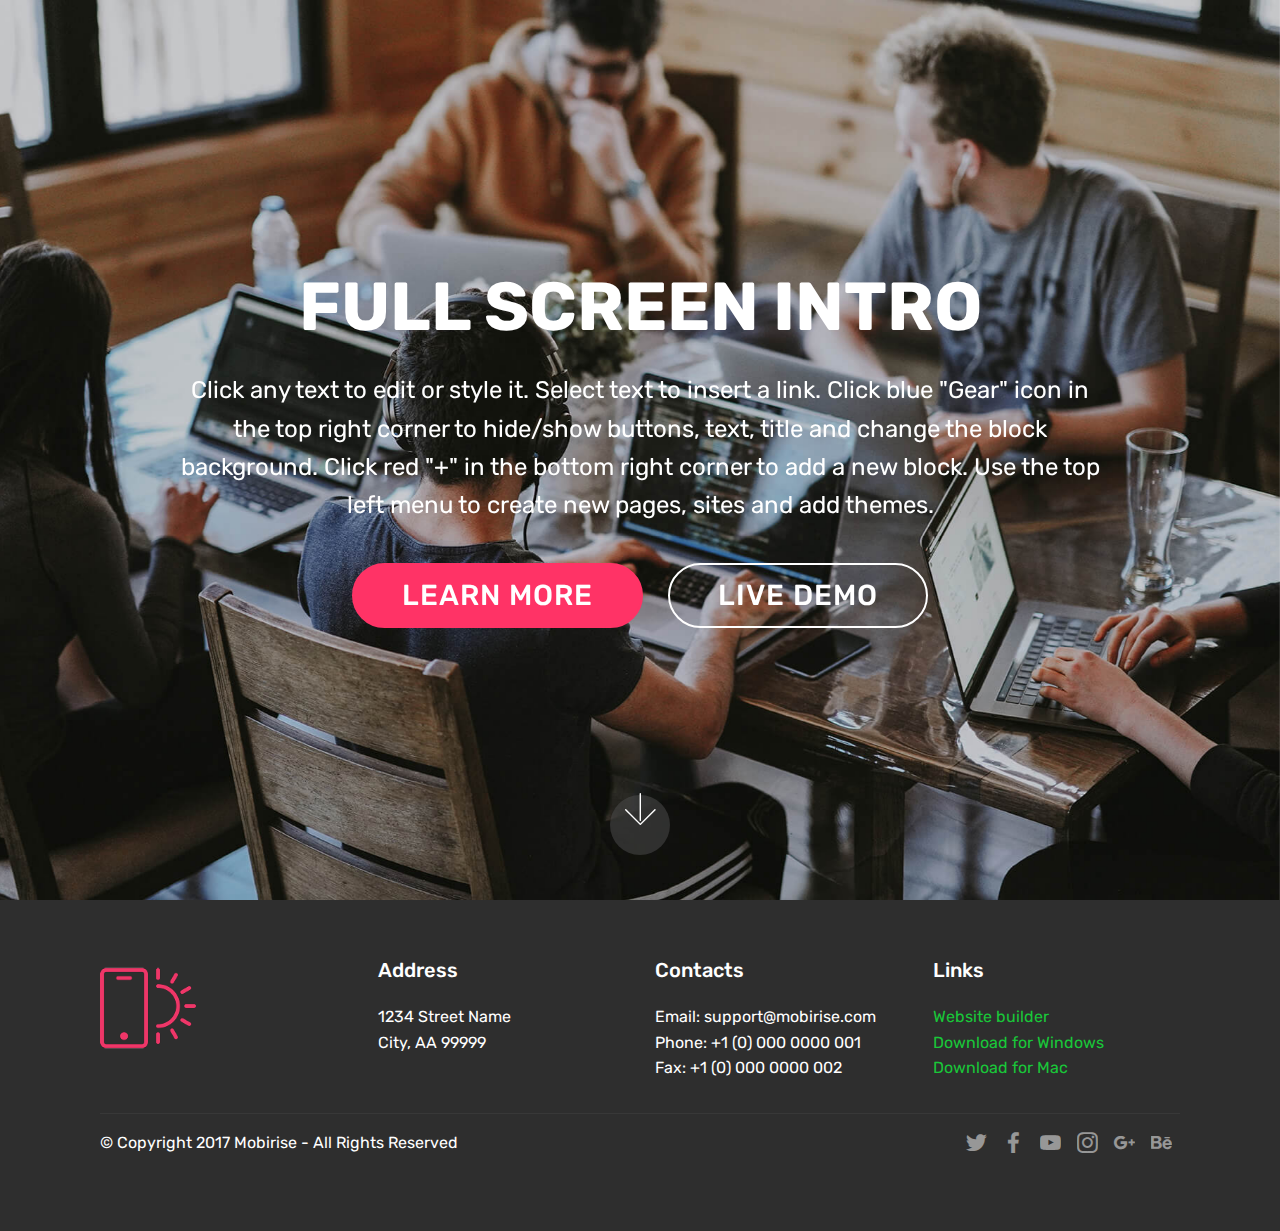
<file: index.html>
<!DOCTYPE html>
<html  >
<head>
  <!-- Site made with Mobirise Website Builder v4.10.7, https://mobirise.com -->
  <meta charset="UTF-8">
  <meta http-equiv="X-UA-Compatible" content="IE=edge">
  <meta name="generator" content="Mobirise v4.10.7, mobirise.com">
  <meta name="viewport" content="width=device-width, initial-scale=1, minimum-scale=1">
  <link rel="shortcut icon" href="assets/images/logo4.png" type="image/x-icon">
  <meta name="description" content="">
  
  <title>Home</title>
  <link rel="stylesheet" href="assets/web/assets/mobirise-icons/mobirise-icons.css">
  <link rel="stylesheet" href="assets/tether/tether.min.css">
  <link rel="stylesheet" href="assets/bootstrap/css/bootstrap.min.css">
  <link rel="stylesheet" href="assets/bootstrap/css/bootstrap-grid.min.css">
  <link rel="stylesheet" href="assets/bootstrap/css/bootstrap-reboot.min.css">
  <link rel="stylesheet" href="assets/socicon/css/styles.css">
  <link rel="stylesheet" href="assets/theme/css/style.css">
  <link rel="stylesheet" href="assets/mobirise/css/mbr-additional.css" type="text/css">
  
  
  
</head>
<body>
  <section class="cid-qTkA127IK8 mbr-fullscreen mbr-parallax-background" id="header2-1">

    

    

    <div class="container align-center">
        <div class="row justify-content-md-center">
            <div class="mbr-white col-md-10">
                <h1 class="mbr-section-title mbr-bold pb-3 mbr-fonts-style display-1">
                    FULL SCREEN INTRO
                </h1>
                
                <p class="mbr-text pb-3 mbr-fonts-style display-5">
                    Click any text to edit or style it. Select text to insert a link. Click blue "Gear" icon in the top right corner to hide/show buttons, text, title and change the block background. Click red "+" in the bottom right corner to add a new block. Use the top left menu to create new pages, sites and add themes.
                </p>
                <div class="mbr-section-btn">
                    <a class="btn btn-md btn-secondary display-4" href="https://mobirise.com">LEARN MORE</a>
                    <a class="btn btn-md btn-white-outline display-4" href="https://mobirise.com">LIVE DEMO</a>
                </div>
            </div>
        </div>
    </div>
    <div class="mbr-arrow hidden-sm-down" aria-hidden="true">
        <a href="#next">
            <i class="mbri-down mbr-iconfont"></i>
        </a>
    </div>
</section>

<section class="engine"><a href="https://mobirise.info/r">bootstrap template</a></section><section class="cid-qTkAaeaxX5" id="footer1-2">

    

    

    <div class="container">
        <div class="media-container-row content text-white">
            <div class="col-12 col-md-3">
                <div class="media-wrap">
                    <a href="https://mobirise.com/">
                        <img src="assets/images/logo2.png" alt="Mobirise">
                    </a>
                </div>
            </div>
            <div class="col-12 col-md-3 mbr-fonts-style display-7">
                <h5 class="pb-3">
                    Address
                </h5>
                <p class="mbr-text">
                    1234 Street Name
                    <br>City, AA 99999
                </p>
            </div>
            <div class="col-12 col-md-3 mbr-fonts-style display-7">
                <h5 class="pb-3">
                    Contacts
                </h5>
                <p class="mbr-text">
                    Email: support@mobirise.com
                    <br>Phone: +1 (0) 000 0000 001
                    <br>Fax: +1 (0) 000 0000 002
                </p>
            </div>
            <div class="col-12 col-md-3 mbr-fonts-style display-7">
                <h5 class="pb-3">
                    Links
                </h5>
                <p class="mbr-text">
                    <a class="text-primary" href="https://mobirise.com/">Website builder</a>
                    <br><a class="text-primary" href="https://mobirise.com/mobirise-free-win.zip">Download for Windows</a>
                    <br><a class="text-primary" href="https://mobirise.com/mobirise-free-mac.zip">Download for Mac</a>
                </p>
            </div>
        </div>
        <div class="footer-lower">
            <div class="media-container-row">
                <div class="col-sm-12">
                    <hr>
                </div>
            </div>
            <div class="media-container-row mbr-white">
                <div class="col-sm-6 copyright">
                    <p class="mbr-text mbr-fonts-style display-7">
                        © Copyright 2017 Mobirise - All Rights Reserved
                    </p>
                </div>
                <div class="col-md-6">
                    <div class="social-list align-right">
                        <div class="soc-item">
                            <a href="https://twitter.com/mobirise" target="_blank">
                                <span class="socicon-twitter socicon mbr-iconfont mbr-iconfont-social"></span>
                            </a>
                        </div>
                        <div class="soc-item">
                            <a href="https://www.facebook.com/pages/Mobirise/1616226671953247" target="_blank">
                                <span class="socicon-facebook socicon mbr-iconfont mbr-iconfont-social"></span>
                            </a>
                        </div>
                        <div class="soc-item">
                            <a href="https://www.youtube.com/c/mobirise" target="_blank">
                                <span class="socicon-youtube socicon mbr-iconfont mbr-iconfont-social"></span>
                            </a>
                        </div>
                        <div class="soc-item">
                            <a href="https://instagram.com/mobirise" target="_blank">
                                <span class="socicon-instagram socicon mbr-iconfont mbr-iconfont-social"></span>
                            </a>
                        </div>
                        <div class="soc-item">
                            <a href="https://plus.google.com/u/0/+Mobirise" target="_blank">
                                <span class="socicon-googleplus socicon mbr-iconfont mbr-iconfont-social"></span>
                            </a>
                        </div>
                        <div class="soc-item">
                            <a href="https://www.behance.net/Mobirise" target="_blank">
                                <span class="socicon-behance socicon mbr-iconfont mbr-iconfont-social"></span>
                            </a>
                        </div>
                    </div>
                </div>
            </div>
        </div>
    </div>
</section>


  <script src="assets/web/assets/jquery/jquery.min.js"></script>
  <script src="assets/popper/popper.min.js"></script>
  <script src="assets/tether/tether.min.js"></script>
  <script src="assets/bootstrap/js/bootstrap.min.js"></script>
  <script src="assets/smoothscroll/smooth-scroll.js"></script>
  <script src="assets/parallax/jarallax.min.js"></script>
  <script src="assets/theme/js/script.js"></script>
  
  
</body>
</html>
</file>
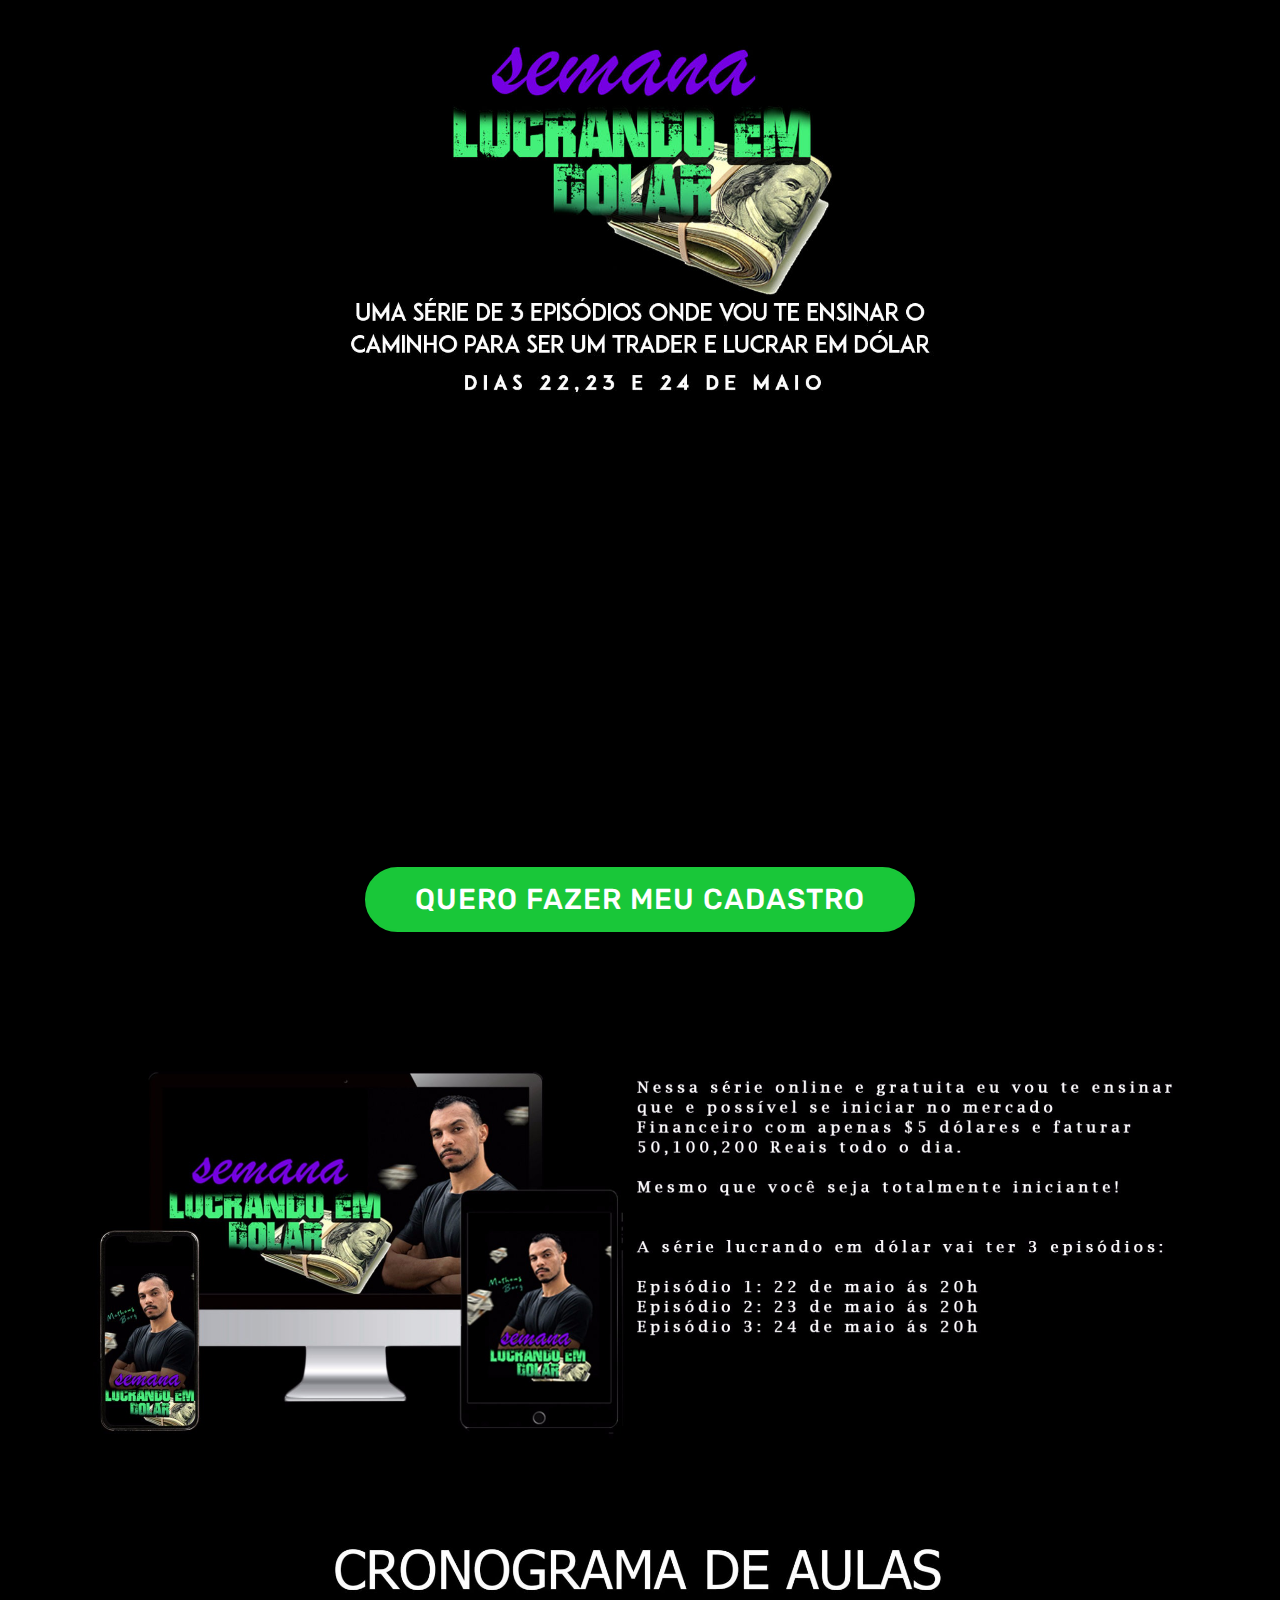
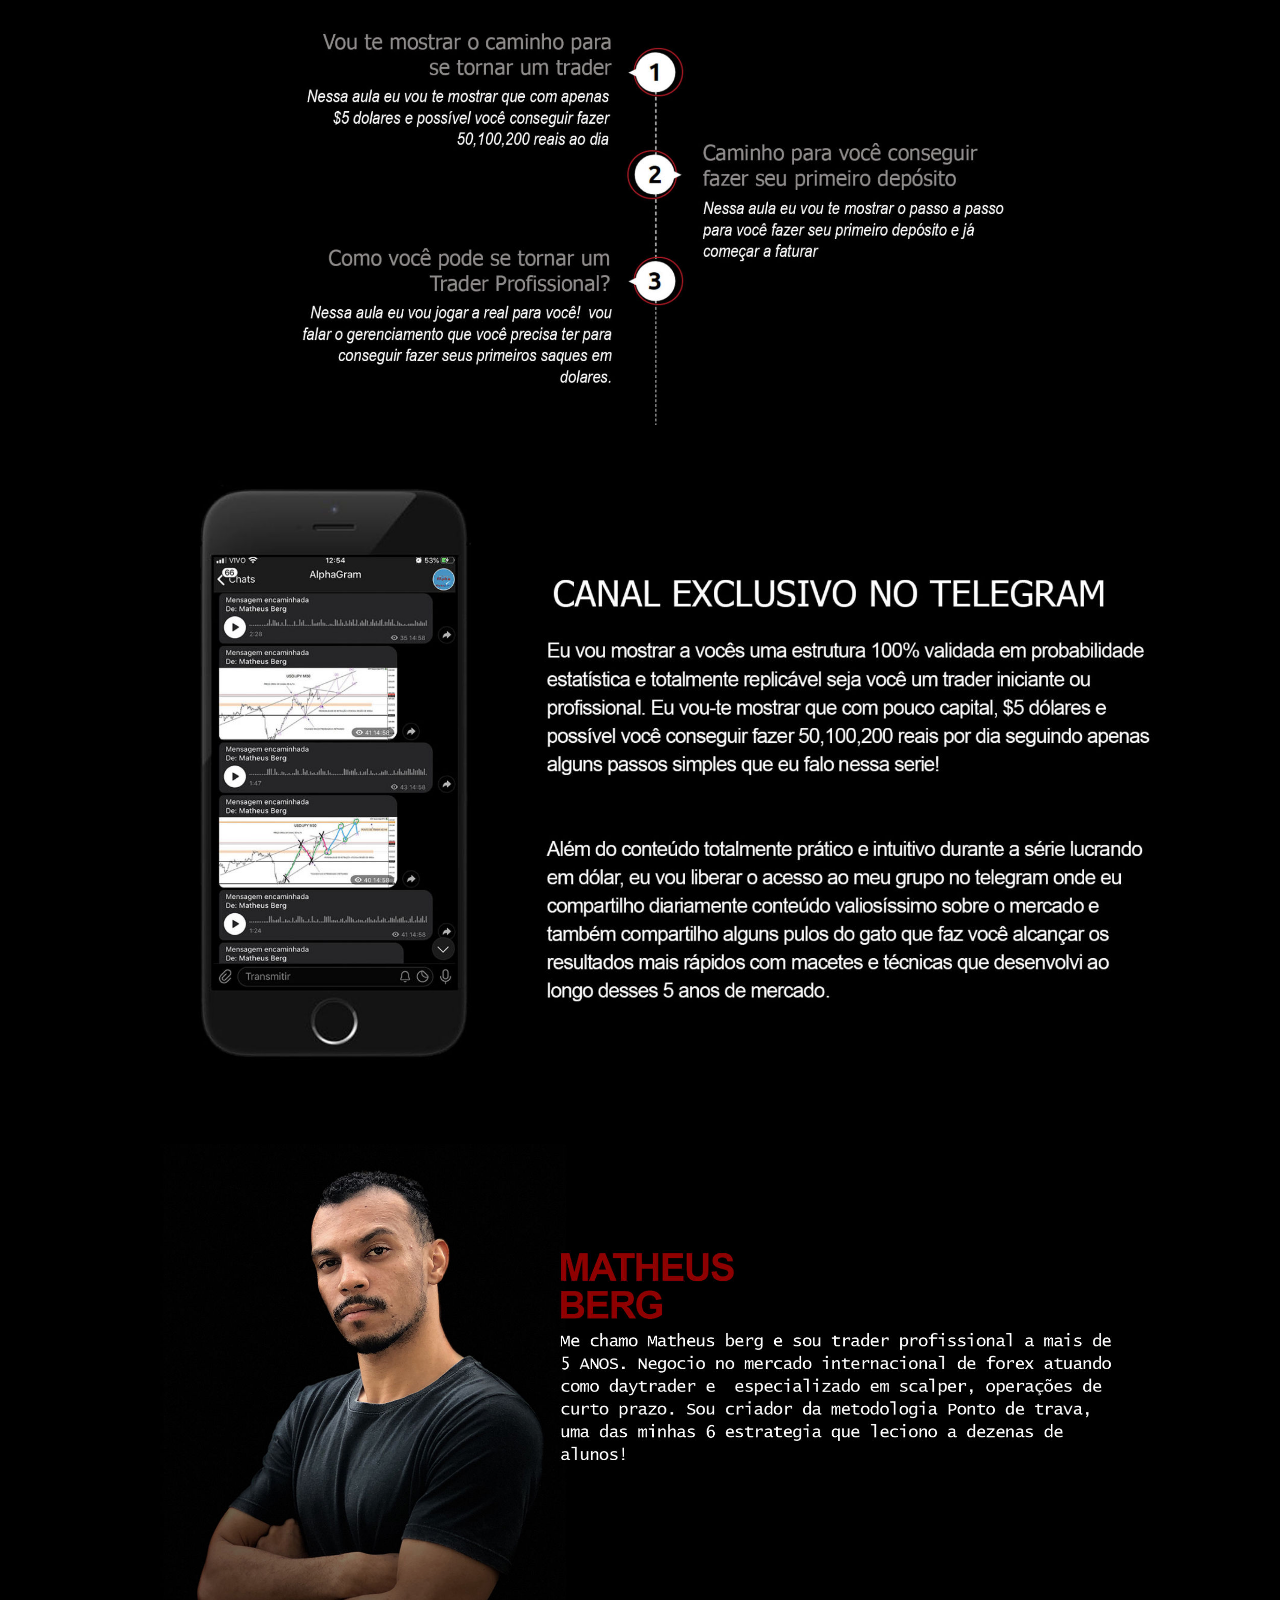
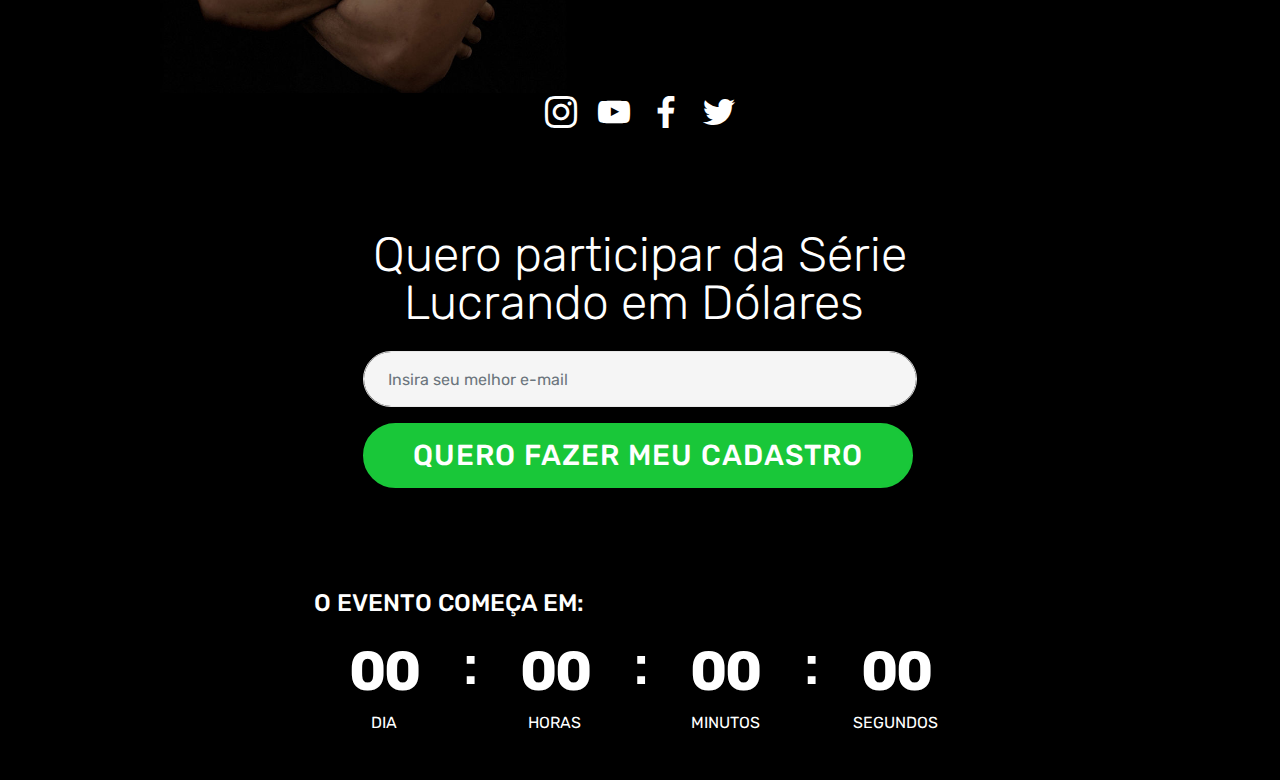
<file: Lucrandoemdolar.html>
<!DOCTYPE html>
<html  >
<head>
  <!-- Site made with Mobirise Website Builder v4.10.7, https://mobirise.com -->
  <meta charset="UTF-8">
  <meta http-equiv="X-UA-Compatible" content="IE=edge">
  <meta name="generator" content="Mobirise v4.10.7, mobirise.com">
  <meta name="viewport" content="width=device-width, initial-scale=1, minimum-scale=1">
  <link rel="shortcut icon" href="assets/images/logo4.png" type="image/x-icon">
  <meta name="description" content="Uma Série de 3 episódios onde vou te ensinar o caminho para ser um trader e lucrar em dolar!">
  
  <title>Semana Lucrando em Dólar</title>
  <link rel="stylesheet" href="assets/tether/tether.min.css">
  <link rel="stylesheet" href="assets/bootstrap/css/bootstrap.min.css">
  <link rel="stylesheet" href="assets/bootstrap/css/bootstrap-grid.min.css">
  <link rel="stylesheet" href="assets/bootstrap/css/bootstrap-reboot.min.css">
  <link rel="stylesheet" href="assets/socicon/css/styles.css">
  <link rel="stylesheet" href="assets/theme/css/style.css">
  <link rel="stylesheet" href="assets/mobirise/css/mbr-additional.css" type="text/css">
  
  
  
</head>
<body>
  <section class="cid-rYIZkC9VzB" id="image3-1v">

    

    <figure class="mbr-figure container">
            <div class="image-block" style="width: 61%;">
                <img src="assets/images/logo-primeiro-1080x736.jpg" width="1400" alt="Mobirise" title="">
                
            </div>
    </figure>
</section>

<section class="engine"><a href="https://mobirise.info/o">free portfolio website templates</a></section><section class="cid-rYIZJWZulC" id="video3-1w">

    
    
    <figure class="mbr-figure align-center container">
        <div class="video-block" style="width: 64%;">
            <div><iframe class="mbr-embedded-video" src="https://www.youtube.com/embed/Hij3qGQeDZQ?rel=0&amp;amp;showinfo=0&amp;autoplay=1&amp;loop=0" width="1280" height="720" frameborder="0" allowfullscreen></iframe></div>
        </div>
    </figure>
</section>

<section class="mbr-section content8 cid-rYNqOgnK7c" id="content8-2c">

    

    <div class="container">
        <div class="media-container-row title">
            <div class="col-12 col-md-8">
                <div class="mbr-section-btn align-center"><a class="btn btn-primary display-4" href="page6.html#form3-26" target="_blank">QUERO FAZER MEU CADASTRO</a></div>
            </div>
        </div>
    </div>
</section>

<section class="cid-rYJgl8HEzC" id="image1-20">

    

    <figure class="mbr-figure container">
        <div class="image-block" style="width: 100%;">
            <img src="assets/images/logo-2-texto-2220x776.jpeg" width="1400" alt="Mobirise" title="">
            
        </div>
    </figure>
</section>

<section class="cid-rYMBz6t9Zy" id="image3-21">

    

    <figure class="mbr-figure container">
            <div class="image-block" style="width: 83%;">
                <img src="assets/images/cronograma-de-aulas-1776x999.jpg" width="1400" alt="Mobirise" title="">
                
            </div>
    </figure>
</section>

<section class="cid-rYNaTBdAQY" id="image3-22">

    

    <figure class="mbr-figure container">
            <div class="image-block" style="width: 96%;">
                <img src="assets/images/canal-telegram-1776x999.jpg" width="1400" alt="Mobirise" title="">
                
            </div>
    </figure>
</section>

<section class="cid-rYNeEdsKKx" id="image3-23">

    

    <figure class="mbr-figure container">
            <div class="image-block" style="width: 88%;">
                <img src="assets/images/biografia-2-1920x1080.jpg" width="1400" alt="Mobirise" title="">
                
            </div>
    </figure>
</section>

<section class="cid-rYNlRjlM6i" id="social-buttons2-29">

    

    

    <div class="container">
        <div class="media-container-row">
            <div class="col-md-8 align-center">
                
                <div class="social-list pl-0 mb-0">
                    <a href="https://www.instagram.com/matheusbergfx/" target="_blank">
                        <span class="px-2 mbr-iconfont mbr-iconfont-social socicon-instagram socicon"></span>
                    </a>
                    <a href="https://www.youtube.com/channel/UCY_rE5UOB0FBoeRNWpXuhvg" target="_blank">
                        <span class="px-2 mbr-iconfont mbr-iconfont-social socicon-youtube socicon"></span>
                    </a>
                    <a href="https://www.facebook.com/Hiperalpha7/?ref=bookmarks" target="_blank">
                        <span class="px-2 mbr-iconfont mbr-iconfont-social socicon-facebook socicon"></span>
                    </a>
                    <a href="https://twitter.com/Matheusberg71" target="_blank">
                        <span class="px-2 mbr-iconfont mbr-iconfont-social socicon-twitter socicon"></span>
                    </a>
                    <a href="https://plus.google.com/u/0/+Mobirise" target="_blank">
                        
                    </a>
                    <a href="https://www.behance.net/Mobirise" target="_blank">
                        
                    </a>
                </div>
            </div>
        </div>
    </div>
</section>

<section class="mbr-section form3 cid-rYNhADSofd" id="form3-26">

    

    

    <div class="container">
        <div class="row justify-content-center">
            <div class="title col-12 col-lg-8">
                <h2 class="align-center pb-2 mbr-fonts-style display-2">Quero participar da Série Lucrando em Dólares&nbsp;</h2>
                
            </div>
        </div>

        <div class="row py-2 justify-content-center">
            <div class="col-12 col-lg-6  col-md-8 " data-form-type="formoid">
                <!---Formbuilder Form--->
                <form action="https://mobirise.com/" method="POST" class="mbr-form form-with-styler" data-form-title="Mobirise Form"><input type="hidden" name="email" data-form-email="true" value="OZBu4CKShaK1es+pXb5biRaXpN9/EtRxy+Z1I1LD0+s8dOGzRRBbQyKizlgSiQz3OdP7afMs3f8Jgjr3VajR+Vt4zKZYvQElonDu8nYK+c4ZtVItYOTB2Y5IpMZkEAvT">
                    <div class="row">
                        <div hidden="hidden" data-form-alert="" class="alert alert-success col-12">Muito obrigado por se inscrever! 
Você acabou de dar um passo importante na sua liberdade financeira.</div>
                        <div hidden="hidden" data-form-alert-danger="" class="alert alert-danger col-12">
                        </div>
                    </div>
                    <div class="dragArea row">
                        <div class="form-group col" data-for="email">
                            <input type="email" name="email" placeholder="Insira seu melhor e-mail" data-form-field="Email" required="required" class="form-control display-7" id="email-form3-26">
                        </div>
                        <div class="col-auto input-group-btn"><button type="submit" class="btn btn-primary display-4" href="page6.html#form3-26">QUERO FAZER MEU CADASTRO</button></div>
                    </div>
                </form><!---Formbuilder Form--->
            </div>
        </div>
    </div>
</section>

<section class="countdown2 cid-rYNk0GLT9B" id="countdown2-28">

    

    

    <div class="container">
        
        
    </div>
    <div class="container pt-5 mt-2">
        <div class=" countdown-cont align-center p-4">
            <div class="event-name align-left mbr-white ">
                <h4 class="mbr-fonts-style display-5">O EVENTO COMEÇA EM:</h4>
            </div>
            <div class="countdown align-center py-2" data-due-date="2020/05/22">
            </div>
            <div class="daysCountdown" title="DIA"></div>
            <div class="hoursCountdown" title="HORAS"></div>
            <div class="minutesCountdown" title="MINUTOS"></div>
            <div class="secondsCountdown" title="SEGUNDOS "></div>
            
        </div>

        
    </div>
</section>


  <script src="assets/web/assets/jquery/jquery.min.js"></script>
  <script src="assets/popper/popper.min.js"></script>
  <script src="assets/tether/tether.min.js"></script>
  <script src="assets/bootstrap/js/bootstrap.min.js"></script>
  <script src="assets/smoothscroll/smooth-scroll.js"></script>
  <script src="assets/sociallikes/social-likes.js"></script>
  <script src="assets/countdown/jquery.countdown.min.js"></script>
  <script src="assets/theme/js/script.js"></script>
  <script src="assets/formoid/formoid.min.js"></script>
  
  
</body>
</html>
</file>
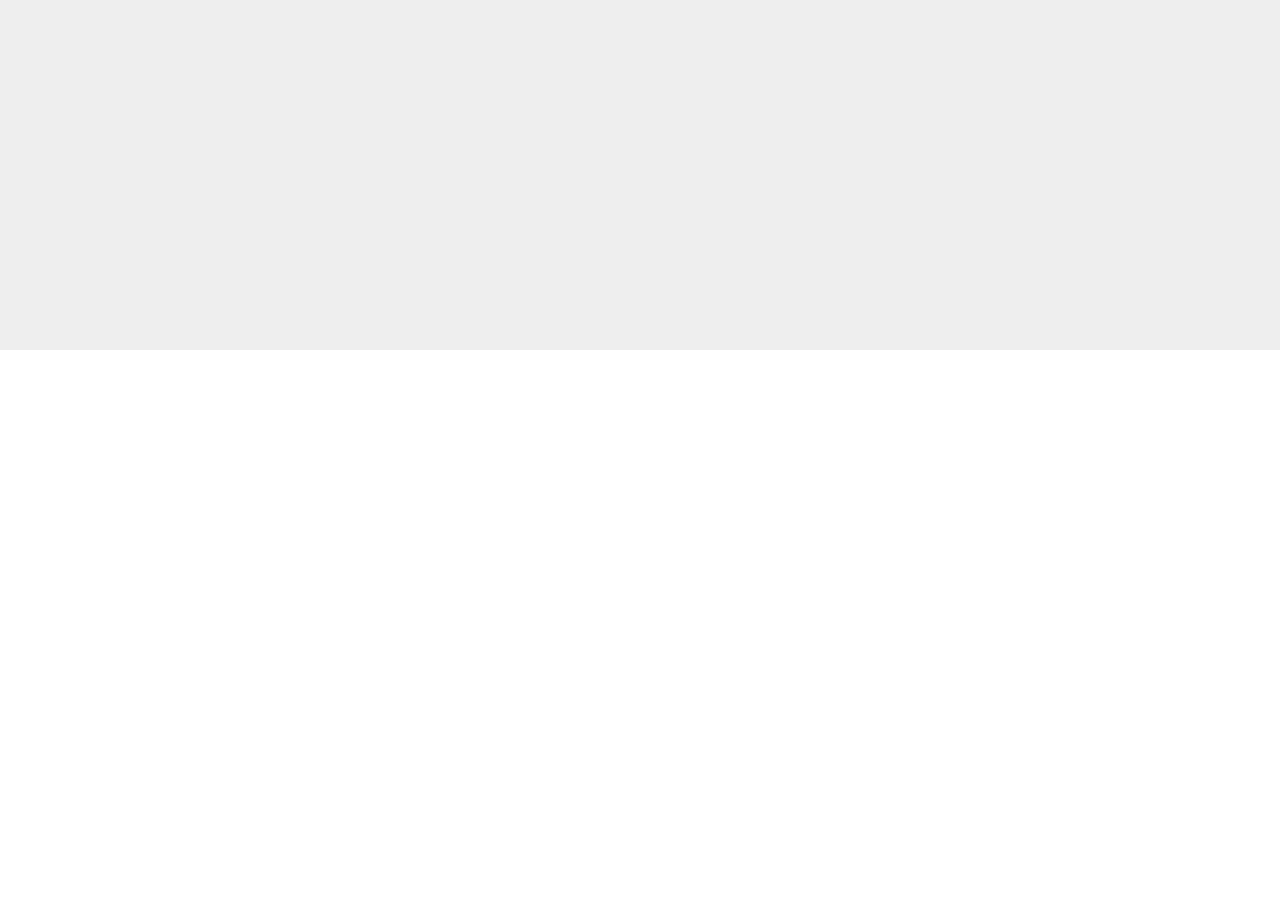
<file: page1.html>
<!DOCTYPE html>
<html  >
<head>
  <!-- Site made with Mobirise Website Builder v4.10.7, https://mobirise.com -->
  <meta charset="UTF-8">
  <meta http-equiv="X-UA-Compatible" content="IE=edge">
  <meta name="generator" content="Mobirise v4.10.7, mobirise.com">
  <meta name="viewport" content="width=device-width, initial-scale=1, minimum-scale=1">
  <link rel="shortcut icon" href="assets/images/logo4.png" type="image/x-icon">
  <meta name="description" content="Website Creator Description">
  
  <title>pagina de captura</title>
  <link rel="stylesheet" href="assets/web/assets/mobirise-icons/mobirise-icons.css">
  <link rel="stylesheet" href="assets/tether/tether.min.css">
  <link rel="stylesheet" href="assets/bootstrap/css/bootstrap.min.css">
  <link rel="stylesheet" href="assets/bootstrap/css/bootstrap-grid.min.css">
  <link rel="stylesheet" href="assets/bootstrap/css/bootstrap-reboot.min.css">
  <link rel="stylesheet" href="assets/theme/css/style.css">
  <link rel="stylesheet" href="assets/mobirise/css/mbr-additional.css" type="text/css">
  
  
  
</head>
<body>
  <section class="cid-rOCiIJ4QDT" id="header2-4">

    

    <div class="mbr-overlay" style="opacity: 0; background-color: rgb(255, 255, 255);"></div>

    <div class="container align-center">
        <div class="row justify-content-md-center">
            <div class="mbr-white col-md-10">
                <h1 class="mbr-section-title mbr-bold pb-3 mbr-fonts-style display-1"><br><br><br><br></h1>
                
                
                
            </div>
        </div>
    </div>
    
</section>


  <section class="engine"><a href="https://mobirise.info/f">easy site maker</a></section><script src="assets/web/assets/jquery/jquery.min.js"></script>
  <script src="assets/popper/popper.min.js"></script>
  <script src="assets/tether/tether.min.js"></script>
  <script src="assets/bootstrap/js/bootstrap.min.js"></script>
  <script src="assets/smoothscroll/smooth-scroll.js"></script>
  <script src="assets/theme/js/script.js"></script>
  
  
</body>
</html>
</file>
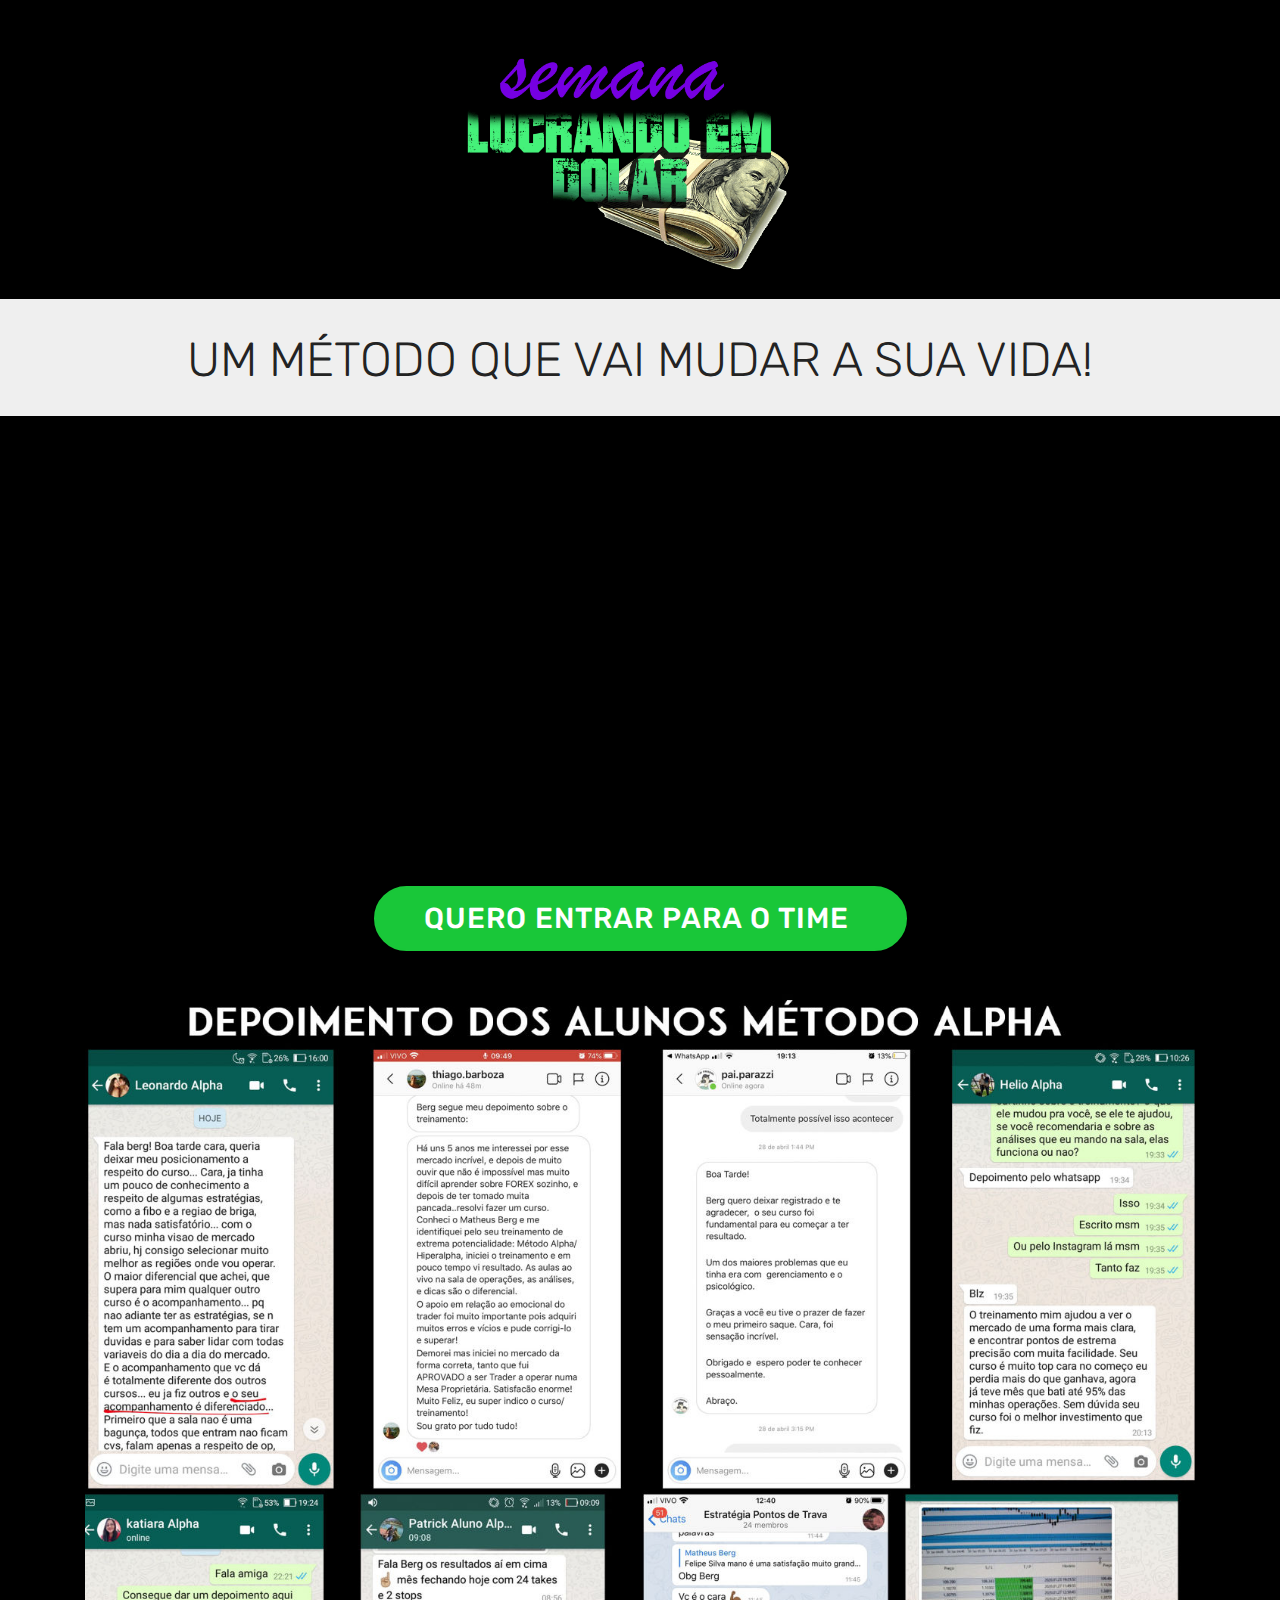
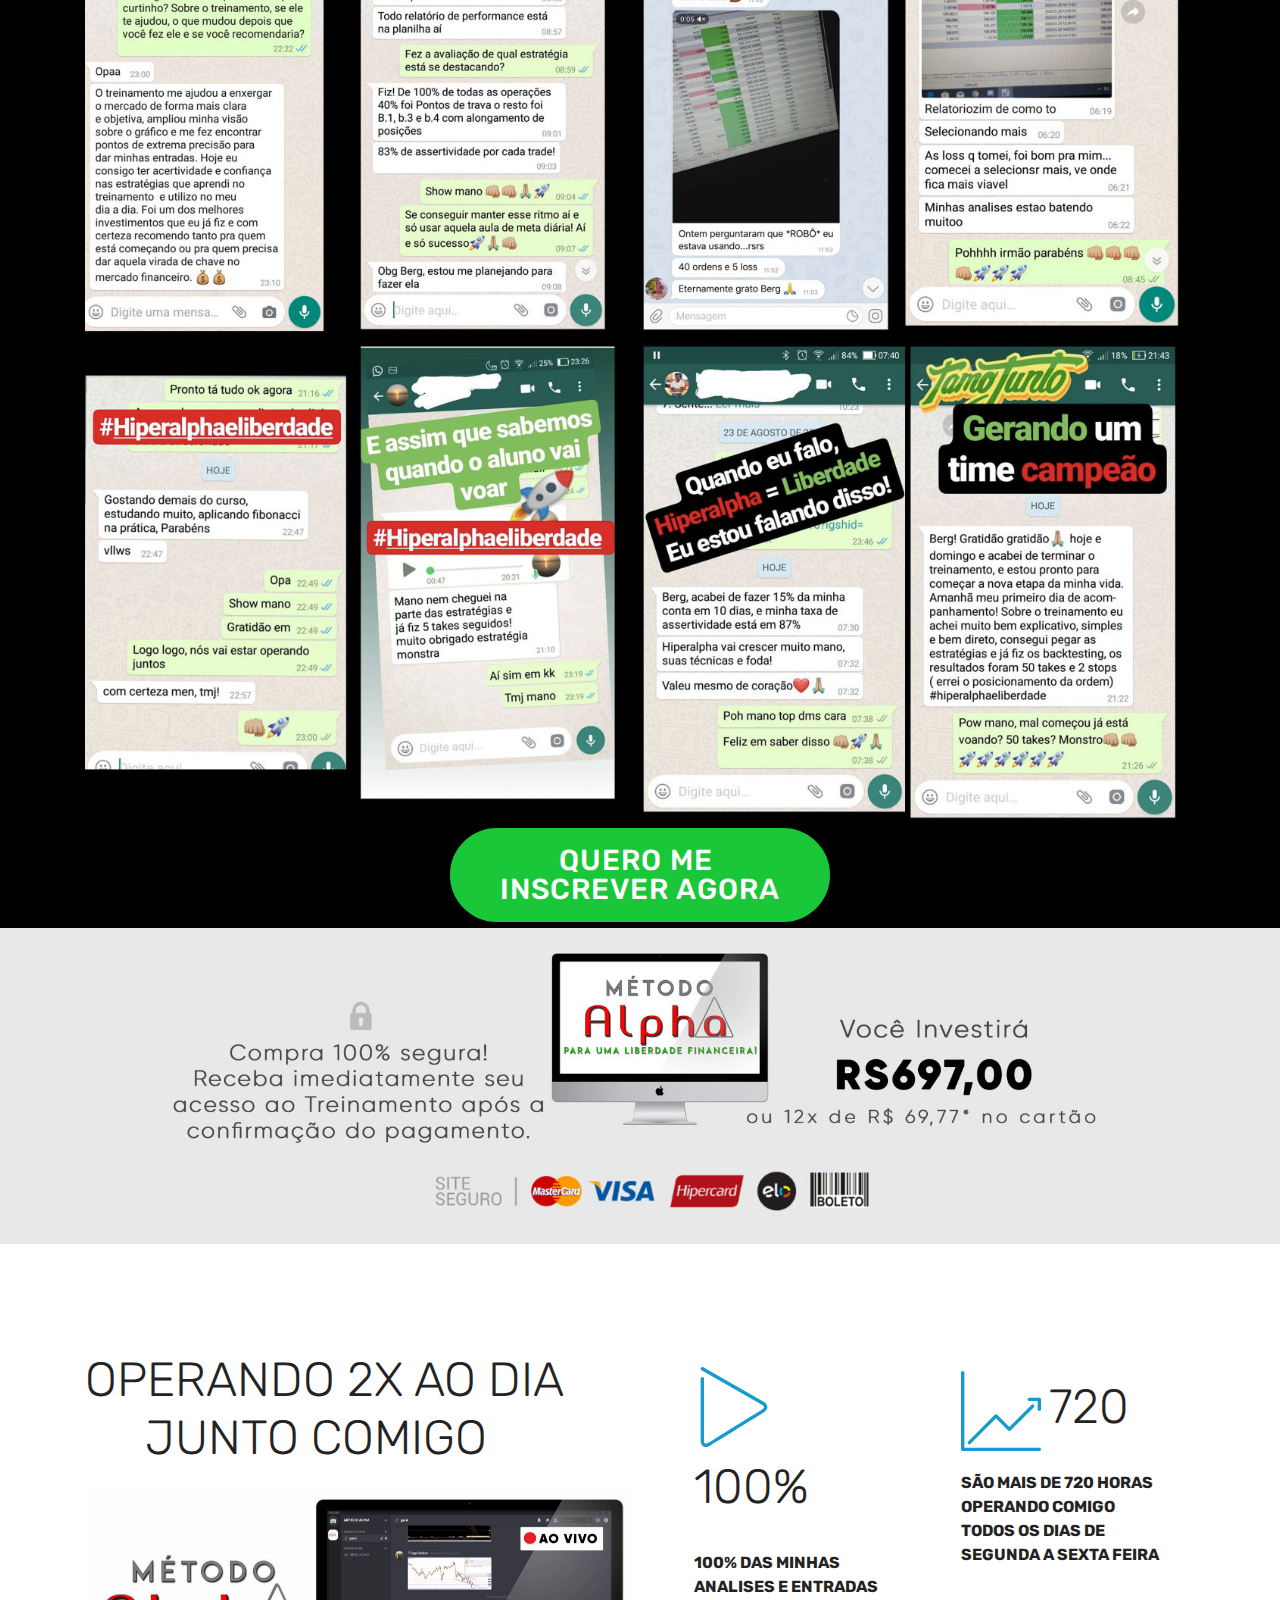
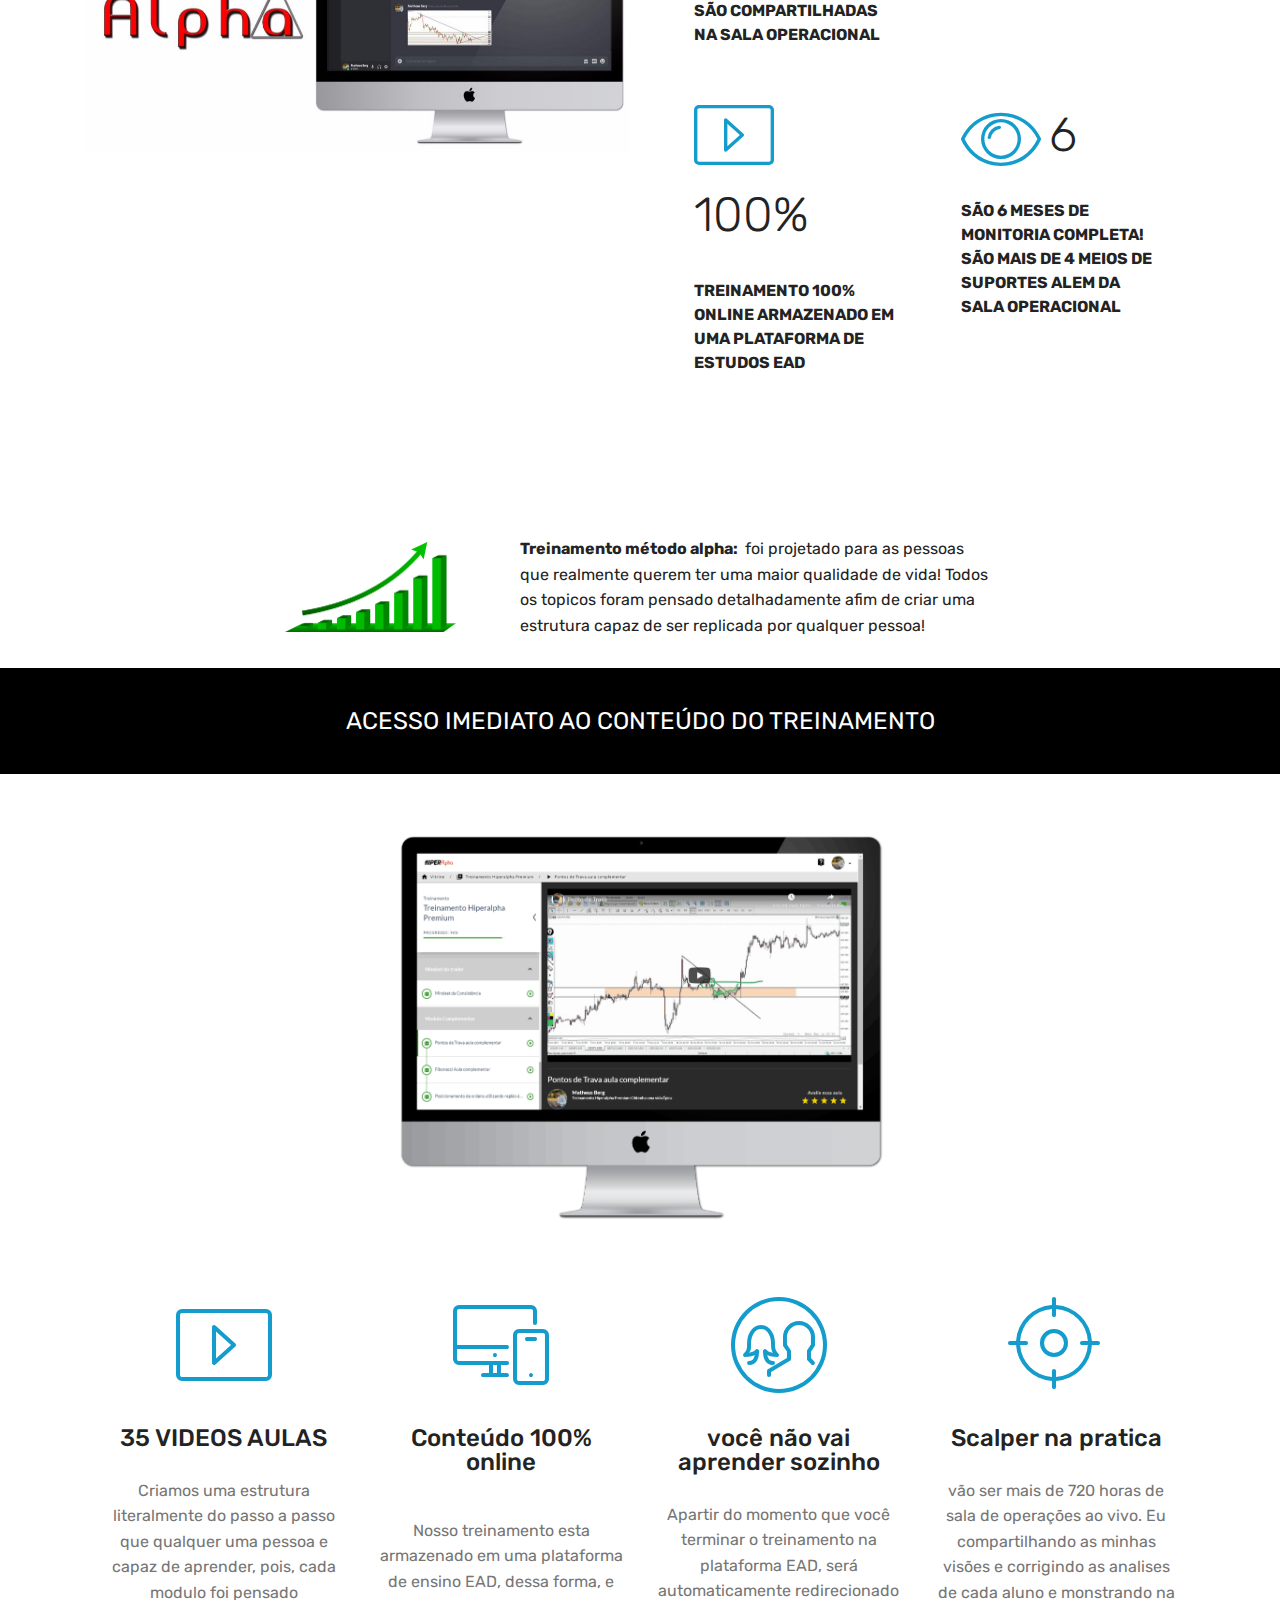
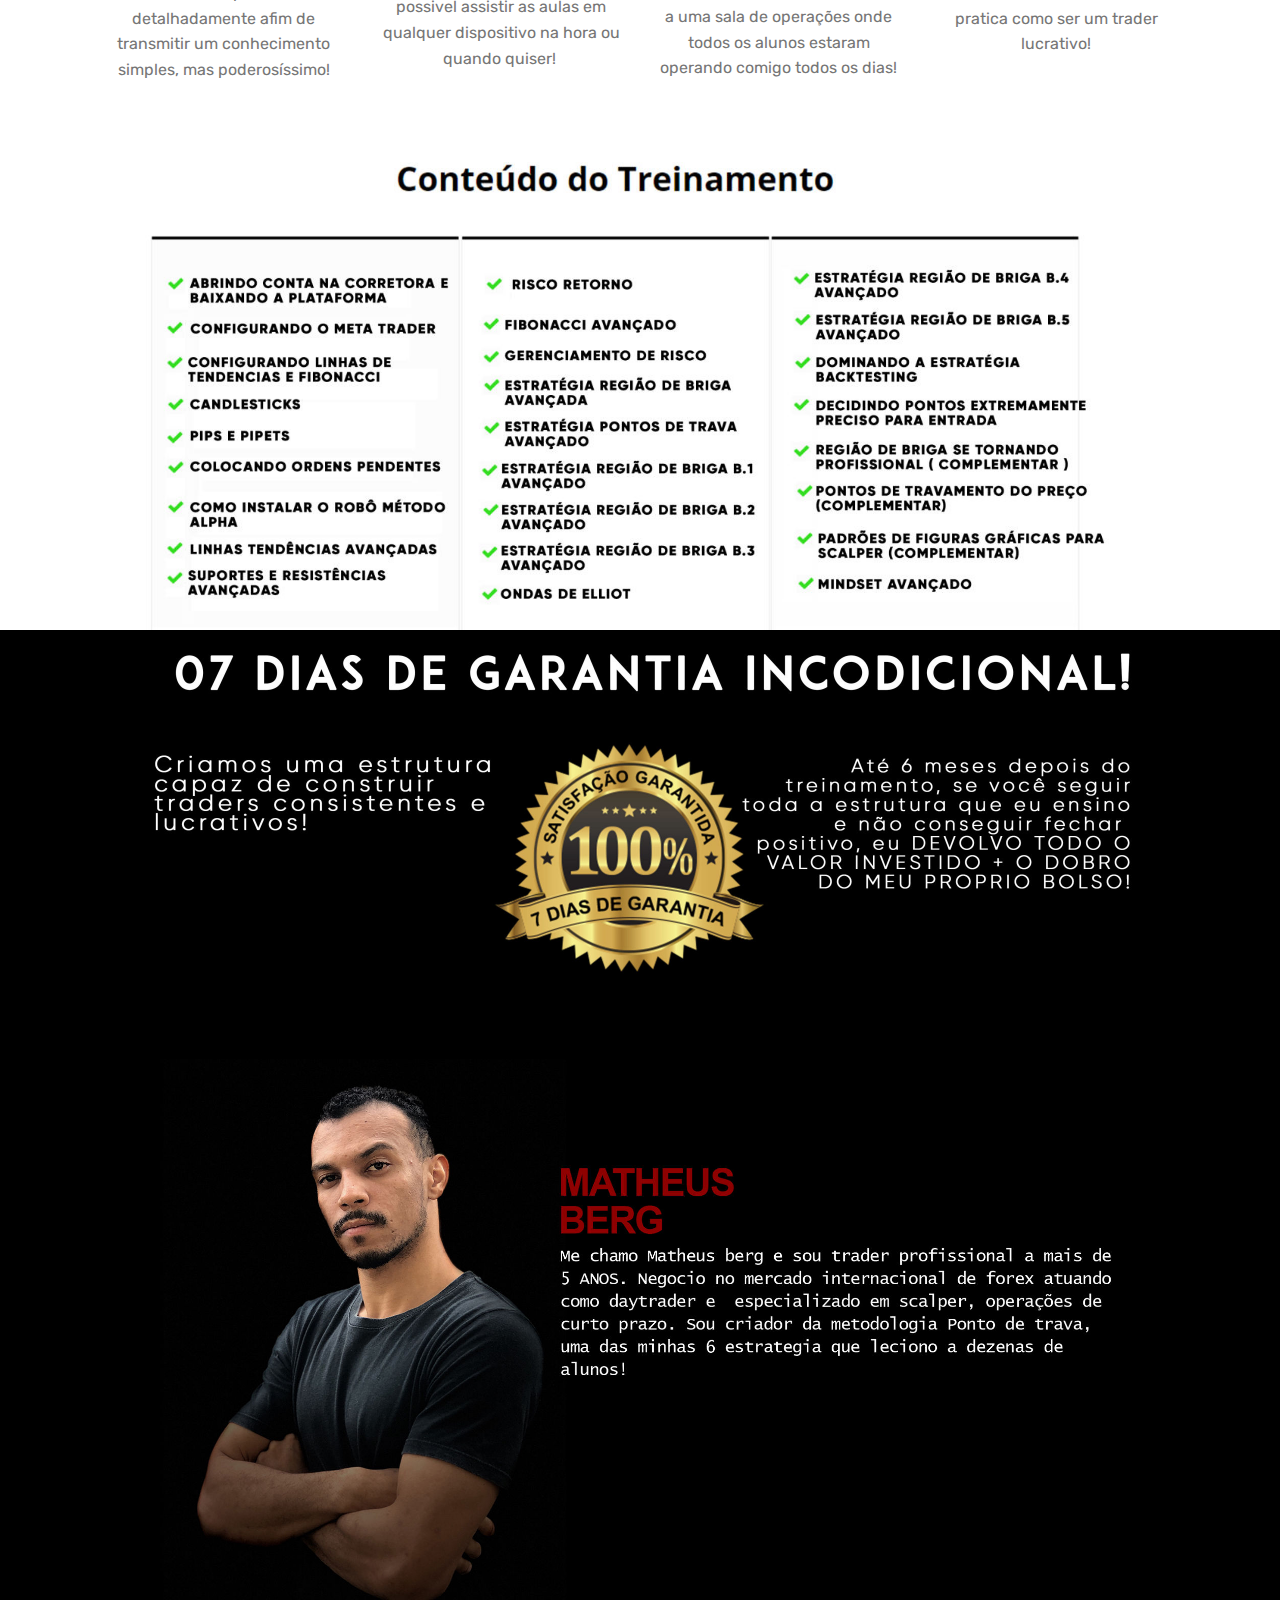
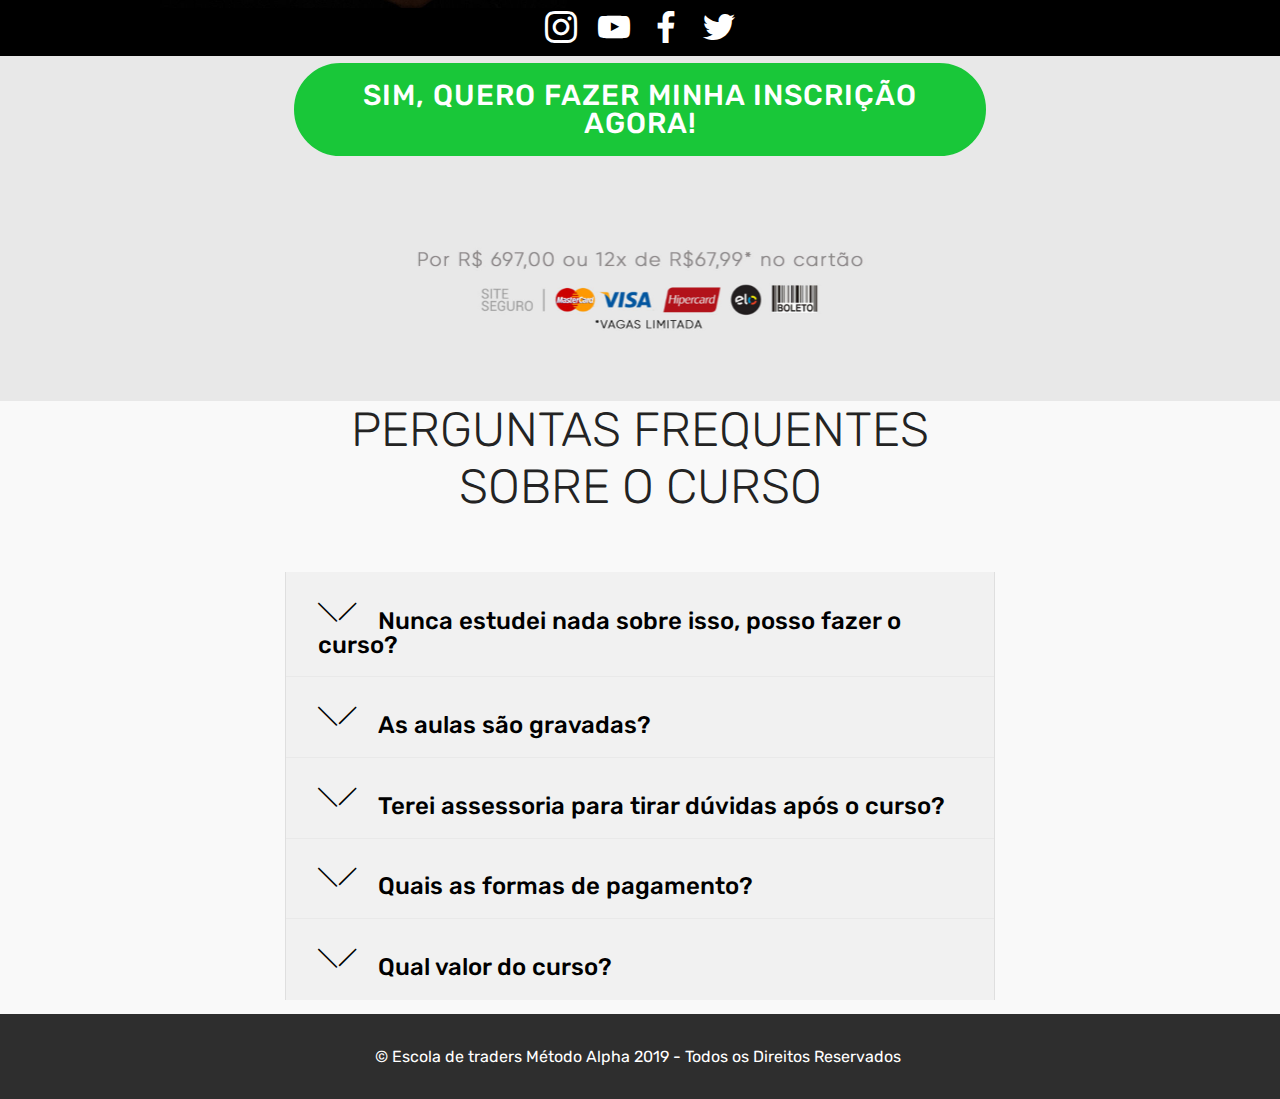
<file: page2.html>
<!DOCTYPE html>
<html  >
<head>
  <!-- Site made with Mobirise Website Builder v4.10.7, https://mobirise.com -->
  <meta charset="UTF-8">
  <meta http-equiv="X-UA-Compatible" content="IE=edge">
  <meta name="generator" content="Mobirise v4.10.7, mobirise.com">
  <meta name="viewport" content="width=device-width, initial-scale=1, minimum-scale=1">
  <link rel="shortcut icon" href="assets/images/logo4.png" type="image/x-icon">
  <meta name="description" content="Website Maker Description">
  
  <title>Método Alpha</title>
  <link rel="stylesheet" href="assets/web/assets/mobirise-icons/mobirise-icons.css">
  <link rel="stylesheet" href="assets/tether/tether.min.css">
  <link rel="stylesheet" href="assets/bootstrap/css/bootstrap.min.css">
  <link rel="stylesheet" href="assets/bootstrap/css/bootstrap-grid.min.css">
  <link rel="stylesheet" href="assets/bootstrap/css/bootstrap-reboot.min.css">
  <link rel="stylesheet" href="assets/socicon/css/styles.css">
  <link rel="stylesheet" href="assets/theme/css/style.css">
  <link rel="stylesheet" href="assets/mobirise/css/mbr-additional.css" type="text/css">
  
  
  
</head>
<body>
  <section class="cid-s004pqA6To" id="image3-2v">

    

    <figure class="mbr-figure container">
            <div class="image-block" style="width: 37%;">
                <img src="assets/images/capa-678x494.png" width="1400" alt="Mobirise" title="">
                
            </div>
    </figure>
</section>

<section class="engine"><a href="https://mobirise.info/z">best css templates</a></section><section class="header1 cid-rPfL2e0JFD" id="header16-7">

    

    

    <div class="container">
        <div class="row justify-content-md-center">
            <div class="col-md-10 align-center">
                
                <h3 class="mbr-section-subtitle mbr-light pb-3 mbr-fonts-style display-2">UM MÉTODO QUE VAI MUDAR A SUA VIDA!</h3>
                
                
            </div>
        </div>
    </div>

</section>

<section class="cid-s0098WwsZe" id="video3-31">

    
    
    <figure class="mbr-figure align-center container">
        <div class="video-block" style="width: 72%;">
            <div><iframe class="mbr-embedded-video" src="https://www.youtube.com/embed/8QYy2oh3U9g?rel=0&amp;amp;showinfo=0&amp;autoplay=1&amp;loop=0" width="1280" height="720" frameborder="0" allowfullscreen></iframe></div>
        </div>
    </figure>
</section>

<section class="mbr-section content8 cid-s009AstiFq" id="content8-32">

    

    <div class="container">
        <div class="media-container-row title">
            <div class="col-12 col-md-8">
                <div class="mbr-section-btn align-center"><a class="btn btn-primary display-4" href="https://sun.eduzz.com/269770" target="_blank">QUERO ENTRAR PARA O TIME&nbsp;</a></div>
            </div>
        </div>
    </div>
</section>

<section class="cid-s0080vYNri" id="image1-2y">

    

    <figure class="mbr-figure container">
        <div class="image-block" style="width: 100%;">
            <img src="assets/images/prova-social1-1466x664.jpg" width="1400" alt="Mobirise" title="">
            
        </div>
    </figure>
</section>

<section class="cid-s008cot8Rw" id="image1-2z">

    

    <figure class="mbr-figure container">
        <div class="image-block" style="width: 100%;">
            <img src="assets/images/prova-social2-1466x590.jpg" width="1400" alt="Mobirise" title="">
            
        </div>
    </figure>
</section>

<section class="cid-s008uTqpmi" id="image1-30">

    

    <figure class="mbr-figure container">
        <div class="image-block" style="width: 100%;">
            <img src="assets/images/prova-social3-1466x640.jpg" width="1400" alt="Mobirise" title="">
            
        </div>
    </figure>
</section>

<section class="mbr-section content8 cid-rPgmmo9Jes" id="content8-o">

    

    <div class="container">
        <div class="media-container-row title">
            <div class="col-12 col-md-8">
                <div class="mbr-section-btn align-center"><a class="btn btn-primary display-4" href="https://sun.eduzz.com/269770" target="_blank">QUERO ME&nbsp;<br>INSCREVER AGORA<br></a></div>
            </div>
        </div>
    </div>
</section>

<section class="cid-rPgywOYBvZ" id="image1-r">

    

    <figure class="mbr-figure container">
        <div class="image-block" style="width: 85%;">
            <a href="https://sun.eduzz.com/269770" target="_blank"><img src="assets/images/compra-0100-1466x491.jpg" width="1400" alt="Mobirise" title=""></a>
            
        </div>
    </figure>
</section>

<section class="counters2 counters cid-rPfOGWayYa" id="counters2-9">

    

    

    <div class="container pt-4 mt-2">
        <div class="media-container-row">
            <div class="media-block" style="width: 52%;">
                <h2 class="mbr-section-title pb-3 align-left mbr-fonts-style display-2">OPERANDO 2X AO DIA<br>&nbsp; &nbsp; &nbsp;JUNTO COMIGO&nbsp;</h2>
                
                <div class="mbr-figure">
                    <img src="assets/images/testesss-1024x491.jpeg" alt="" title="">
                </div>
            </div>
            <div class="cards-block">
                <div class="cards-container">
                    <div class="card px-3 align-left col-12 col-md-6">
                        <div class="panel-item p-3">
                            <div class="card-img pb-3">
                                <span class="mbr-iconfont pr-2 mbri-play" style="color: rgb(20, 157, 204); fill: rgb(20, 157, 204);"></span>
                                <h3 class="count py-3 mbr-fonts-style display-2">100%</h3>
                            </div>
                            <div class="card-text">
                                
                                <p class="mbr-content-text mbr-fonts-style display-7"><strong>100% DAS MINHAS ANALISES E ENTRADAS SÃO COMPARTILHADAS NA SALA OPERACIONAL&nbsp;</strong></p>
                            </div>
                        </div>
                    </div>
                    <div class="card px-3 align-left col-12 col-md-6">
                        <div class="panel-item p-3">
                            <div class="card-img pb-3">
                                <span class="mbr-iconfont pr-2 mbri-growing-chart"></span>
                                <h3 class="count py-3 mbr-fonts-style display-2">
                                    720</h3>
                            </div>
                            <div class="card-text">
                                
                                <p class="mbr-content-text mbr-fonts-style display-7"><strong>SÃO MAIS DE 720 HORAS OPERANDO COMIGO TODOS OS DIAS DE SEGUNDA A SEXTA FEIRA</strong></p>
                            </div>
                        </div>
                    </div>
                    <div class="card px-3 align-left col-12 col-md-6">
                        <div class="panel-item p-3">
                            <div class="card-img pb-3">
                                <span class="mbr-iconfont pr-2 mbri-video"></span>
                                <h3 class="count py-3 mbr-fonts-style display-2">100%</h3>
                            </div>
                            <div class="card-text">
                                
                                <p class="mbr-content-text mbr-fonts-style display-7"><strong>TREINAMENTO 100% ONLINE ARMAZENADO EM UMA PLATAFORMA DE ESTUDOS EAD &nbsp; &nbsp; &nbsp; &nbsp; &nbsp; &nbsp; &nbsp; &nbsp; &nbsp; &nbsp; &nbsp; &nbsp; &nbsp; &nbsp; &nbsp; &nbsp; &nbsp;</strong></p>
                            </div>
                        </div>
                    </div>
                    <div class="card px-3 align-left col-12 col-md-6">
                        <div class="panel-item p-3">
                            <div class="card-img pb-3">
                                <span class="mbr-iconfont pr-2 mbri-preview"></span>
                                <h3 class="count py-3 mbr-fonts-style display-2">6</h3>
                            </div>
                            <div class="card-texts">
                                
                                <p class="mbr-content-text mbr-fonts-style display-7"><strong>SÃO 6 MESES DE MONITORIA COMPLETA! SÃO MAIS DE 4 MEIOS DE SUPORTES ALEM DA SALA OPERACIONAL</strong></p>
                            </div>
                        </div>
                    </div>
                </div>
            </div>
        </div>
    </div>
</section>

<section class="mbr-section content6 cid-rPg5WK4Us3" id="content6-c">
    
     
    
    <div class="container">
        <div class="media-container-row">
            <div class="col-12 col-md-8">
                <div class="media-container-row">
                    <div class="mbr-figure" style="width: 45%;">
                      <img src="assets/images/grafico-png-4-342x181.png" alt="Mobirise" title="">  
                    </div>
                    <div class="media-content">
                        <div class="mbr-section-text">
                            <p class="mbr-text mb-0 mbr-fonts-style display-7"><strong>Treinamento método alpha: </strong>&nbsp;foi projetado para as pessoas que realmente querem ter uma maior qualidade de vida! Todos os topicos foram pensado detalhadamente afim de criar uma estrutura capaz de ser replicada por qualquer pessoa!</p>
                        </div>
                    </div>
                </div>
            </div>
        </div>
    </div>
</section>

<section class="mbr-section article content10 cid-rPgbQqPRHR" id="content10-h">
    
     

    <div class="container">
        <div class="inner-container" style="width: 100%;">
            <hr class="line" style="width: 10%;">
            <div class="section-text align-center mbr-white mbr-fonts-style display-5">ACESSO IMEDIATO AO CONTEÚDO DO TREINAMENTO</div>
            <hr class="line" style="width: 10%;">
        </div>
    </div>
</section>

<section class="cid-rPgcj29QVd" id="image1-i">

    

    <figure class="mbr-figure container">
        <div class="image-block" style="width: 45%;">
            <a href="https://sun.eduzz.com/269770" target="_blank"><img src="assets/images/aula-comp-1466x825.png" width="1400" alt="Mobirise" title=""></a>
            
        </div>
    </figure>
</section>

<section class="features1 cid-rPgcDCutP0" id="features1-j">
    
    

    
    <div class="container">
        <div class="media-container-row">

            <div class="card p-3 col-12 col-md-6 col-lg-3">
                <div class="card-img pb-3">
                    <span class="mbr-iconfont mbri-video"></span>
                </div>
                <div class="card-box">
                    <h4 class="card-title py-3 mbr-fonts-style display-5">35 VIDEOS AULAS</h4>
                    <p class="mbr-text mbr-fonts-style display-7">Criamos uma estrutura literalmente do passo a passo que qualquer uma pessoa e capaz de aprender, pois, cada modulo foi pensado detalhadamente afim de transmitir um conhecimento simples, mas poderosíssimo!</p>
                </div>
            </div>

            <div class="card p-3 col-12 col-md-6 col-lg-3">
                <div class="card-img pb-3">
                    <span class="mbr-iconfont mbri-responsive"></span>
                </div>
                <div class="card-box">
                    <h4 class="card-title py-3 mbr-fonts-style display-5"><p>
                        Conteúdo 100% online</p></h4>
                    <p class="mbr-text mbr-fonts-style display-7">Nosso treinamento esta armazenado em uma plataforma de ensino EAD, dessa forma, e possivel assistir as aulas em qualquer dispositivo na hora ou quando quiser!&nbsp;</p>
                </div>
            </div>

            <div class="card p-3 col-12 col-md-6 col-lg-3">
                <div class="card-img pb-3">
                    <span class="mbr-iconfont mbri-users"></span>
                </div>
                <div class="card-box">
                    <h4 class="card-title py-3 mbr-fonts-style display-5">você não vai aprender sozinho</h4>
                    <p class="mbr-text mbr-fonts-style display-7">Apartir do momento que você terminar o treinamento na plataforma EAD, será automaticamente redirecionado a uma sala de operações onde todos os alunos estaram operando comigo todos os dias!</p>
                </div>
            </div>

            <div class="card p-3 col-12 col-md-6 col-lg-3">
                <div class="card-img pb-3">
                    <span class="mbr-iconfont mbri-target"></span>
                </div>
                <div class="card-box">
                    <h4 class="card-title py-3 mbr-fonts-style display-5">Scalper na pratica</h4>
                    <p class="mbr-text mbr-fonts-style display-7">vão ser mais de 720 horas de sala de operações ao vivo. Eu compartilhando as minhas visões e corrigindo as analises de cada aluno e monstrando na pratica como ser um trader lucrativo!</p>
                </div>
            </div>

        </div>

    </div>

</section>

<section class="cid-rPlErF7inX" id="image1-16">

    

    <figure class="mbr-figure container">
        <div class="image-block" style="width: 100%;">
            <img src="assets/images/conteudo-do-treinamento-1466x641.jpg" width="1400" alt="Mobirise" title="">
            
        </div>
    </figure>
</section>

<section class="cid-rPgkU1rnwh" id="image1-m">

    

    <figure class="mbr-figure container">
        <div class="image-block" style="width: 93%;">
            <img src="assets/images/garantiaaa-2064x708.jpg" width="1400" alt="Mobirise" title="">
            
        </div>
    </figure>
</section>

<section class="cid-rZZQvmu7h9" id="image3-2t">

    

    <figure class="mbr-figure container">
            <div class="image-block" style="width: 88%;">
                <img src="assets/images/biografia-2-1920x1080.jpg" width="1400" alt="Mobirise" title="">
                
            </div>
    </figure>
</section>

<section class="cid-rZZQweUCxe" id="social-buttons2-2u">

    

    

    <div class="container">
        <div class="media-container-row">
            <div class="col-md-8 align-center">
                
                <div class="social-list pl-0 mb-0">
                    <a href="https://www.instagram.com/matheusbergfx/" target="_blank">
                        <span class="px-2 mbr-iconfont mbr-iconfont-social socicon-instagram socicon"></span>
                    </a>
                    <a href="https://www.youtube.com/channel/UCY_rE5UOB0FBoeRNWpXuhvg" target="_blank">
                        <span class="px-2 mbr-iconfont mbr-iconfont-social socicon-youtube socicon"></span>
                    </a>
                    <a href="https://www.facebook.com/Hiperalpha7/?ref=bookmarks" target="_blank">
                        <span class="px-2 mbr-iconfont mbr-iconfont-social socicon-facebook socicon"></span>
                    </a>
                    <a href="https://twitter.com/Matheusberg71" target="_blank">
                        <span class="px-2 mbr-iconfont mbr-iconfont-social socicon-twitter socicon"></span>
                    </a>
                    <a href="https://plus.google.com/u/0/+Mobirise" target="_blank">
                        
                    </a>
                    <a href="https://www.behance.net/Mobirise" target="_blank">
                        
                    </a>
                </div>
            </div>
        </div>
    </div>
</section>

<section class="mbr-section content8 cid-rPhagql7gE" id="content8-w">

    

    <div class="container">
        <div class="media-container-row title">
            <div class="col-12 col-md-8">
                <div class="mbr-section-btn align-center"><a class="btn btn-primary display-4" href="https://sun.eduzz.com/269770" target="_blank">SIM, QUERO FAZER MINHA INSCRIÇÃO AGORA!</a></div>
            </div>
        </div>
    </div>
</section>

<section class="cid-rPhbEqeRcK" id="image1-y">

    

    <figure class="mbr-figure container">
        <div class="image-block" style="width: 66%;">
            <img src="assets/images/fdafadfafadfaf-1466x236.jpg" width="1400" alt="Mobirise" title="">
            
        </div>
    </figure>
</section>

<section class="accordion1 cid-rPhfREmgk2" id="accordion1-13">

    

    
    <div class="container">
        <div class="media-container-row">
            <div class="col-12 col-md-8">
                <div class="section-head text-center space30">
                    <h2 class="mbr-section-title pb-5 mbr-fonts-style display-2">PERGUNTAS FREQUENTES SOBRE O CURSO</h2>
                </div>
                <div class="clearfix"></div>
                <div id="bootstrap-accordion_20" class="panel-group accordionStyles accordion" role="tablist" aria-multiselectable="true">
                    <div class="card">
                        <div class="card-header" role="tab" id="headingOne">
                            <a role="button" class="panel-title collapsed text-black" data-toggle="collapse" data-core="" href="#collapse1_20" aria-expanded="false" aria-controls="collapse1">
                                <h4 class="mbr-fonts-style display-5">
                                    <span class="sign mbr-iconfont mbri-arrow-down inactive"></span>&nbsp;Nunca estudei nada sobre isso, posso fazer o curso?</h4>
                            </a>
                        </div>
                        <div id="collapse1_20" class="panel-collapse noScroll collapse " role="tabpanel" aria-labelledby="headingOne" data-parent="#bootstrap-accordion_20">
                            <div class="panel-body p-4">
                                <p class="mbr-fonts-style panel-text display-7">Sim. &nbsp;Esse treinamento você se torna um profissional mesmo não tendo base nenhuma no começo</p>
                            </div>
                        </div>
                    </div>
                    <div class="card">
                        <div class="card-header" role="tab" id="headingTwo">
                            <a role="button" class="collapsed panel-title text-black" data-toggle="collapse" data-core="" href="#collapse2_20" aria-expanded="false" aria-controls="collapse2">
                                <h4 class="mbr-fonts-style display-5">
                                    <span class="sign mbr-iconfont mbri-arrow-down inactive"></span>&nbsp;As aulas são gravadas?</h4>
                            </a>
                            
                        </div>
                        <div id="collapse2_20" class="panel-collapse noScroll collapse" role="tabpanel" aria-labelledby="headingTwo" data-parent="#bootstrap-accordion_20">
                            <div class="panel-body p-4">
                                <p class="mbr-fonts-style panel-text display-7">Sim! as aula ficam armazenadas em uma plataforma EAD, na qual e possivel acessa-las quando quiser&nbsp;</p>
                            </div>
                        </div>
                    </div>
                    <div class="card">
                        <div class="card-header" role="tab" id="headingThree">
                            <a role="button" class="collapsed text-black panel-title" data-toggle="collapse" data-core="" href="#collapse3_20" aria-expanded="false" aria-controls="collapse3">
                                <h4 class="mbr-fonts-style display-5">
                                    <span class="sign mbr-iconfont mbri-arrow-down inactive"></span>&nbsp;Terei assessoria para tirar dúvidas após o curso?</h4>
                            </a>
                        </div>
                        <div id="collapse3_20" class="panel-collapse noScroll collapse" role="tabpanel" aria-labelledby="headingThree" data-parent="#bootstrap-accordion_20">
                            <div class="panel-body p-4">
                                <p class="mbr-fonts-style panel-text display-7">Sim! Nosso treinamento possui 4 formas de suportes diferentes alem do contato direto comigo dentro da sala operacionais! são mais de 720 horas de operações ao vivo</p>
                            </div>
                        </div>
                    </div>
                    <div class="card">
                        <div class="card-header" role="tab" id="headingFour">
                            <a role="button" class="collapsed panel-title text-black" data-toggle="collapse" data-core="" href="#collapse4_20" aria-expanded="false" aria-controls="collapse4">
                                <h4 class="mbr-fonts-style display-5">
                                    <span class="sign mbr-iconfont mbri-arrow-down inactive"></span>&nbsp;Quais as formas de pagamento?</h4>
                            </a> 
                        </div>
                        <div id="collapse4_20" class="panel-collapse noScroll collapse" role="tabpanel" aria-labelledby="headingFour" data-parent="#bootstrap-accordion_20">
                            <div class="panel-body p-4">
                                <p class="mbr-fonts-style panel-text display-7">Aceitamos todos os Cartões de Crédito (até 12x) e Boleto Bancário.</p>
                            </div>
                        </div>
                    </div>
                    <div class="card">
                        <div class="card-header" role="tab" id="headingFive">
                            <a role="button" class="collapsed panel-title text-black" data-toggle="collapse" data-core="" href="#collapse5_20" aria-expanded="false" aria-controls="collapse5">
                                <h4 class="mbr-fonts-style display-5">
                                    <span class="sign mbr-iconfont mbri-arrow-down inactive"></span>&nbsp;Qual valor do curso?</h4>
                            </a>
                        </div>
                        <div id="collapse5_20" class="panel-collapse noScroll collapse" role="tabpanel" aria-labelledby="headingFive" data-parent="#bootstrap-accordion_20">
                            <div class="panel-body p-4">
                                <p class="mbr-fonts-style panel-text display-7">O Curso esta saindo por enquanto de R$ 697,00&nbsp;</p>
                            </div>
                        </div>
                    </div>
                    
                </div>
            </div>
        </div>
    </div>
</section>

<section once="footers" class="cid-rPgb9wJqz3" id="footer6-e">

    

    

    <div class="container">
        <div class="media-container-row align-center mbr-white">
            <div class="col-12">
                <p class="mbr-text mb-0 mbr-fonts-style display-7">
                    © Escola de traders Método Alpha 2019 - Todos os Direitos Reservados&nbsp;</p>
            </div>
        </div>
    </div>
</section>


  <script src="assets/web/assets/jquery/jquery.min.js"></script>
  <script src="assets/popper/popper.min.js"></script>
  <script src="assets/tether/tether.min.js"></script>
  <script src="assets/bootstrap/js/bootstrap.min.js"></script>
  <script src="assets/viewportchecker/jquery.viewportchecker.js"></script>
  <script src="assets/sociallikes/social-likes.js"></script>
  <script src="assets/mbr-switch-arrow/mbr-switch-arrow.js"></script>
  <script src="assets/smoothscroll/smooth-scroll.js"></script>
  <script src="assets/theme/js/script.js"></script>
  
  
</body>
</html>
</file>
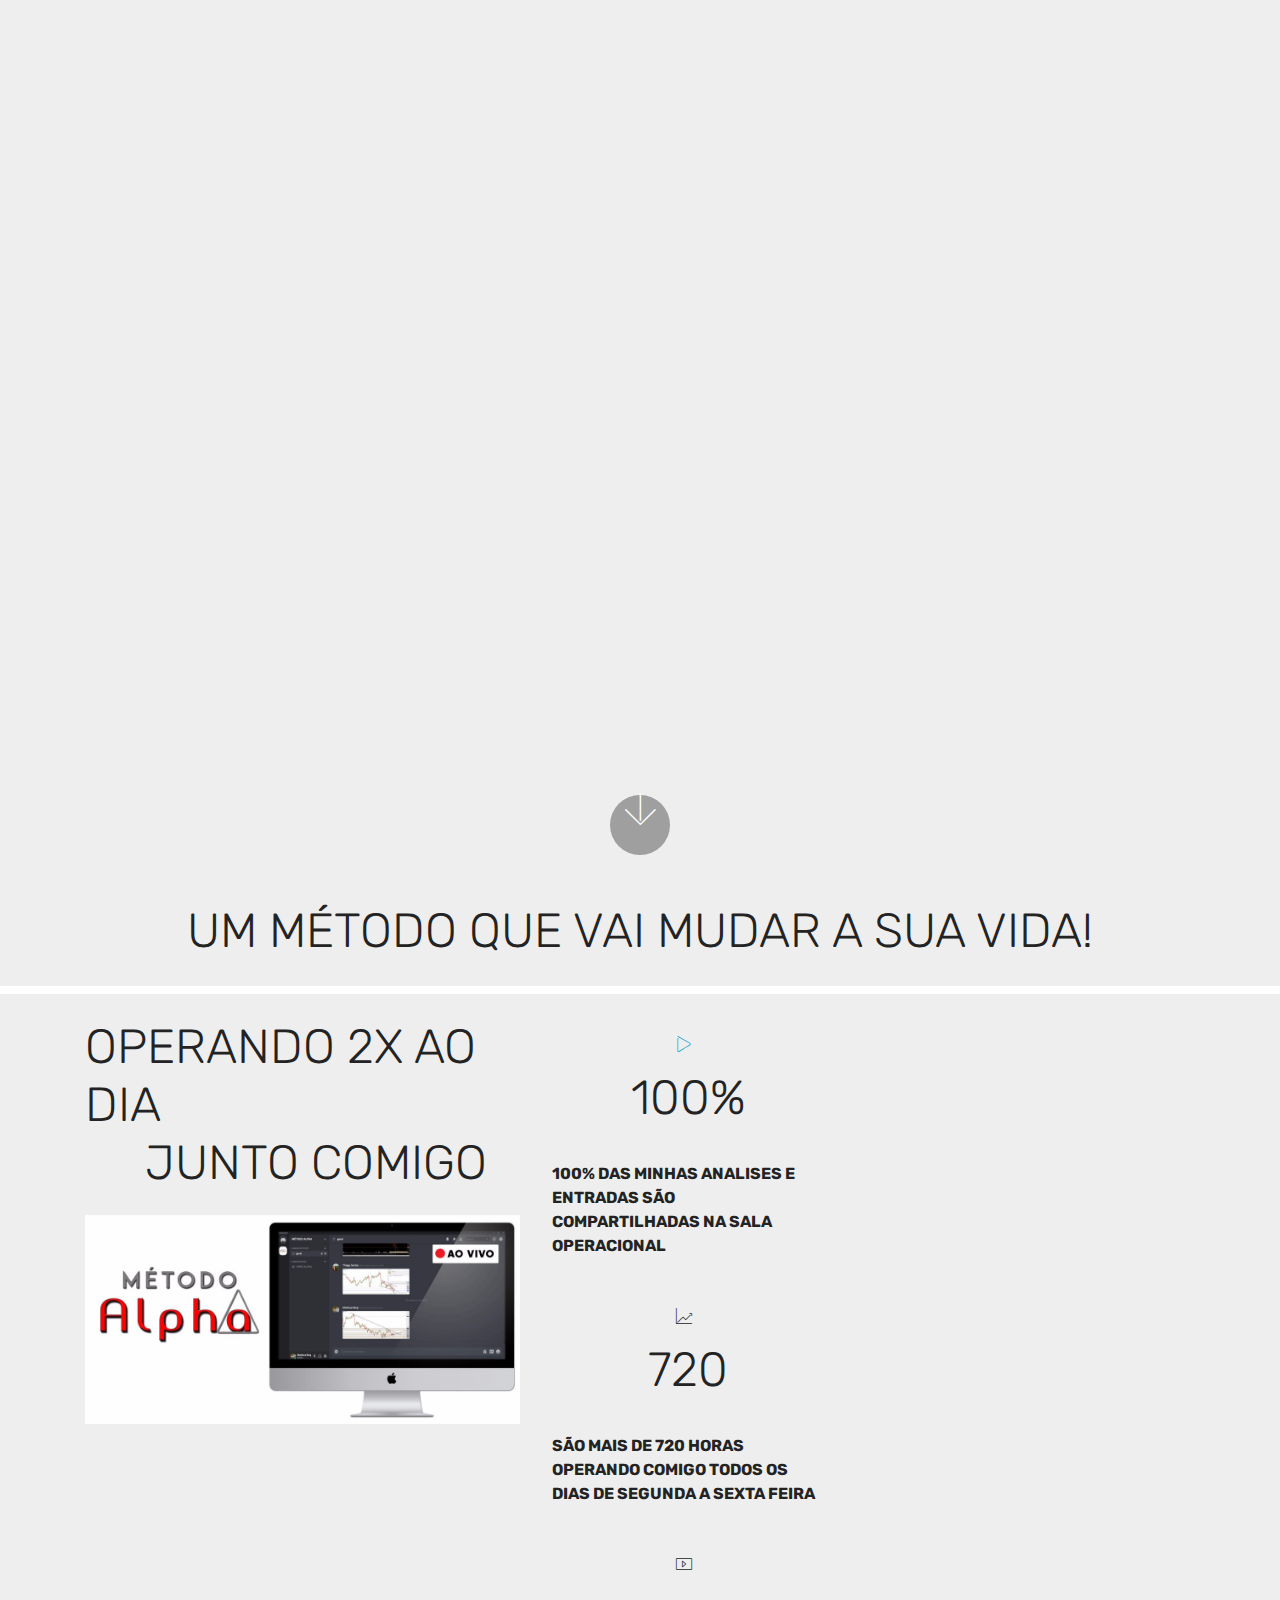
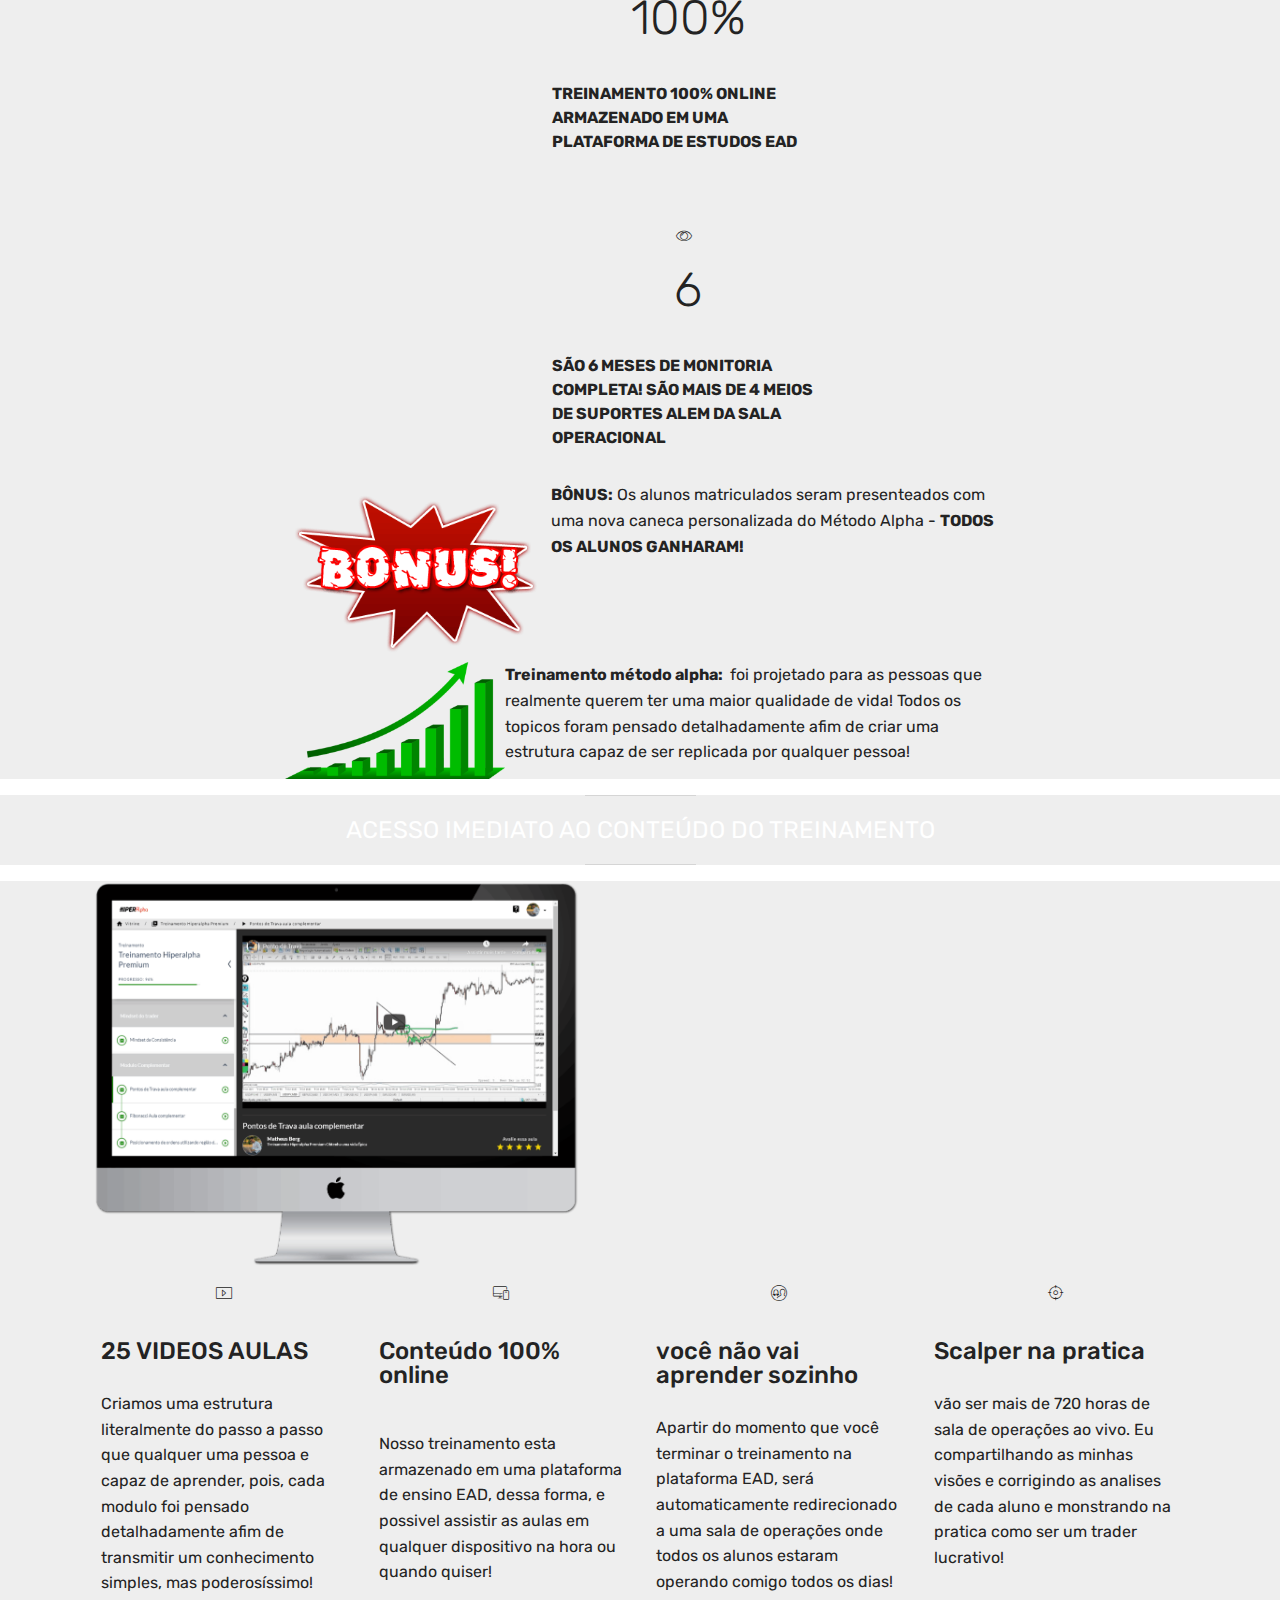
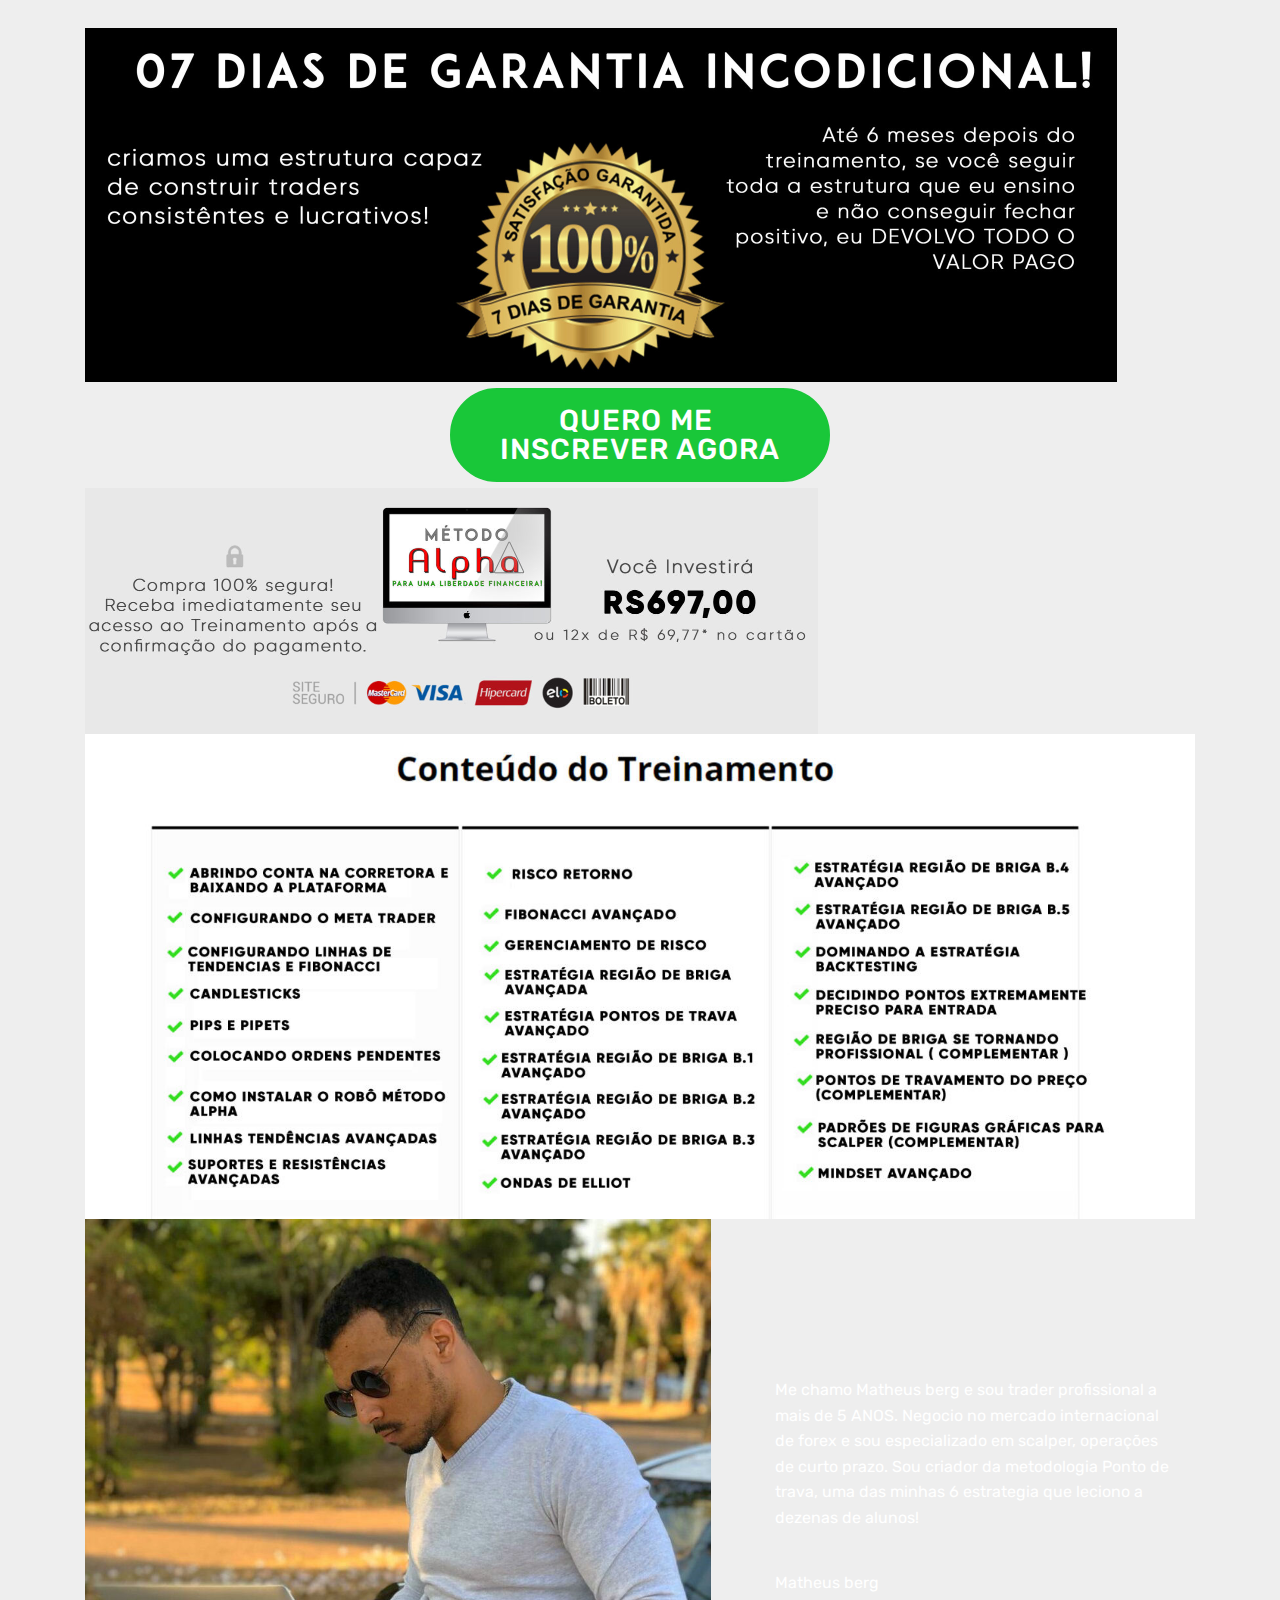
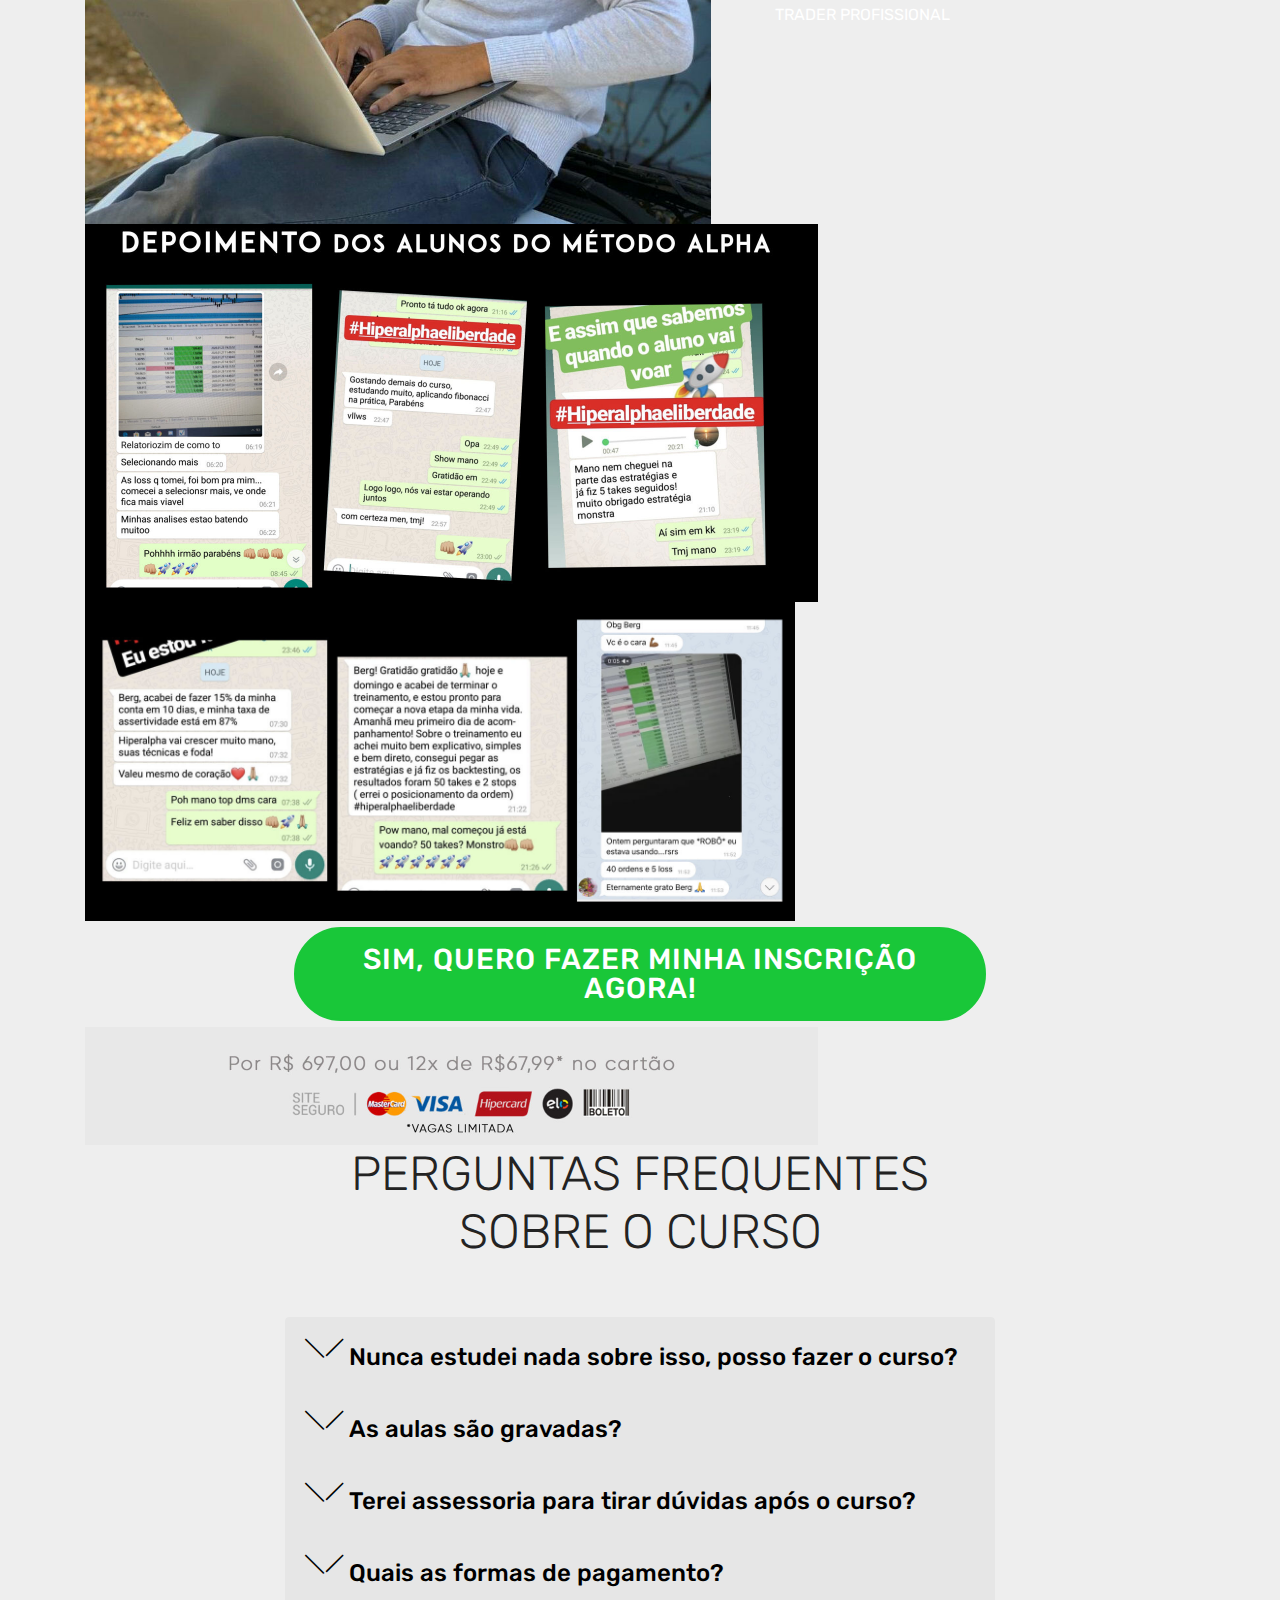
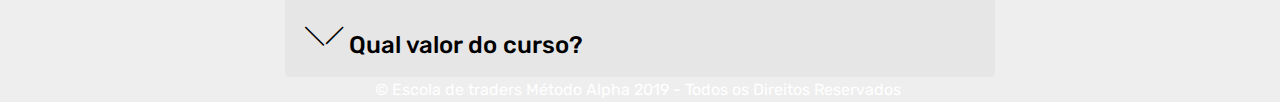
<file: page3.html>
<!DOCTYPE html>
<html  >
<head>
  <!-- Site made with Mobirise Website Builder v4.10.7, https://mobirise.com -->
  <meta charset="UTF-8">
  <meta http-equiv="X-UA-Compatible" content="IE=edge">
  <meta name="generator" content="Mobirise v4.10.7, mobirise.com">
  <meta name="viewport" content="width=device-width, initial-scale=1, minimum-scale=1">
  <link rel="shortcut icon" href="assets/images/logo4.png" type="image/x-icon">
  <meta name="description" content="Website Maker Description">
  
  <title>Page 3</title>
  <link rel="stylesheet" href="assets/web/assets/mobirise-icons/mobirise-icons.css">
  <link rel="stylesheet" href="assets/tether/tether.min.css">
  <link rel="stylesheet" href="assets/bootstrap/css/bootstrap.min.css">
  <link rel="stylesheet" href="assets/bootstrap/css/bootstrap-grid.min.css">
  <link rel="stylesheet" href="assets/bootstrap/css/bootstrap-reboot.min.css">
  <link rel="stylesheet" href="assets/theme/css/style.css">
  <link rel="stylesheet" href="assets/mobirise/css/mbr-additional.css" type="text/css">
  
  
  
</head>
<body>
  <section class="cid-rPo3wxVCec mbr-fullscreen mbr-parallax-background" id="header2-17">

    

    <div class="mbr-overlay" style="opacity: 0; background-color: rgb(35, 35, 35);"></div>

    <div class="container align-center">
        <div class="row justify-content-md-center">
            <div class="mbr-white col-md-10">
                
                
                
                
            </div>
        </div>
    </div>
    <div class="mbr-arrow hidden-sm-down" aria-hidden="true">
        <a href="#next">
            <i class="mbri-down mbr-iconfont"></i>
        </a>
    </div>
</section>

<section class="engine"><a href="https://mobirise.info/p">web templates free download</a></section><section class="header1 cid-rPo3wyx68L" id="header16-18">

    

    

    <div class="container">
        <div class="row justify-content-md-center">
            <div class="col-md-10 align-center">
                
                <h3 class="mbr-section-subtitle mbr-light pb-3 mbr-fonts-style display-2">UM MÉTODO QUE VAI MUDAR A SUA VIDA!</h3>
                
                
            </div>
        </div>
    </div>

</section>

<section class="counters2 counters cid-rPo3wzd1Uv" id="counters2-19">

    

    

    <div class="container pt-4 mt-2">
        <div class="media-container-row">
            <div class="media-block" style="width: 52%;">
                <h2 class="mbr-section-title pb-3 align-left mbr-fonts-style display-2">OPERANDO 2X AO DIA<br>&nbsp; &nbsp; &nbsp;JUNTO COMIGO&nbsp;</h2>
                
                <div class="mbr-figure">
                    <img src="assets/images/testesss-1024x491.jpeg" alt="" title="">
                </div>
            </div>
            <div class="cards-block">
                <div class="cards-container">
                    <div class="card px-3 align-left col-12 col-md-6">
                        <div class="panel-item p-3">
                            <div class="card-img pb-3">
                                <span class="mbr-iconfont pr-2 mbri-play" style="color: rgb(20, 157, 204); fill: rgb(20, 157, 204);"></span>
                                <h3 class="count py-3 mbr-fonts-style display-2">100%</h3>
                            </div>
                            <div class="card-text">
                                
                                <p class="mbr-content-text mbr-fonts-style display-7"><strong>100% DAS MINHAS ANALISES E ENTRADAS SÃO COMPARTILHADAS NA SALA OPERACIONAL&nbsp;</strong></p>
                            </div>
                        </div>
                    </div>
                    <div class="card px-3 align-left col-12 col-md-6">
                        <div class="panel-item p-3">
                            <div class="card-img pb-3">
                                <span class="mbr-iconfont pr-2 mbri-growing-chart"></span>
                                <h3 class="count py-3 mbr-fonts-style display-2">
                                    720</h3>
                            </div>
                            <div class="card-text">
                                
                                <p class="mbr-content-text mbr-fonts-style display-7"><strong>SÃO MAIS DE 720 HORAS OPERANDO COMIGO TODOS OS DIAS DE SEGUNDA A SEXTA FEIRA</strong></p>
                            </div>
                        </div>
                    </div>
                    <div class="card px-3 align-left col-12 col-md-6">
                        <div class="panel-item p-3">
                            <div class="card-img pb-3">
                                <span class="mbr-iconfont pr-2 mbri-video"></span>
                                <h3 class="count py-3 mbr-fonts-style display-2">100%</h3>
                            </div>
                            <div class="card-text">
                                
                                <p class="mbr-content-text mbr-fonts-style display-7"><strong>TREINAMENTO 100% ONLINE ARMAZENADO EM UMA PLATAFORMA DE ESTUDOS EAD &nbsp; &nbsp; &nbsp; &nbsp; &nbsp; &nbsp; &nbsp; &nbsp; &nbsp; &nbsp; &nbsp; &nbsp; &nbsp; &nbsp; &nbsp; &nbsp; &nbsp;</strong></p>
                            </div>
                        </div>
                    </div>
                    <div class="card px-3 align-left col-12 col-md-6">
                        <div class="panel-item p-3">
                            <div class="card-img pb-3">
                                <span class="mbr-iconfont pr-2 mbri-preview"></span>
                                <h3 class="count py-3 mbr-fonts-style display-2">6</h3>
                            </div>
                            <div class="card-texts">
                                
                                <p class="mbr-content-text mbr-fonts-style display-7"><strong>SÃO 6 MESES DE MONITORIA COMPLETA! SÃO MAIS DE 4 MEIOS DE SUPORTES ALEM DA SALA OPERACIONAL</strong></p>
                            </div>
                        </div>
                    </div>
                </div>
            </div>
        </div>
    </div>
</section>

<section class="mbr-section content6 cid-rPo3wAAwu7" id="content6-1a">
    
     
    
    <div class="container">
        <div class="media-container-row">
            <div class="col-12 col-md-8">
                <div class="media-container-row">
                    <div class="mbr-figure" style="width: 60%;">
                      <img src="assets/images/bonus-burst-red-1-364x246.png" alt="Mobirise" title="">  
                    </div>
                    <div class="media-content">
                        <div class="mbr-section-text">
                            <p class="mbr-text mb-0 mbr-fonts-style display-7"><strong>BÔNUS:</strong> Os alunos matriculados seram presenteados com uma nova caneca personalizada do Método Alpha&nbsp;- <strong>TODOS OS ALUNOS GANHARAM!</strong></p>
                        </div>
                    </div>
                </div>
            </div>
        </div>
    </div>
</section>

<section class="mbr-section content6 cid-rPo3wB7O3O" id="content6-1b">
    
     
    
    <div class="container">
        <div class="media-container-row">
            <div class="col-12 col-md-8">
                <div class="media-container-row">
                    <div class="mbr-figure" style="width: 45%;">
                      <img src="assets/images/grafico-png-4-342x181.png" alt="Mobirise" title="">  
                    </div>
                    <div class="media-content">
                        <div class="mbr-section-text">
                            <p class="mbr-text mb-0 mbr-fonts-style display-7"><strong>Treinamento método alpha: </strong>&nbsp;foi projetado para as pessoas que realmente querem ter uma maior qualidade de vida! Todos os topicos foram pensado detalhadamente afim de criar uma estrutura capaz de ser replicada por qualquer pessoa!</p>
                        </div>
                    </div>
                </div>
            </div>
        </div>
    </div>
</section>

<section class="mbr-section article content10 cid-rPo3wBIFih" id="content10-1c">
    
     

    <div class="container">
        <div class="inner-container" style="width: 100%;">
            <hr class="line" style="width: 10%;">
            <div class="section-text align-center mbr-white mbr-fonts-style display-5">ACESSO IMEDIATO AO CONTEÚDO DO TREINAMENTO</div>
            <hr class="line" style="width: 10%;">
        </div>
    </div>
</section>

<section class="cid-rPo3wCeNB1" id="image1-1d">

    

    <figure class="mbr-figure container">
        <div class="image-block" style="width: 45%;">
            <a href="https://sun.eduzz.com/269770" target="_blank"><img src="assets/images/aula-comp-1466x825.png" width="1400" alt="Mobirise" title=""></a>
            
        </div>
    </figure>
</section>

<section class="features1 cid-rPo3wCSmCY" id="features1-1e">
    
    

    
    <div class="container">
        <div class="media-container-row">

            <div class="card p-3 col-12 col-md-6 col-lg-3">
                <div class="card-img pb-3">
                    <span class="mbr-iconfont mbri-video"></span>
                </div>
                <div class="card-box">
                    <h4 class="card-title py-3 mbr-fonts-style display-5">
                        25 VIDEOS AULAS</h4>
                    <p class="mbr-text mbr-fonts-style display-7">Criamos uma estrutura literalmente do passo a passo que qualquer uma pessoa e capaz de aprender, pois, cada modulo foi pensado detalhadamente afim de transmitir um conhecimento simples, mas poderosíssimo!</p>
                </div>
            </div>

            <div class="card p-3 col-12 col-md-6 col-lg-3">
                <div class="card-img pb-3">
                    <span class="mbr-iconfont mbri-responsive"></span>
                </div>
                <div class="card-box">
                    <h4 class="card-title py-3 mbr-fonts-style display-5"><p>
                        Conteúdo 100% online</p></h4>
                    <p class="mbr-text mbr-fonts-style display-7">Nosso treinamento esta armazenado em uma plataforma de ensino EAD, dessa forma, e possivel assistir as aulas em qualquer dispositivo na hora ou quando quiser!&nbsp;</p>
                </div>
            </div>

            <div class="card p-3 col-12 col-md-6 col-lg-3">
                <div class="card-img pb-3">
                    <span class="mbr-iconfont mbri-users"></span>
                </div>
                <div class="card-box">
                    <h4 class="card-title py-3 mbr-fonts-style display-5">você não vai aprender sozinho</h4>
                    <p class="mbr-text mbr-fonts-style display-7">Apartir do momento que você terminar o treinamento na plataforma EAD, será automaticamente redirecionado a uma sala de operações onde todos os alunos estaram operando comigo todos os dias!</p>
                </div>
            </div>

            <div class="card p-3 col-12 col-md-6 col-lg-3">
                <div class="card-img pb-3">
                    <span class="mbr-iconfont mbri-target"></span>
                </div>
                <div class="card-box">
                    <h4 class="card-title py-3 mbr-fonts-style display-5">Scalper na pratica</h4>
                    <p class="mbr-text mbr-fonts-style display-7">vão ser mais de 720 horas de sala de operações ao vivo. Eu compartilhando as minhas visões e corrigindo as analises de cada aluno e monstrando na pratica como ser um trader lucrativo!</p>
                </div>
            </div>

        </div>

    </div>

</section>

<section class="cid-rPo3wDSQds" id="image1-1f">

    

    <figure class="mbr-figure container">
        <div class="image-block" style="width: 93%;">
            <img src="assets/images/fadfafa-2064x708.jpg" width="1400" alt="Mobirise" title="">
            
        </div>
    </figure>
</section>

<section class="mbr-section content8 cid-rPo3wEDqhQ" id="content8-1g">

    

    <div class="container">
        <div class="media-container-row title">
            <div class="col-12 col-md-8">
                <div class="mbr-section-btn align-center"><a class="btn btn-primary display-4" href="https://sun.eduzz.com/269770" target="_blank">QUERO ME&nbsp;<br>INSCREVER AGORA<br></a></div>
            </div>
        </div>
    </div>
</section>

<section class="cid-rPo3wFbgE4" id="image1-1h">

    

    <figure class="mbr-figure container">
        <div class="image-block" style="width: 66%;">
            <img src="assets/images/compra-0100-1466x491.jpg" width="1400" alt="Mobirise" title="">
            
        </div>
    </figure>
</section>

<section class="cid-rPo3wG5B1T" id="image1-1i">

    

    <figure class="mbr-figure container">
        <div class="image-block" style="width: 100%;">
            <img src="assets/images/conteudo-do-treinamento-1466x641.jpg" width="1400" alt="Mobirise" title="">
            
        </div>
    </figure>
</section>

<section class="testimonials2 cid-rPo3wGI6J1" id="testimonials2-1j">

    

    

    <div class="container">
        <div class="media-container-row">
            <div class="mbr-figure pr-lg-5" style="width: 155%;">
              <img src="assets/images/whatsapp-image-2019-10-21-at-09.17.03-959x927.jpg" alt="" title="">
            </div>
            <div class="media-content px-3 align-self-center mbr-white py-2">
                    <p class="mbr-text testimonial-text mbr-fonts-style display-7"><span style="font-style: normal;">Me chamo Matheus berg e sou trader profissional a mais de 5 ANOS. Negocio no mercado internacional de forex e sou especializado em scalper, operações de curto prazo. Sou criador da metodologia Ponto de trava, uma das minhas 6 estrategia que leciono a dezenas de alunos!</span></p>
                    <p class="mbr-author-name pt-4 mb-2 mbr-fonts-style display-7">Matheus berg</p>
                    <p class="mbr-author-desc mbr-fonts-style display-7">TRADER PROFISSIONAL<br><br></p>
            </div>
        </div>
    </div>
</section>

<section class="cid-rPo3wHkXML" id="image1-1k">

    

    <figure class="mbr-figure container">
        <div class="image-block" style="width: 66%;">
            <img src="assets/images/fadfadfa-1466x756.jpg" width="1400" alt="Mobirise" title="">
            
        </div>
    </figure>
</section>

<section class="cid-rPo3wHRB4L" id="image1-1l">

    

    <figure class="mbr-figure container">
        <div class="image-block" style="width: 64%;">
            <img src="assets/images/fadfadfaffdaf-1466x658.jpg" width="1400" alt="Mobirise" title="">
            
        </div>
    </figure>
</section>

<section class="mbr-section content8 cid-rPo3wIrcpv" id="content8-1m">

    

    <div class="container">
        <div class="media-container-row title">
            <div class="col-12 col-md-8">
                <div class="mbr-section-btn align-center"><a class="btn btn-primary display-4" href="https://sun.eduzz.com/269770" target="_blank">SIM, QUERO FAZER MINHA INSCRIÇÃO AGORA!</a></div>
            </div>
        </div>
    </div>
</section>

<section class="cid-rPo3wIUtCf" id="image1-1n">

    

    <figure class="mbr-figure container">
        <div class="image-block" style="width: 66%;">
            <img src="assets/images/fdafadfafadfaf-1466x236.jpg" width="1400" alt="Mobirise" title="">
            
        </div>
    </figure>
</section>

<section class="accordion1 cid-rPo3wJxRZ5" id="accordion1-1o">

    

    
    <div class="container">
        <div class="media-container-row">
            <div class="col-12 col-md-8">
                <div class="section-head text-center space30">
                    <h2 class="mbr-section-title pb-5 mbr-fonts-style display-2">PERGUNTAS FREQUENTES SOBRE O CURSO</h2>
                </div>
                <div class="clearfix"></div>
                <div id="bootstrap-accordion_51" class="panel-group accordionStyles accordion" role="tablist" aria-multiselectable="true">
                    <div class="card">
                        <div class="card-header" role="tab" id="headingOne">
                            <a role="button" class="panel-title collapsed text-black" data-toggle="collapse" data-core="" href="#collapse1_51" aria-expanded="false" aria-controls="collapse1">
                                <h4 class="mbr-fonts-style display-5">
                                    <span class="sign mbr-iconfont mbri-arrow-down inactive"></span>&nbsp;Nunca estudei nada sobre isso, posso fazer o curso?</h4>
                            </a>
                        </div>
                        <div id="collapse1_51" class="panel-collapse noScroll collapse " role="tabpanel" aria-labelledby="headingOne" data-parent="#bootstrap-accordion_51">
                            <div class="panel-body p-4">
                                <p class="mbr-fonts-style panel-text display-7">Sim. &nbsp;Esse treinamento você se torna um profissional mesmo não tendo base nenhuma no começo</p>
                            </div>
                        </div>
                    </div>
                    <div class="card">
                        <div class="card-header" role="tab" id="headingTwo">
                            <a role="button" class="collapsed panel-title text-black" data-toggle="collapse" data-core="" href="#collapse2_51" aria-expanded="false" aria-controls="collapse2">
                                <h4 class="mbr-fonts-style display-5">
                                    <span class="sign mbr-iconfont mbri-arrow-down inactive"></span>&nbsp;As aulas são gravadas?</h4>
                            </a>
                            
                        </div>
                        <div id="collapse2_51" class="panel-collapse noScroll collapse" role="tabpanel" aria-labelledby="headingTwo" data-parent="#bootstrap-accordion_51">
                            <div class="panel-body p-4">
                                <p class="mbr-fonts-style panel-text display-7">Sim! as aula ficam armazenadas em uma plataforma EAD, na qual e possivel acessa-las quando quiser&nbsp;</p>
                            </div>
                        </div>
                    </div>
                    <div class="card">
                        <div class="card-header" role="tab" id="headingThree">
                            <a role="button" class="collapsed text-black panel-title" data-toggle="collapse" data-core="" href="#collapse3_51" aria-expanded="false" aria-controls="collapse3">
                                <h4 class="mbr-fonts-style display-5">
                                    <span class="sign mbr-iconfont mbri-arrow-down inactive"></span>&nbsp;Terei assessoria para tirar dúvidas após o curso?</h4>
                            </a>
                        </div>
                        <div id="collapse3_51" class="panel-collapse noScroll collapse" role="tabpanel" aria-labelledby="headingThree" data-parent="#bootstrap-accordion_51">
                            <div class="panel-body p-4">
                                <p class="mbr-fonts-style panel-text display-7">Sim! Nosso treinamento possui 4 formas de suportes diferentes alem do contato direto comigo dentro da sala operacionais! são mais de 720 horas de operações ao vivo</p>
                            </div>
                        </div>
                    </div>
                    <div class="card">
                        <div class="card-header" role="tab" id="headingFour">
                            <a role="button" class="collapsed panel-title text-black" data-toggle="collapse" data-core="" href="#collapse4_51" aria-expanded="false" aria-controls="collapse4">
                                <h4 class="mbr-fonts-style display-5">
                                    <span class="sign mbr-iconfont mbri-arrow-down inactive"></span>&nbsp;Quais as formas de pagamento?</h4>
                            </a> 
                        </div>
                        <div id="collapse4_51" class="panel-collapse noScroll collapse" role="tabpanel" aria-labelledby="headingFour" data-parent="#bootstrap-accordion_51">
                            <div class="panel-body p-4">
                                <p class="mbr-fonts-style panel-text display-7">Aceitamos todos os Cartões de Crédito (até 12x) e Boleto Bancário.</p>
                            </div>
                        </div>
                    </div>
                    <div class="card">
                        <div class="card-header" role="tab" id="headingFive">
                            <a role="button" class="collapsed panel-title text-black" data-toggle="collapse" data-core="" href="#collapse5_51" aria-expanded="false" aria-controls="collapse5">
                                <h4 class="mbr-fonts-style display-5">
                                    <span class="sign mbr-iconfont mbri-arrow-down inactive"></span>&nbsp;Qual valor do curso?</h4>
                            </a>
                        </div>
                        <div id="collapse5_51" class="panel-collapse noScroll collapse" role="tabpanel" aria-labelledby="headingFive" data-parent="#bootstrap-accordion_51">
                            <div class="panel-body p-4">
                                <p class="mbr-fonts-style panel-text display-7">O Curso esta saindo por enquanto de R$ 697,00&nbsp;</p>
                            </div>
                        </div>
                    </div>
                    
                </div>
            </div>
        </div>
    </div>
</section>

<section once="footers" class="cid-rPo3wKrinG" id="footer6-1p">

    

    

    <div class="container">
        <div class="media-container-row align-center mbr-white">
            <div class="col-12">
                <p class="mbr-text mb-0 mbr-fonts-style display-7">
                    © Escola de traders Método Alpha 2019 - Todos os Direitos Reservados&nbsp;</p>
            </div>
        </div>
    </div>
</section>


  <script src="assets/web/assets/jquery/jquery.min.js"></script>
  <script src="assets/popper/popper.min.js"></script>
  <script src="assets/tether/tether.min.js"></script>
  <script src="assets/bootstrap/js/bootstrap.min.js"></script>
  <script src="assets/smoothscroll/smooth-scroll.js"></script>
  <script src="assets/parallax/jarallax.min.js"></script>
  <script src="assets/viewportchecker/jquery.viewportchecker.js"></script>
  <script src="assets/mbr-switch-arrow/mbr-switch-arrow.js"></script>
  <script src="assets/theme/js/script.js"></script>
  
  
</body>
</html>
</file>
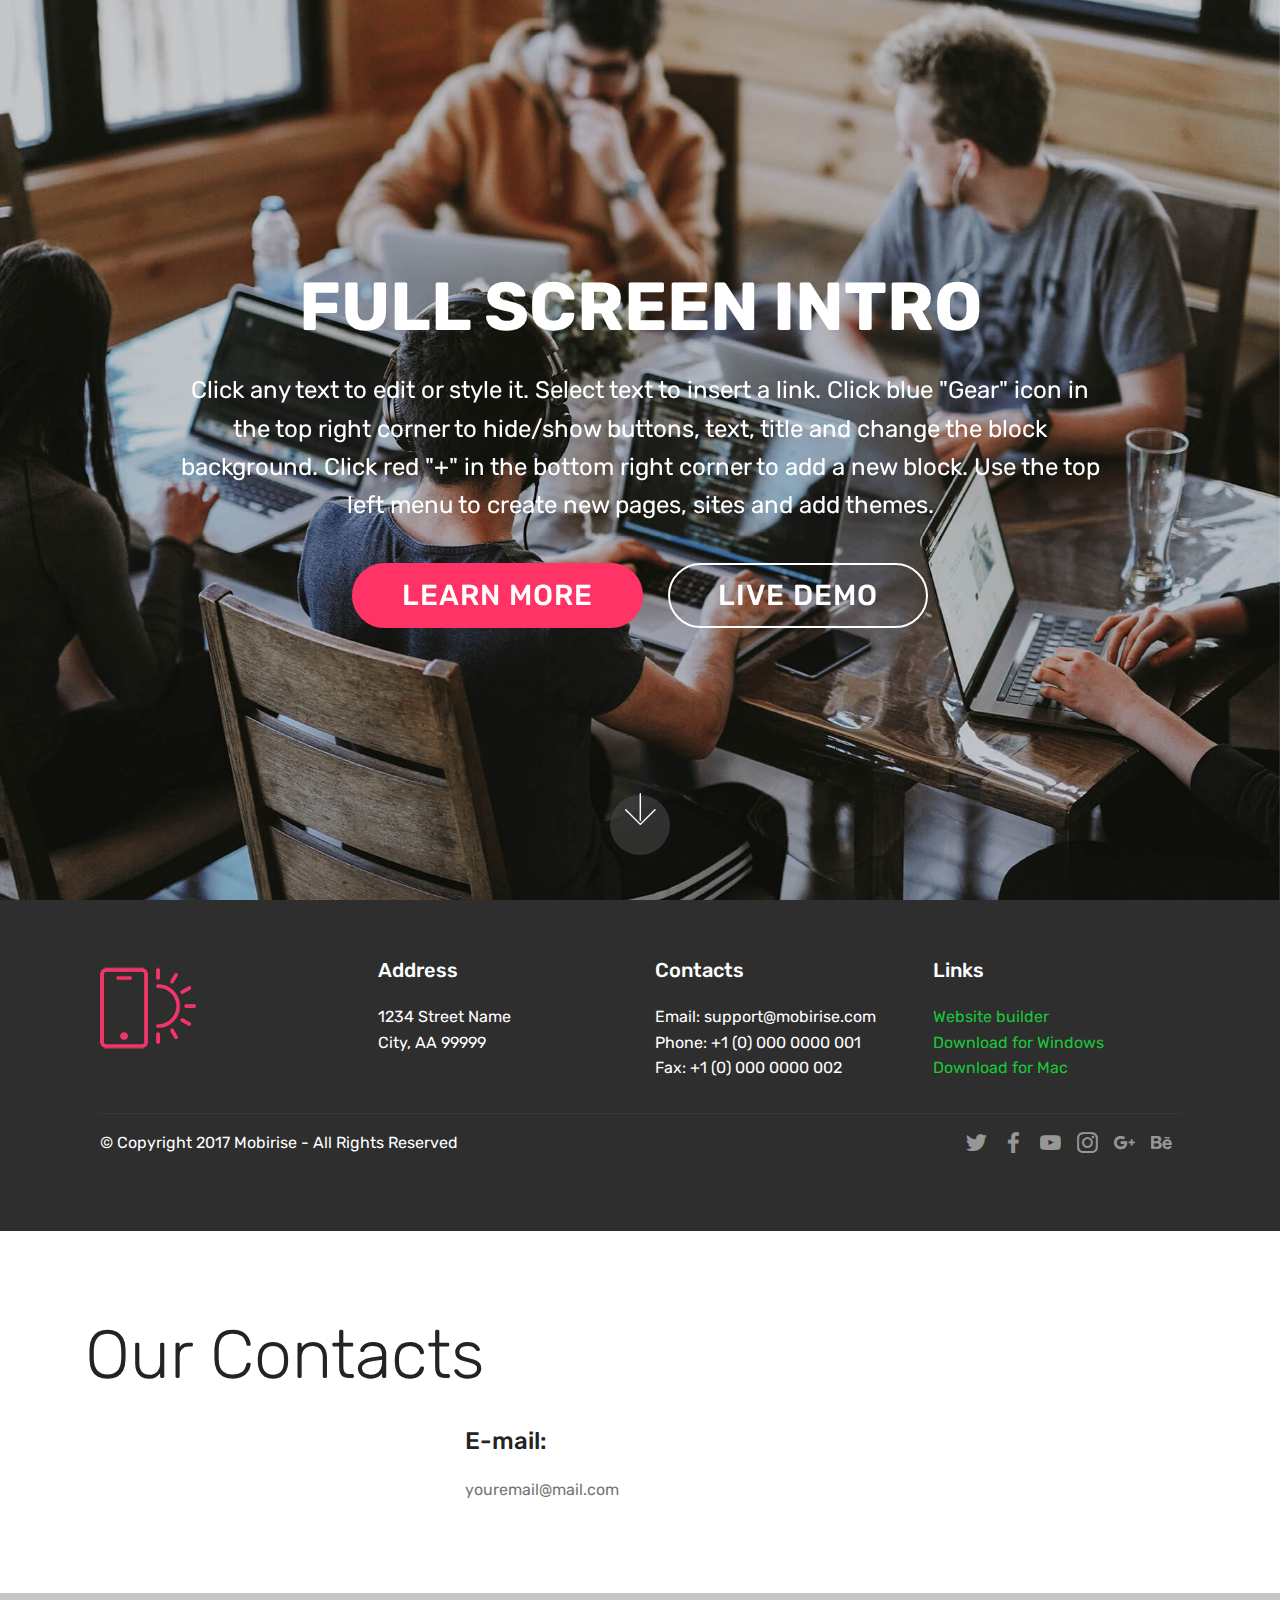
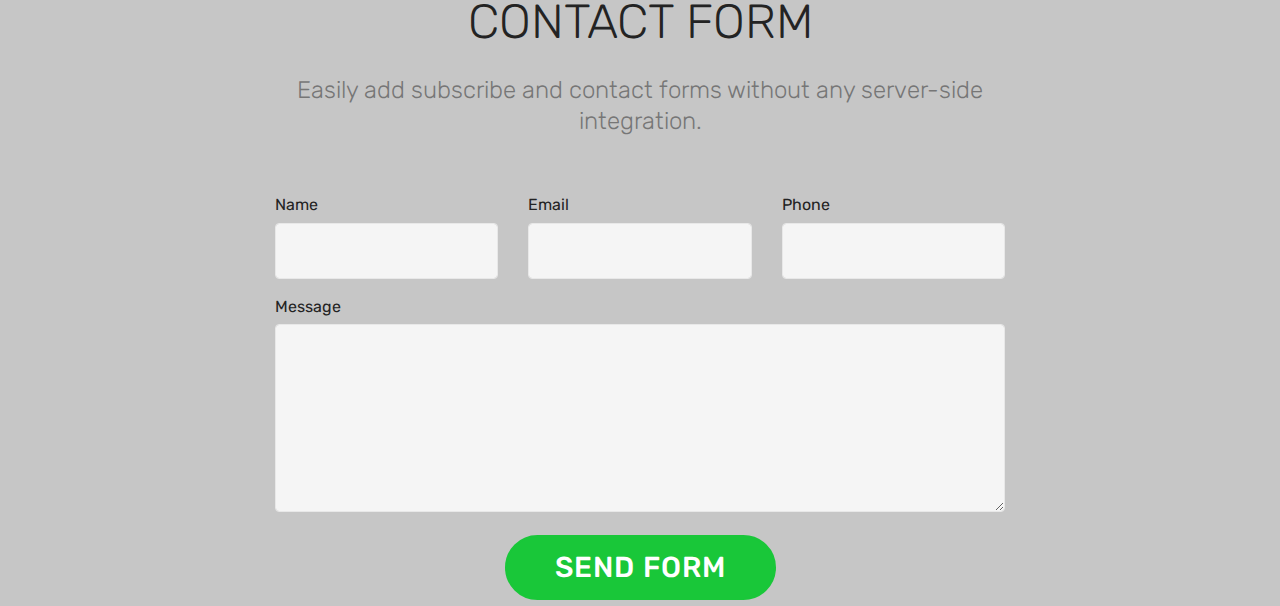
<file: page5.html>
<!DOCTYPE html>
<html  >
<head>
  <!-- Site made with Mobirise Website Builder v4.10.7, https://mobirise.com -->
  <meta charset="UTF-8">
  <meta http-equiv="X-UA-Compatible" content="IE=edge">
  <meta name="generator" content="Mobirise v4.10.7, mobirise.com">
  <meta name="viewport" content="width=device-width, initial-scale=1, minimum-scale=1">
  <link rel="shortcut icon" href="assets/images/logo4.png" type="image/x-icon">
  <meta name="description" content="">
  
  <title>pagina ebook</title>
  <link rel="stylesheet" href="assets/web/assets/mobirise-icons/mobirise-icons.css">
  <link rel="stylesheet" href="assets/tether/tether.min.css">
  <link rel="stylesheet" href="assets/bootstrap/css/bootstrap.min.css">
  <link rel="stylesheet" href="assets/bootstrap/css/bootstrap-grid.min.css">
  <link rel="stylesheet" href="assets/bootstrap/css/bootstrap-reboot.min.css">
  <link rel="stylesheet" href="assets/socicon/css/styles.css">
  <link rel="stylesheet" href="assets/theme/css/style.css">
  <link rel="stylesheet" href="assets/mobirise/css/mbr-additional.css" type="text/css">
  
  
  
</head>
<body>
  <section class="cid-rY2CVMakvt mbr-fullscreen mbr-parallax-background" id="header2-1q">

    

    

    <div class="container align-center">
        <div class="row justify-content-md-center">
            <div class="mbr-white col-md-10">
                <h1 class="mbr-section-title mbr-bold pb-3 mbr-fonts-style display-1">
                    FULL SCREEN INTRO
                </h1>
                
                <p class="mbr-text pb-3 mbr-fonts-style display-5">
                    Click any text to edit or style it. Select text to insert a link. Click blue "Gear" icon in the top right corner to hide/show buttons, text, title and change the block background. Click red "+" in the bottom right corner to add a new block. Use the top left menu to create new pages, sites and add themes.
                </p>
                <div class="mbr-section-btn">
                    <a class="btn btn-md btn-secondary display-4" href="https://mobirise.com">LEARN MORE</a>
                    <a class="btn btn-md btn-white-outline display-4" href="https://mobirise.com">LIVE DEMO</a>
                </div>
            </div>
        </div>
    </div>
    <div class="mbr-arrow hidden-sm-down" aria-hidden="true">
        <a href="#next">
            <i class="mbri-down mbr-iconfont"></i>
        </a>
    </div>
</section>

<section class="engine"><a href="https://mobirise.info/t">amp template</a></section><section class="cid-rY2CVMUt2j" id="footer1-1r">

    

    

    <div class="container">
        <div class="media-container-row content text-white">
            <div class="col-12 col-md-3">
                <div class="media-wrap">
                    <a href="https://mobirise.com/">
                        <img src="assets/images/logo2.png" alt="Mobirise">
                    </a>
                </div>
            </div>
            <div class="col-12 col-md-3 mbr-fonts-style display-7">
                <h5 class="pb-3">
                    Address
                </h5>
                <p class="mbr-text">
                    1234 Street Name
                    <br>City, AA 99999
                </p>
            </div>
            <div class="col-12 col-md-3 mbr-fonts-style display-7">
                <h5 class="pb-3">
                    Contacts
                </h5>
                <p class="mbr-text">
                    Email: support@mobirise.com
                    <br>Phone: +1 (0) 000 0000 001
                    <br>Fax: +1 (0) 000 0000 002
                </p>
            </div>
            <div class="col-12 col-md-3 mbr-fonts-style display-7">
                <h5 class="pb-3">
                    Links
                </h5>
                <p class="mbr-text">
                    <a class="text-primary" href="https://mobirise.com/">Website builder</a>
                    <br><a class="text-primary" href="https://mobirise.com/mobirise-free-win.zip">Download for Windows</a>
                    <br><a class="text-primary" href="https://mobirise.com/mobirise-free-mac.zip">Download for Mac</a>
                </p>
            </div>
        </div>
        <div class="footer-lower">
            <div class="media-container-row">
                <div class="col-sm-12">
                    <hr>
                </div>
            </div>
            <div class="media-container-row mbr-white">
                <div class="col-sm-6 copyright">
                    <p class="mbr-text mbr-fonts-style display-7">
                        © Copyright 2017 Mobirise - All Rights Reserved
                    </p>
                </div>
                <div class="col-md-6">
                    <div class="social-list align-right">
                        <div class="soc-item">
                            <a href="https://twitter.com/mobirise" target="_blank">
                                <span class="socicon-twitter socicon mbr-iconfont mbr-iconfont-social"></span>
                            </a>
                        </div>
                        <div class="soc-item">
                            <a href="https://www.facebook.com/pages/Mobirise/1616226671953247" target="_blank">
                                <span class="socicon-facebook socicon mbr-iconfont mbr-iconfont-social"></span>
                            </a>
                        </div>
                        <div class="soc-item">
                            <a href="https://www.youtube.com/c/mobirise" target="_blank">
                                <span class="socicon-youtube socicon mbr-iconfont mbr-iconfont-social"></span>
                            </a>
                        </div>
                        <div class="soc-item">
                            <a href="https://instagram.com/mobirise" target="_blank">
                                <span class="socicon-instagram socicon mbr-iconfont mbr-iconfont-social"></span>
                            </a>
                        </div>
                        <div class="soc-item">
                            <a href="https://plus.google.com/u/0/+Mobirise" target="_blank">
                                <span class="socicon-googleplus socicon mbr-iconfont mbr-iconfont-social"></span>
                            </a>
                        </div>
                        <div class="soc-item">
                            <a href="https://www.behance.net/Mobirise" target="_blank">
                                <span class="socicon-behance socicon mbr-iconfont mbr-iconfont-social"></span>
                            </a>
                        </div>
                    </div>
                </div>
            </div>
        </div>
    </div>
</section>

<section class="mbr-section contacts2 cid-rY2OzwkMff" id="contacts2-1s">
    <!---->
    
    <!---->
    <!--Overlay-->
    
    <!--Container-->
    <div class="container">
        <div class="row">
            <!--Titles-->
            <div class="title col-12">
                <h2 class="align-left mbr-fonts-style display-1">
                    Our Contacts
                </h2>
                
            </div>
            <div class="col-12">
                <div class="row justify-content-center">
                    
                    
                    <div class="col-12 col-md-4">
                        <div class="b b-mail">
                            <h5 class="align-left mbr-fonts-style m-0 display-5">
                                E-mail:
                            </h5>
                            <p class="mbr-text align-left mbr-fonts-style display-7">
                                youremail@mail.com
                            </p>
                        </div>
                    </div>
                </div>
            </div>
        </div>
    </div>
</section>

<section class="mbr-section form1 cid-rY2OBgNi03" data-bg-video="http://www.youtube.com/watch?v=uNCr7NdOJgw" id="form1-1t">

    

    <div class="mbr-overlay" style="opacity: 0.9; background-color: rgb(193, 193, 193);">
    </div>
    <div class="container">
        <div class="row justify-content-center">
            <div class="title col-12 col-lg-8">
                <h2 class="mbr-section-title align-center pb-3 mbr-fonts-style display-2">
                    CONTACT FORM
                </h2>
                <h3 class="mbr-section-subtitle align-center mbr-light pb-3 mbr-fonts-style display-5">
                    Easily add subscribe and contact forms without any server-side integration.
                </h3>
            </div>
        </div>
    </div>
    <div class="container">
        <div class="row justify-content-center">
            <div class="media-container-column col-lg-8" data-form-type="formoid">
                <!---Formbuilder Form--->
                <form action="https://mobirise.com/" method="POST" class="mbr-form form-with-styler" data-form-title="Mobirise Form"><input type="hidden" name="email" data-form-email="true" value="FD5lx2gLd8ybLgwCEO4/AJ941xMo72cIDEqY/jYsiw7GBXAnXUTM0ClBadckz1/kk3NiuikxWx/MbdtNGB8E64OXEi1PopMbBtkABGc/D4FsUdBJrfZFIIb11mrVWXA1">
                    <div class="row">
                        <div hidden="hidden" data-form-alert="" class="alert alert-success col-12">Thanks for filling out the form!</div>
                        <div hidden="hidden" data-form-alert-danger="" class="alert alert-danger col-12">
                        </div>
                    </div>
                    <div class="dragArea row">
                        <div class="col-md-4  form-group" data-for="name">
                            <label for="name-form1-1t" class="form-control-label mbr-fonts-style display-7">Name</label>
                            <input type="text" name="name" data-form-field="Name" required="required" class="form-control display-7" id="name-form1-1t">
                        </div>
                        <div class="col-md-4  form-group" data-for="email">
                            <label for="email-form1-1t" class="form-control-label mbr-fonts-style display-7">Email</label>
                            <input type="email" name="email" data-form-field="Email" required="required" class="form-control display-7" id="email-form1-1t">
                        </div>
                        <div data-for="phone" class="col-md-4  form-group">
                            <label for="phone-form1-1t" class="form-control-label mbr-fonts-style display-7">Phone</label>
                            <input type="tel" name="phone" data-form-field="Phone" class="form-control display-7" id="phone-form1-1t">
                        </div>
                        <div data-for="message" class="col-md-12 form-group">
                            <label for="message-form1-1t" class="form-control-label mbr-fonts-style display-7">Message</label>
                            <textarea name="message" data-form-field="Message" class="form-control display-7" id="message-form1-1t"></textarea>
                        </div>
                        <div class="col-md-12 input-group-btn align-center">
                            <button type="submit" class="btn btn-primary btn-form display-4">SEND FORM</button>
                        </div>
                    </div>
                </form><!---Formbuilder Form--->
            </div>
        </div>
    </div>
</section>


  <script src="assets/web/assets/jquery/jquery.min.js"></script>
  <script src="assets/popper/popper.min.js"></script>
  <script src="assets/tether/tether.min.js"></script>
  <script src="assets/bootstrap/js/bootstrap.min.js"></script>
  <script src="assets/smoothscroll/smooth-scroll.js"></script>
  <script src="assets/parallax/jarallax.min.js"></script>
  <script src="assets/ytplayer/jquery.mb.ytplayer.min.js"></script>
  <script src="assets/vimeoplayer/jquery.mb.vimeo_player.js"></script>
  <script src="assets/theme/js/script.js"></script>
  <script src="assets/formoid/formoid.min.js"></script>
  
  
</body>
</html>
</file>
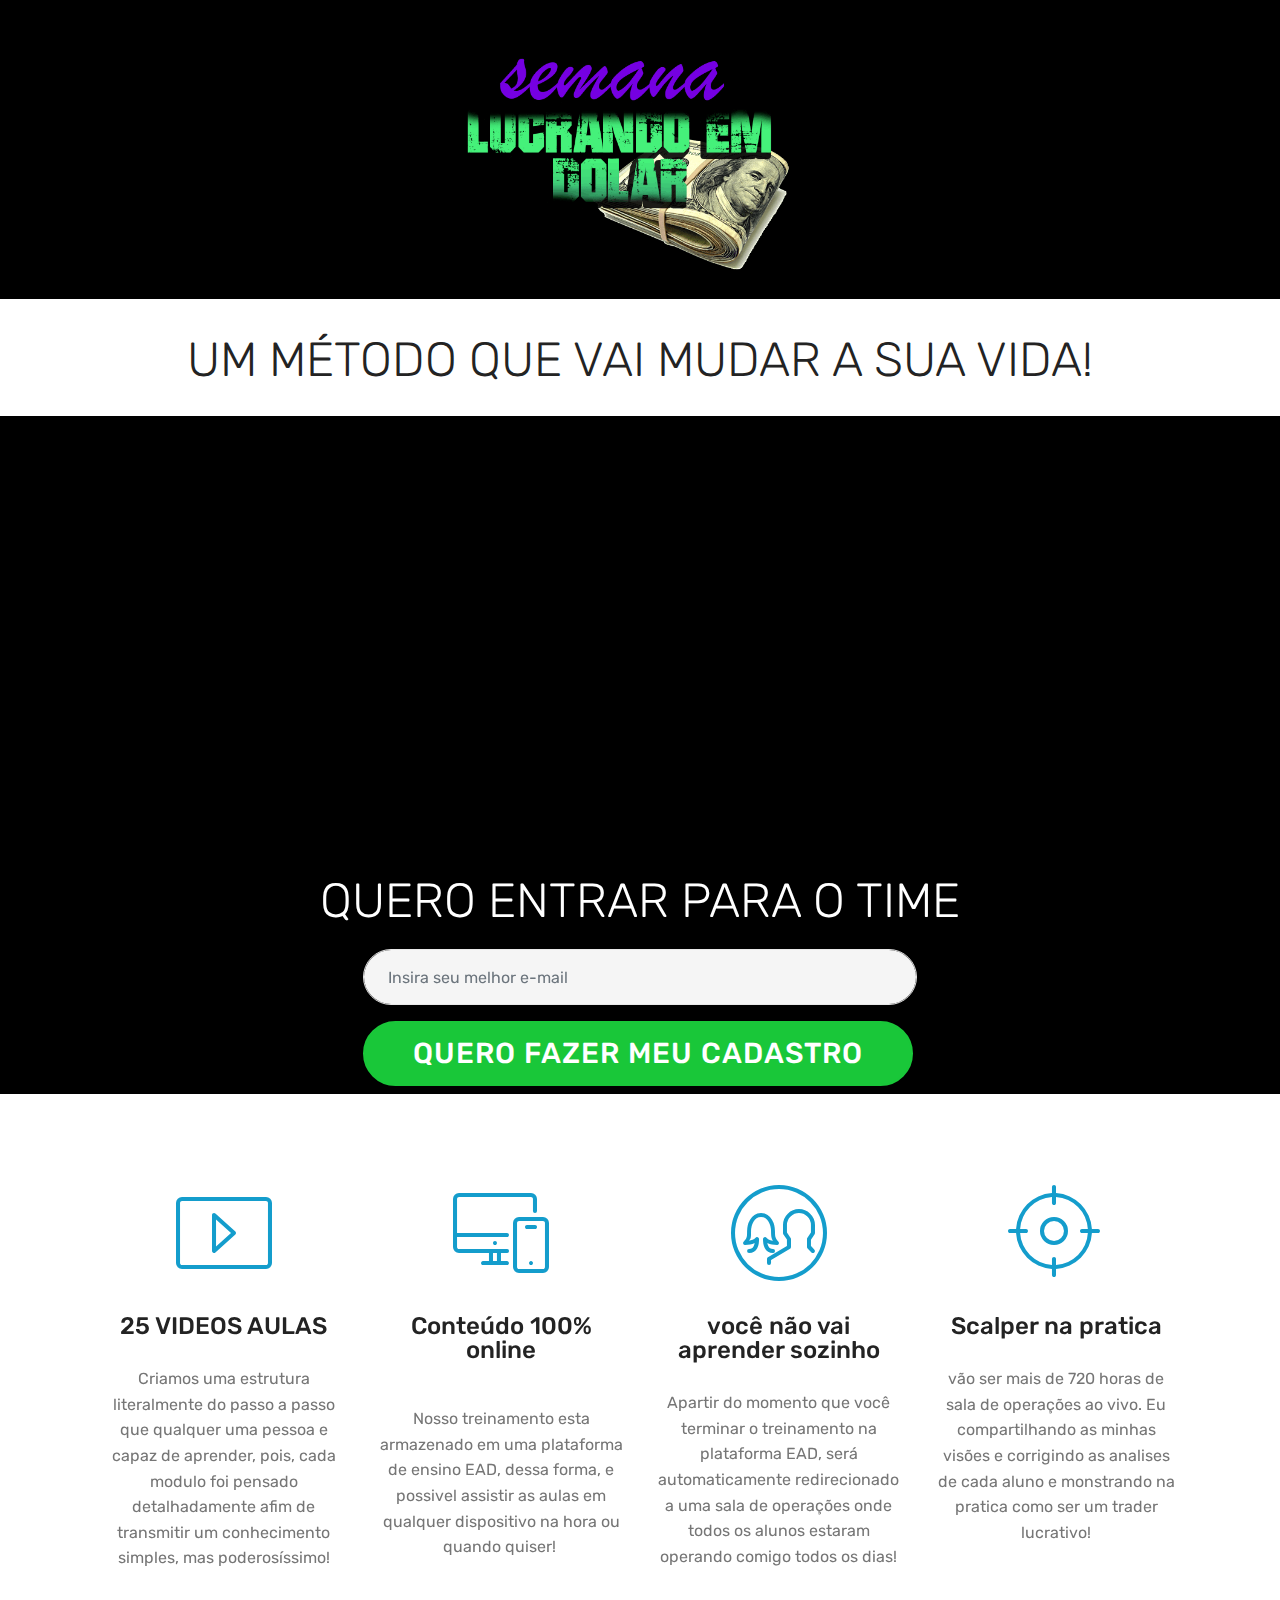
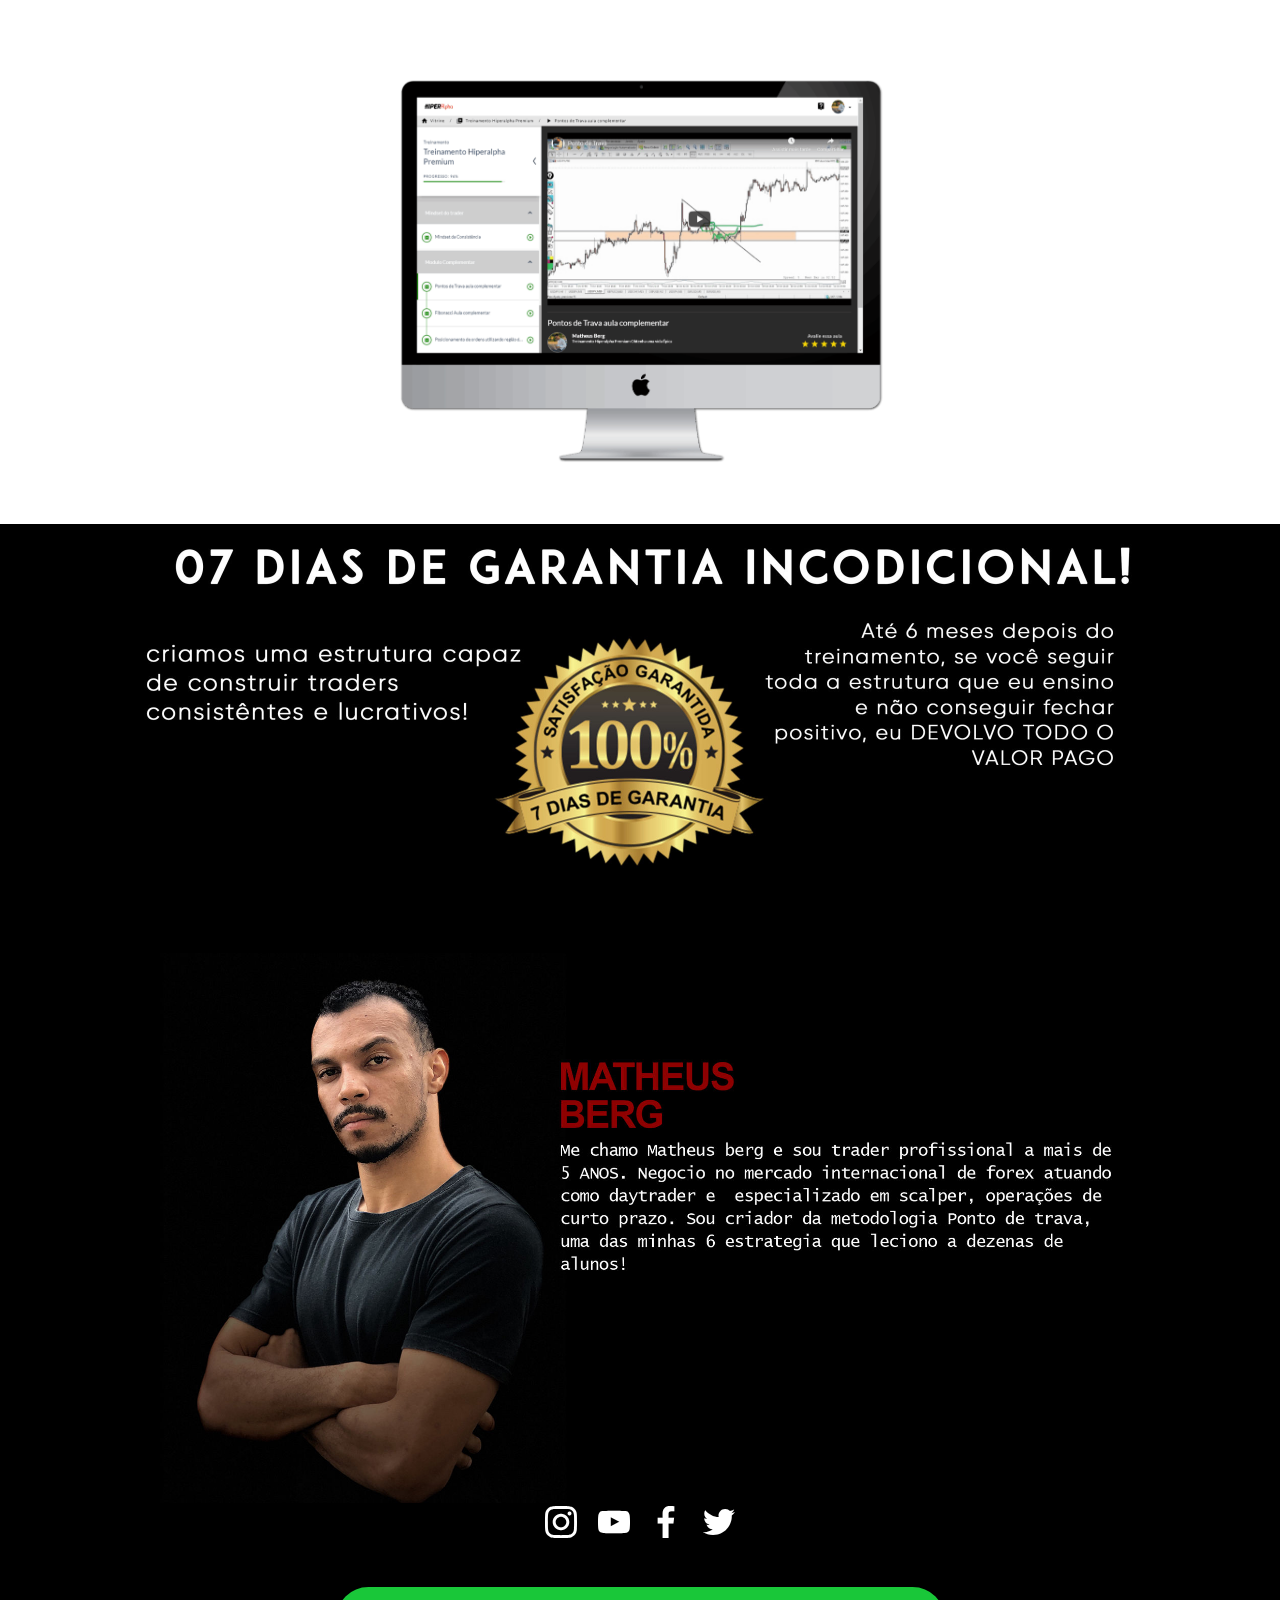
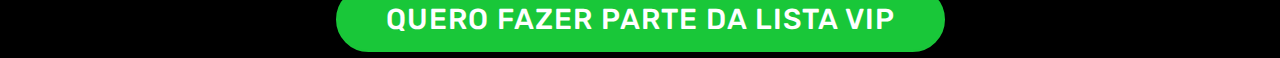
<file: page7.html>
<!DOCTYPE html>
<html  >
<head>
  <!-- Site made with Mobirise Website Builder v4.10.7, https://mobirise.com -->
  <meta charset="UTF-8">
  <meta http-equiv="X-UA-Compatible" content="IE=edge">
  <meta name="generator" content="Mobirise v4.10.7, mobirise.com">
  <meta name="viewport" content="width=device-width, initial-scale=1, minimum-scale=1">
  <link rel="shortcut icon" href="assets/images/logo4.png" type="image/x-icon">
  <meta name="description" content="Me inscrever na lista vip ">
  
  <title>inscreva-se lista vip</title>
  <link rel="stylesheet" href="assets/web/assets/mobirise-icons/mobirise-icons.css">
  <link rel="stylesheet" href="assets/tether/tether.min.css">
  <link rel="stylesheet" href="assets/bootstrap/css/bootstrap.min.css">
  <link rel="stylesheet" href="assets/bootstrap/css/bootstrap-grid.min.css">
  <link rel="stylesheet" href="assets/bootstrap/css/bootstrap-reboot.min.css">
  <link rel="stylesheet" href="assets/socicon/css/styles.css">
  <link rel="stylesheet" href="assets/theme/css/style.css">
  <link rel="stylesheet" href="assets/mobirise/css/mbr-additional.css" type="text/css">
  
  
  
</head>
<body>
  <section class="cid-rZWBuWyO1i" id="image3-2e">

    

    <figure class="mbr-figure container">
            <div class="image-block" style="width: 37%;">
                <img src="assets/images/capa-678x494.png" width="1400" alt="Mobirise" title="">
                
            </div>
    </figure>
</section>

<section class="engine"><a href="https://mobirise.info/w">free html5 templates</a></section><section class="header1 cid-rZWEANRObk" id="header16-2o">

    

    

    <div class="container">
        <div class="row justify-content-md-center">
            <div class="col-md-10 align-center">
                
                <h3 class="mbr-section-subtitle mbr-light pb-3 mbr-fonts-style display-2">UM MÉTODO QUE VAI MUDAR A SUA VIDA!</h3>
                
                
            </div>
        </div>
    </div>

</section>

<section class="cid-s0vmkxUnDx" id="video3-34">

    
    
    <figure class="mbr-figure align-center container">
        <div class="video-block" style="width: 74%;">
            <div><iframe class="mbr-embedded-video" src="https://www.youtube.com/embed/8QYy2oh3U9g?rel=0&amp;amp;showinfo=0&amp;autoplay=1&amp;loop=0" width="1280" height="720" frameborder="0" allowfullscreen></iframe></div>
        </div>
    </figure>
</section>

<section class="mbr-section form3 cid-rZWBv2aCaP" id="form3-2m">

    

    

    <div class="container">
        <div class="row justify-content-center">
            <div class="title col-12 col-lg-8">
                <h2 class="align-center pb-2 mbr-fonts-style display-2">QUERO ENTRAR PARA O TIME</h2>
                
            </div>
        </div>

        <div class="row py-2 justify-content-center">
            <div class="col-12 col-lg-6  col-md-8 " data-form-type="formoid">
                <!---Formbuilder Form--->
                <form action="https://mobirise.com/" method="POST" class="mbr-form form-with-styler" data-form-title="Mobirise Form"><input type="hidden" name="email" data-form-email="true" value="Ma17JjvLD7CbLncdcBIYkoyqhSFtg0cUG/P51v4K20hK370G4Vbhkd+kQm53kccD6fTRV472UaIj9gCF3V88Dy0PKDN0oD+yHCAdiNTDwQlykPDsePyfFV5IsfaLsuia">
                    <div class="row">
                        <div hidden="hidden" data-form-alert="" class="alert alert-success col-12">Muito obrigado por se inscrever!  
Você ja está participando da lista vip</div>
                        <div hidden="hidden" data-form-alert-danger="" class="alert alert-danger col-12">
                        </div>
                    </div>
                    <div class="dragArea row">
                        <div class="form-group col" data-for="email">
                            <input type="email" name="email" placeholder="Insira seu melhor e-mail" data-form-field="Email" required="required" class="form-control display-7" id="email-form3-2m">
                        </div>
                        <div class="col-auto input-group-btn"><button type="submit" class="btn btn-primary display-4" href="page6.html#form3-26">QUERO FAZER MEU CADASTRO</button></div>
                    </div>
                </form><!---Formbuilder Form--->
            </div>
        </div>
    </div>
</section>

<section class="features1 cid-rZWF6KnJ7J" id="features1-2q">
    
    

    
    <div class="container">
        <div class="media-container-row">

            <div class="card p-3 col-12 col-md-6 col-lg-3">
                <div class="card-img pb-3">
                    <span class="mbr-iconfont mbri-video"></span>
                </div>
                <div class="card-box">
                    <h4 class="card-title py-3 mbr-fonts-style display-5">
                        25 VIDEOS AULAS</h4>
                    <p class="mbr-text mbr-fonts-style display-7">Criamos uma estrutura literalmente do passo a passo que qualquer uma pessoa e capaz de aprender, pois, cada modulo foi pensado detalhadamente afim de transmitir um conhecimento simples, mas poderosíssimo!</p>
                </div>
            </div>

            <div class="card p-3 col-12 col-md-6 col-lg-3">
                <div class="card-img pb-3">
                    <span class="mbr-iconfont mbri-responsive"></span>
                </div>
                <div class="card-box">
                    <h4 class="card-title py-3 mbr-fonts-style display-5"><p>
                        Conteúdo 100% online</p></h4>
                    <p class="mbr-text mbr-fonts-style display-7">Nosso treinamento esta armazenado em uma plataforma de ensino EAD, dessa forma, e possivel assistir as aulas em qualquer dispositivo na hora ou quando quiser!&nbsp;</p>
                </div>
            </div>

            <div class="card p-3 col-12 col-md-6 col-lg-3">
                <div class="card-img pb-3">
                    <span class="mbr-iconfont mbri-users"></span>
                </div>
                <div class="card-box">
                    <h4 class="card-title py-3 mbr-fonts-style display-5">você não vai aprender sozinho</h4>
                    <p class="mbr-text mbr-fonts-style display-7">Apartir do momento que você terminar o treinamento na plataforma EAD, será automaticamente redirecionado a uma sala de operações onde todos os alunos estaram operando comigo todos os dias!</p>
                </div>
            </div>

            <div class="card p-3 col-12 col-md-6 col-lg-3">
                <div class="card-img pb-3">
                    <span class="mbr-iconfont mbri-target"></span>
                </div>
                <div class="card-box">
                    <h4 class="card-title py-3 mbr-fonts-style display-5">Scalper na pratica</h4>
                    <p class="mbr-text mbr-fonts-style display-7">vão ser mais de 720 horas de sala de operações ao vivo. Eu compartilhando as minhas visões e corrigindo as analises de cada aluno e monstrando na pratica como ser um trader lucrativo!</p>
                </div>
            </div>

        </div>

    </div>

</section>

<section class="cid-rZWFfTE6QT" id="image1-2r">

    

    <figure class="mbr-figure container">
        <div class="image-block" style="width: 45%;">
            <img src="assets/images/aula-comp-1466x825.png" width="1400" alt="Mobirise" title="">
            
        </div>
    </figure>
</section>

<section class="cid-rZWFiBgqGH" id="image1-2s">

    

    <figure class="mbr-figure container">
        <div class="image-block" style="width: 93%;">
            <img src="assets/images/fadfafa-2064x708.jpg" width="1400" alt="Mobirise" title="">
            
        </div>
    </figure>
</section>

<section class="cid-rZWBv0xIgK" id="image3-2k">

    

    <figure class="mbr-figure container">
            <div class="image-block" style="width: 88%;">
                <img src="assets/images/biografia-2-1920x1080.jpg" width="1400" alt="Mobirise" title="">
                
            </div>
    </figure>
</section>

<section class="cid-rZWBv1hg3H" id="social-buttons2-2l">

    

    

    <div class="container">
        <div class="media-container-row">
            <div class="col-md-8 align-center">
                
                <div class="social-list pl-0 mb-0">
                    <a href="https://www.instagram.com/matheusbergfx/" target="_blank">
                        <span class="px-2 mbr-iconfont mbr-iconfont-social socicon-instagram socicon"></span>
                    </a>
                    <a href="https://www.youtube.com/channel/UCY_rE5UOB0FBoeRNWpXuhvg" target="_blank">
                        <span class="px-2 mbr-iconfont mbr-iconfont-social socicon-youtube socicon"></span>
                    </a>
                    <a href="https://www.facebook.com/Hiperalpha7/?ref=bookmarks" target="_blank">
                        <span class="px-2 mbr-iconfont mbr-iconfont-social socicon-facebook socicon"></span>
                    </a>
                    <a href="https://twitter.com/Matheusberg71" target="_blank">
                        <span class="px-2 mbr-iconfont mbr-iconfont-social socicon-twitter socicon"></span>
                    </a>
                    <a href="https://plus.google.com/u/0/+Mobirise" target="_blank">
                        
                    </a>
                    <a href="https://www.behance.net/Mobirise" target="_blank">
                        
                    </a>
                </div>
            </div>
        </div>
    </div>
</section>

<section class="mbr-section content8 cid-rZWBuXXutN" id="content8-2g">

    

    <div class="container">
        <div class="media-container-row title">
            <div class="col-12 col-md-8">
                <div class="mbr-section-btn align-center"><a class="btn btn-primary display-4" href="page6.html#form3-26" target="_blank">QUERO FAZER PARTE DA LISTA VIP</a></div>
            </div>
        </div>
    </div>
</section>


  <script src="assets/web/assets/jquery/jquery.min.js"></script>
  <script src="assets/popper/popper.min.js"></script>
  <script src="assets/tether/tether.min.js"></script>
  <script src="assets/bootstrap/js/bootstrap.min.js"></script>
  <script src="assets/smoothscroll/smooth-scroll.js"></script>
  <script src="assets/sociallikes/social-likes.js"></script>
  <script src="assets/theme/js/script.js"></script>
  <script src="assets/formoid/formoid.min.js"></script>
  
  
</body>
</html>
</file>
<file: assets/web/assets/mobirise-icons/mobirise-icons.css>
@font-face {
  font-family: 'MobiriseIcons';
  src:  url('mobirise-icons.eot?spat4u');
  src:  url('mobirise-icons.eot?spat4u#iefix') format('embedded-opentype'),
    url('mobirise-icons.ttf?spat4u') format('truetype'),
    url('mobirise-icons.woff?spat4u') format('woff'),
    url('mobirise-icons.svg?spat4u#MobiriseIcons') format('svg');
  font-weight: normal;
  font-style: normal;
}

[class^="mbri-"], [class*=" mbri-"] {
  /* use !important to prevent issues with browser extensions that change fonts */
  font-family: MobiriseIcons !important;
  speak: none;
  font-style: normal;
  font-weight: normal;
  font-variant: normal;
  text-transform: none;
  line-height: 1;

  /* Better Font Rendering =========== */
  -webkit-font-smoothing: antialiased;
  -moz-osx-font-smoothing: grayscale;
}

.mbri-add-submenu:before {
  content: "\e900";
}
.mbri-alert:before {
  content: "\e901";
}
.mbri-align-center:before {
  content: "\e902";
}
.mbri-align-justify:before {
  content: "\e903";
}
.mbri-align-left:before {
  content: "\e904";
}
.mbri-align-right:before {
  content: "\e905";
}
.mbri-android:before {
  content: "\e906";
}
.mbri-apple:before {
  content: "\e907";
}
.mbri-arrow-down:before {
  content: "\e908";
}
.mbri-arrow-next:before {
  content: "\e909";
}
.mbri-arrow-prev:before {
  content: "\e90a";
}
.mbri-arrow-up:before {
  content: "\e90b";
}
.mbri-bold:before {
  content: "\e90c";
}
.mbri-bookmark:before {
  content: "\e90d";
}
.mbri-bootstrap:before {
  content: "\e90e";
}
.mbri-briefcase:before {
  content: "\e90f";
}
.mbri-browse:before {
  content: "\e910";
}
.mbri-bulleted-list:before {
  content: "\e911";
}
.mbri-calendar:before {
  content: "\e912";
}
.mbri-camera:before {
  content: "\e913";
}
.mbri-cart-add:before {
  content: "\e914";
}
.mbri-cart-full:before {
  content: "\e915";
}
.mbri-cash:before {
  content: "\e916";
}
.mbri-change-style:before {
  content: "\e917";
}
.mbri-chat:before {
  content: "\e918";
}
.mbri-clock:before {
  content: "\e919";
}
.mbri-close:before {
  content: "\e91a";
}
.mbri-cloud:before {
  content: "\e91b";
}
.mbri-code:before {
  content: "\e91c";
}
.mbri-contact-form:before {
  content: "\e91d";
}
.mbri-credit-card:before {
  content: "\e91e";
}
.mbri-cursor-click:before {
  content: "\e91f";
}
.mbri-cust-feedback:before {
  content: "\e920";
}
.mbri-database:before {
  content: "\e921";
}
.mbri-delivery:before {
  content: "\e922";
}
.mbri-desktop:before {
  content: "\e923";
}
.mbri-devices:before {
  content: "\e924";
}
.mbri-down:before {
  content: "\e925";
}
.mbri-download:before {
  content: "\e989";
}
.mbri-drag-n-drop:before {
  content: "\e927";
}
.mbri-drag-n-drop2:before {
  content: "\e928";
}
.mbri-edit:before {
  content: "\e929";
}
.mbri-edit2:before {
  content: "\e92a";
}
.mbri-error:before {
  content: "\e92b";
}
.mbri-extension:before {
  content: "\e92c";
}
.mbri-features:before {
  content: "\e92d";
}
.mbri-file:before {
  content: "\e92e";
}
.mbri-flag:before {
  content: "\e92f";
}
.mbri-folder:before {
  content: "\e930";
}
.mbri-gift:before {
  content: "\e931";
}
.mbri-github:before {
  content: "\e932";
}
.mbri-globe:before {
  content: "\e933";
}
.mbri-globe-2:before {
  content: "\e934";
}
.mbri-growing-chart:before {
  content: "\e935";
}
.mbri-hearth:before {
  content: "\e936";
}
.mbri-help:before {
  content: "\e937";
}
.mbri-home:before {
  content: "\e938";
}
.mbri-hot-cup:before {
  content: "\e939";
}
.mbri-idea:before {
  content: "\e93a";
}
.mbri-image-gallery:before {
  content: "\e93b";
}
.mbri-image-slider:before {
  content: "\e93c";
}
.mbri-info:before {
  content: "\e93d";
}
.mbri-italic:before {
  content: "\e93e";
}
.mbri-key:before {
  content: "\e93f";
}
.mbri-laptop:before {
  content: "\e940";
}
.mbri-layers:before {
  content: "\e941";
}
.mbri-left-right:before {
  content: "\e942";
}
.mbri-left:before {
  content: "\e943";
}
.mbri-letter:before {
  content: "\e944";
}
.mbri-like:before {
  content: "\e945";
}
.mbri-link:before {
  content: "\e946";
}
.mbri-lock:before {
  content: "\e947";
}
.mbri-login:before {
  content: "\e948";
}
.mbri-logout:before {
  content: "\e949";
}
.mbri-magic-stick:before {
  content: "\e94a";
}
.mbri-map-pin:before {
  content: "\e94b";
}
.mbri-menu:before {
  content: "\e94c";
}
.mbri-mobile:before {
  content: "\e94d";
}
.mbri-mobile2:before {
  content: "\e94e";
}
.mbri-mobirise:before {
  content: "\e94f";
}
.mbri-more-horizontal:before {
  content: "\e950";
}
.mbri-more-vertical:before {
  content: "\e951";
}
.mbri-music:before {
  content: "\e952";
}
.mbri-new-file:before {
  content: "\e953";
}
.mbri-numbered-list:before {
  content: "\e954";
}
.mbri-opened-folder:before {
  content: "\e955";
}
.mbri-pages:before {
  content: "\e956";
}
.mbri-paper-plane:before {
  content: "\e957";
}
.mbri-paperclip:before {
  content: "\e958";
}
.mbri-photo:before {
  content: "\e959";
}
.mbri-photos:before {
  content: "\e95a";
}
.mbri-pin:before {
  content: "\e95b";
}
.mbri-play:before {
  content: "\e95c";
}
.mbri-plus:before {
  content: "\e95d";
}
.mbri-preview:before {
  content: "\e95e";
}
.mbri-print:before {
  content: "\e95f";
}
.mbri-protect:before {
  content: "\e960";
}
.mbri-question:before {
  content: "\e961";
}
.mbri-quote-left:before {
  content: "\e962";
}
.mbri-quote-right:before {
  content: "\e963";
}
.mbri-refresh:before {
  content: "\e964";
}
.mbri-responsive:before {
  content: "\e965";
}
.mbri-right:before {
  content: "\e966";
}
.mbri-rocket:before {
  content: "\e967";
}
.mbri-sad-face:before {
  content: "\e968";
}
.mbri-sale:before {
  content: "\e969";
}
.mbri-save:before {
  content: "\e96a";
}
.mbri-search:before {
  content: "\e96b";
}
.mbri-setting:before {
  content: "\e96c";
}
.mbri-setting2:before {
  content: "\e96d";
}
.mbri-setting3:before {
  content: "\e96e";
}
.mbri-share:before {
  content: "\e96f";
}
.mbri-shopping-bag:before {
  content: "\e970";
}
.mbri-shopping-basket:before {
  content: "\e971";
}
.mbri-shopping-cart:before {
  content: "\e972";
}
.mbri-sites:before {
  content: "\e973";
}
.mbri-smile-face:before {
  content: "\e974";
}
.mbri-speed:before {
  content: "\e975";
}
.mbri-star:before {
  content: "\e976";
}
.mbri-success:before {
  content: "\e977";
}
.mbri-sun:before {
  content: "\e978";
}
.mbri-sun2:before {
  content: "\e979";
}
.mbri-tablet:before {
  content: "\e97a";
}
.mbri-tablet-vertical:before {
  content: "\e97b";
}
.mbri-target:before {
  content: "\e97c";
}
.mbri-timer:before {
  content: "\e97d";
}
.mbri-to-ftp:before {
  content: "\e97e";
}
.mbri-to-local-drive:before {
  content: "\e97f";
}
.mbri-touch-swipe:before {
  content: "\e980";
}
.mbri-touch:before {
  content: "\e981";
}
.mbri-trash:before {
  content: "\e982";
}
.mbri-underline:before {
  content: "\e983";
}
.mbri-unlink:before {
  content: "\e984";
}
.mbri-unlock:before {
  content: "\e985";
}
.mbri-up-down:before {
  content: "\e986";
}
.mbri-up:before {
  content: "\e987";
}
.mbri-update:before {
  content: "\e988";
}
.mbri-upload:before {
 content: "\e926"; 
}
.mbri-user:before {
  content: "\e98a";
}
.mbri-user2:before {
  content: "\e98b";
}
.mbri-users:before {
  content: "\e98c";
}
.mbri-video:before {
  content: "\e98d";
}
.mbri-video-play:before {
  content: "\e98e";
}
.mbri-watch:before {
  content: "\e98f";
}
.mbri-website-theme:before {
  content: "\e990";
}
.mbri-wifi:before {
  content: "\e991";
}
.mbri-windows:before {
  content: "\e992";
}
.mbri-zoom-out:before {
  content: "\e993";
}
.mbri-redo:before {
  content: "\e994";
}
.mbri-undo:before {
  content: "\e995";
}
</file>
<file: assets/socicon/css/styles.css>
@charset "UTF-8";

@font-face {
  font-family: "socicon";
  src:url("../fonts/socicon.eot");
  src:url("../fonts/socicon.eot?#iefix") format("embedded-opentype"),
    url("../fonts/socicon.woff") format("woff"),
    url("../fonts/socicon.ttf") format("truetype"),
    url("../fonts/socicon.svg#socicon") format("svg");
  font-weight: normal;
  font-style: normal;

}

[data-icon]:before {
  font-family: "socicon" !important;
  content: attr(data-icon);
  font-style: normal !important;
  font-weight: normal !important;
  font-variant: normal !important;
  text-transform: none !important;
  speak: none;
  line-height: 1;
  -webkit-font-smoothing: antialiased;
  -moz-osx-font-smoothing: grayscale;
}

[class^="socicon-"]:before,
[class*=" socicon-"]:before {
  font-family: "socicon" !important;
  font-style: normal !important;
  font-weight: normal !important;
  font-variant: normal !important;
  text-transform: none !important;
  speak: none;
  line-height: 1;
  -webkit-font-smoothing: antialiased;
  -moz-osx-font-smoothing: grayscale;
}

.socicon-modelmayhem:before {
  content: "\e000";
}
.socicon-mixcloud:before {
  content: "\e001";
}
.socicon-drupal:before {
  content: "\e002";
}
.socicon-swarm:before {
  content: "\e003";
}
.socicon-istock:before {
  content: "\e004";
}
.socicon-yammer:before {
  content: "\e005";
}
.socicon-ello:before {
  content: "\e006";
}
.socicon-stackoverflow:before {
  content: "\e007";
}
.socicon-persona:before {
  content: "\e008";
}
.socicon-triplej:before {
  content: "\e009";
}
.socicon-houzz:before {
  content: "\e00a";
}
.socicon-rss:before {
  content: "\e00b";
}
.socicon-paypal:before {
  content: "\e00c";
}
.socicon-odnoklassniki:before {
  content: "\e00d";
}
.socicon-airbnb:before {
  content: "\e00e";
}
.socicon-periscope:before {
  content: "\e00f";
}
.socicon-outlook:before {
  content: "\e010";
}
.socicon-coderwall:before {
  content: "\e011";
}
.socicon-tripadvisor:before {
  content: "\e012";
}
.socicon-appnet:before {
  content: "\e013";
}
.socicon-goodreads:before {
  content: "\e014";
}
.socicon-tripit:before {
  content: "\e015";
}
.socicon-lanyrd:before {
  content: "\e016";
}
.socicon-slideshare:before {
  content: "\e017";
}
.socicon-buffer:before {
  content: "\e018";
}
.socicon-disqus:before {
  content: "\e019";
}
.socicon-vkontakte:before {
  content: "\e01a";
}
.socicon-whatsapp:before {
  content: "\e01b";
}
.socicon-patreon:before {
  content: "\e01c";
}
.socicon-storehouse:before {
  content: "\e01d";
}
.socicon-pocket:before {
  content: "\e01e";
}
.socicon-mail:before {
  content: "\e01f";
}
.socicon-blogger:before {
  content: "\e020";
}
.socicon-technorati:before {
  content: "\e021";
}
.socicon-reddit:before {
  content: "\e022";
}
.socicon-dribbble:before {
  content: "\e023";
}
.socicon-stumbleupon:before {
  content: "\e024";
}
.socicon-digg:before {
  content: "\e025";
}
.socicon-envato:before {
  content: "\e026";
}
.socicon-behance:before {
  content: "\e027";
}
.socicon-delicious:before {
  content: "\e028";
}
.socicon-deviantart:before {
  content: "\e029";
}
.socicon-forrst:before {
  content: "\e02a";
}
.socicon-play:before {
  content: "\e02b";
}
.socicon-zerply:before {
  content: "\e02c";
}
.socicon-wikipedia:before {
  content: "\e02d";
}
.socicon-apple:before {
  content: "\e02e";
}
.socicon-flattr:before {
  content: "\e02f";
}
.socicon-github:before {
  content: "\e030";
}
.socicon-renren:before {
  content: "\e031";
}
.socicon-friendfeed:before {
  content: "\e032";
}
.socicon-newsvine:before {
  content: "\e033";
}
.socicon-identica:before {
  content: "\e034";
}
.socicon-bebo:before {
  content: "\e035";
}
.socicon-zynga:before {
  content: "\e036";
}
.socicon-steam:before {
  content: "\e037";
}
.socicon-xbox:before {
  content: "\e038";
}
.socicon-windows:before {
  content: "\e039";
}
.socicon-qq:before {
  content: "\e03a";
}
.socicon-douban:before {
  content: "\e03b";
}
.socicon-meetup:before {
  content: "\e03c";
}
.socicon-playstation:before {
  content: "\e03d";
}
.socicon-android:before {
  content: "\e03e";
}
.socicon-snapchat:before {
  content: "\e03f";
}
.socicon-twitter:before {
  content: "\e040";
}
.socicon-facebook:before {
  content: "\e041";
}
.socicon-googleplus:before {
  content: "\e042";
}
.socicon-pinterest:before {
  content: "\e043";
}
.socicon-foursquare:before {
  content: "\e044";
}
.socicon-yahoo:before {
  content: "\e045";
}
.socicon-skype:before {
  content: "\e046";
}
.socicon-yelp:before {
  content: "\e047";
}
.socicon-feedburner:before {
  content: "\e048";
}
.socicon-linkedin:before {
  content: "\e049";
}
.socicon-viadeo:before {
  content: "\e04a";
}
.socicon-xing:before {
  content: "\e04b";
}
.socicon-myspace:before {
  content: "\e04c";
}
.socicon-soundcloud:before {
  content: "\e04d";
}
.socicon-spotify:before {
  content: "\e04e";
}
.socicon-grooveshark:before {
  content: "\e04f";
}
.socicon-lastfm:before {
  content: "\e050";
}
.socicon-youtube:before {
  content: "\e051";
}
.socicon-vimeo:before {
  content: "\e052";
}
.socicon-dailymotion:before {
  content: "\e053";
}
.socicon-vine:before {
  content: "\e054";
}
.socicon-flickr:before {
  content: "\e055";
}
.socicon-500px:before {
  content: "\e056";
}
.socicon-wordpress:before {
  content: "\e058";
}
.socicon-tumblr:before {
  content: "\e059";
}
.socicon-twitch:before {
  content: "\e05a";
}
.socicon-8tracks:before {
  content: "\e05b";
}
.socicon-amazon:before {
  content: "\e05c";
}
.socicon-icq:before {
  content: "\e05d";
}
.socicon-smugmug:before {
  content: "\e05e";
}
.socicon-ravelry:before {
  content: "\e05f";
}
.socicon-weibo:before {
  content: "\e060";
}
.socicon-baidu:before {
  content: "\e061";
}
.socicon-angellist:before {
  content: "\e062";
}
.socicon-ebay:before {
  content: "\e063";
}
.socicon-imdb:before {
  content: "\e064";
}
.socicon-stayfriends:before {
  content: "\e065";
}
.socicon-residentadvisor:before {
  content: "\e066";
}
.socicon-google:before {
  content: "\e067";
}
.socicon-yandex:before {
  content: "\e068";
}
.socicon-sharethis:before {
  content: "\e069";
}
.socicon-bandcamp:before {
  content: "\e06a";
}
.socicon-itunes:before {
  content: "\e06b";
}
.socicon-deezer:before {
  content: "\e06c";
}
.socicon-telegram:before {
  content: "\e06e";
}
.socicon-openid:before {
  content: "\e06f";
}
.socicon-amplement:before {
  content: "\e070";
}
.socicon-viber:before {
  content: "\e071";
}
.socicon-zomato:before {
  content: "\e072";
}
.socicon-draugiem:before {
  content: "\e074";
}
.socicon-endomodo:before {
  content: "\e075";
}
.socicon-filmweb:before {
  content: "\e076";
}
.socicon-stackexchange:before {
  content: "\e077";
}
.socicon-wykop:before {
  content: "\e078";
}
.socicon-teamspeak:before {
  content: "\e079";
}
.socicon-teamviewer:before {
  content: "\e07a";
}
.socicon-ventrilo:before {
  content: "\e07b";
}
.socicon-younow:before {
  content: "\e07c";
}
.socicon-raidcall:before {
  content: "\e07d";
}
.socicon-mumble:before {
  content: "\e07e";
}
.socicon-medium:before {
  content: "\e06d";
}
.socicon-bebee:before {
  content: "\e07f";
}
.socicon-hitbox:before {
  content: "\e080";
}
.socicon-reverbnation:before {
  content: "\e081";
}
.socicon-formulr:before {
  content: "\e082";
}
.socicon-instagram:before {
  content: "\e057";
}
.socicon-battlenet:before {
  content: "\e083";
}
.socicon-chrome:before {
  content: "\e084";
}
.socicon-discord:before {
  content: "\e086";
}
.socicon-issuu:before {
  content: "\e087";
}
.socicon-macos:before {
  content: "\e088";
}
.socicon-firefox:before {
  content: "\e089";
}
.socicon-opera:before {
  content: "\e08d";
}
.socicon-keybase:before {
  content: "\e090";
}
.socicon-alliance:before {
  content: "\e091";
}
.socicon-livejournal:before {
  content: "\e092";
}
.socicon-googlephotos:before {
  content: "\e093";
}
.socicon-horde:before {
  content: "\e094";
}
.socicon-etsy:before {
  content: "\e095";
}
.socicon-zapier:before {
  content: "\e096";
}
.socicon-google-scholar:before {
  content: "\e097";
}
.socicon-researchgate:before {
  content: "\e098";
}
.socicon-wechat:before {
  content: "\e099";
}
.socicon-strava:before {
  content: "\e09a";
}
.socicon-line:before {
  content: "\e09b";
}
.socicon-lyft:before {
  content: "\e09c";
}
.socicon-uber:before {
  content: "\e09d";
}
.socicon-songkick:before {
  content: "\e09e";
}
.socicon-viewbug:before {
  content: "\e09f";
}
.socicon-googlegroups:before {
  content: "\e0a0";
}
.socicon-quora:before {
  content: "\e073";
}
.socicon-diablo:before {
  content: "\e085";
}
.socicon-blizzard:before {
  content: "\e0a1";
}
.socicon-hearthstone:before {
  content: "\e08b";
}
.socicon-heroes:before {
  content: "\e08a";
}
.socicon-overwatch:before {
  content: "\e08c";
}
.socicon-warcraft:before {
  content: "\e08e";
}
.socicon-starcraft:before {
  content: "\e08f";
}
.socicon-beam:before {
  content: "\e0a2";
}
.socicon-curse:before {
  content: "\e0a3";
}
.socicon-player:before {
  content: "\e0a4";
}
.socicon-streamjar:before {
  content: "\e0a5";
}
.socicon-nintendo:before {
  content: "\e0a6";
}
.socicon-hellocoton:before {
  content: "\e0a7";
}
</file>
<file: assets/theme/css/style.css>
/*!
 * Mobirise v4 theme (https://mobirise.com/)
 * Copyright 2017 Mobirise
 */
section {
  background-color: #eeeeee;
}

section,
.container,
.container-fluid {
  position: relative;
  word-wrap: break-word;
}

a.mbr-iconfont:hover {
  text-decoration: none;
}

.article .lead p, .article .lead ul, .article .lead ol, .article .lead pre, .article .lead blockquote {
  margin-bottom: 0;
}

a {
  font-style: normal;
  font-weight: 400;
  cursor: pointer;
}

a, a:hover {
  text-decoration: none;
}

figure {
  margin-bottom: 0;
}

body {
  color: #232323;
}

h1, h2, h3, h4, h5, h6,
.h1, .h2, .h3, .h4, .h5, .h6,
.display-1, .display-2, .display-3, .display-4 {
  line-height: 1;
  word-break: break-word;
  word-wrap: break-word;
}

b, strong {
  font-weight: bold;
}

blockquote {
  padding: 10px 0 10px 20px;
  position: relative;
  border-left: 2px solid;
  border-color: #ff3366;
}

input:-webkit-autofill, input:-webkit-autofill:hover, input:-webkit-autofill:focus, input:-webkit-autofill:active {
  transition-delay: 9999s;
  transition-property: background-color, color;
}

textarea[type="hidden"] {
  display: none;
}

body {
  position: relative;
}

section {
  background-position: 50% 50%;
  background-repeat: no-repeat;
  background-size: cover;
}

section .mbr-background-video,
section .mbr-background-video-preview {
  position: absolute;
  bottom: 0;
  left: 0;
  right: 0;
  top: 0;
}

.hidden {
  visibility: hidden;
}

.mbr-z-index20 {
  z-index: 20;
}

/*! Base colors */
.mbr-white {
  color: #ffffff;
}

.mbr-black {
  color: #000000;
}

.mbr-bg-white {
  background-color: #ffffff;
}

.mbr-bg-black {
  background-color: #000000;
}

/*! Text-aligns */
.align-left {
  text-align: left;
}

.align-center {
  text-align: center;
}

.align-right {
  text-align: right;
}

@media (max-width: 767px) {
  .align-left, .align-center, .align-right, .mbr-section-btn, .mbr-section-title {
    text-align: center;
  }
}

/*! Font-weight  */
.mbr-light {
  font-weight: 300;
}

.mbr-regular {
  font-weight: 400;
}

.mbr-semibold {
  font-weight: 500;
}

.mbr-bold {
  font-weight: 700;
}

/*! Media  */
.media-size-item {
  -webkit-flex: 1 1 auto;
  -moz-flex: 1 1 auto;
  -ms-flex: 1 1 auto;
  -o-flex: 1 1 auto;
  flex: 1 1 auto;
}

.media-content {
  -webkit-flex-basis: 100%;
  flex-basis: 100%;
}

.media-container-row {
  display: -ms-flexbox;
  display: -webkit-flex;
  display: flex;
  -webkit-flex-direction: row;
  -ms-flex-direction: row;
  flex-direction: row;
  -webkit-flex-wrap: wrap;
  -ms-flex-wrap: wrap;
  flex-wrap: wrap;
  -webkit-justify-content: center;
  -ms-flex-pack: center;
  justify-content: center;
  -webkit-align-content: center;
  -ms-flex-line-pack: center;
  align-content: center;
  -webkit-align-items: start;
  -ms-flex-align: start;
  align-items: start;
}

.media-container-row .media-size-item {
  width: 400px;
}

.media-container-column {
  display: -ms-flexbox;
  display: -webkit-flex;
  display: flex;
  -webkit-flex-direction: column;
  -ms-flex-direction: column;
  flex-direction: column;
  -webkit-flex-wrap: wrap;
  -ms-flex-wrap: wrap;
  flex-wrap: wrap;
  -webkit-justify-content: center;
  -ms-flex-pack: center;
  justify-content: center;
  -webkit-align-content: center;
  -ms-flex-line-pack: center;
  align-content: center;
  -webkit-align-items: stretch;
  -ms-flex-align: stretch;
  align-items: stretch;
}

.media-container-column > * {
  width: 100%;
}

@media (min-width: 992px) {
  .media-container-row {
    -webkit-flex-wrap: nowrap;
    -ms-flex-wrap: nowrap;
    flex-wrap: nowrap;
  }
}

figure {
  overflow: hidden;
}

figure[mbr-media-size] {
  transition: width 0.1s;
}

.mbr-figure img, .mbr-figure iframe {
  display: block;
  width: 100%;
}

.card {
  background-color: transparent;
  border: none;
}

.card-box {
  width: 100%;
}

.card-img {
  text-align: center;
  flex-shrink: 0;
  -webkit-flex-shrink: 0;
}

.media {
  max-width: 100%;
  margin: 0 auto;
}

.mbr-figure {
  -ms-flex-item-align: center;
  -ms-grid-row-align: center;
  -webkit-align-self: center;
  align-self: center;
}

.media-container > div {
  max-width: 100%;
}

.mbr-figure img, .card-img img {
  width: 100%;
}

@media (max-width: 991px) {
  .media-size-item {
    width: auto !important;
  }
  .media {
    width: auto;
  }
  .mbr-figure {
    width: 100% !important;
  }
}

/*! Buttons */
.mbr-section-btn {
  margin-left: -.25rem;
  margin-right: -.25rem;
  font-size: 0;
}

nav .mbr-section-btn {
  margin-left: 0rem;
  margin-right: 0rem;
}

/*! Btn icon margin */
.btn .mbr-iconfont, .btn.btn-sm .mbr-iconfont {
  cursor: pointer;
  margin-right: 0.5rem;
}

.btn.btn-md .mbr-iconfont, .btn.btn-md .mbr-iconfont {
  margin-right: 0.8rem;
}

.mbr-regular {
  font-weight: 400;
}

.mbr-semibold {
  font-weight: 500;
}

.mbr-bold {
  font-weight: 700;
}

[type="submit"] {
  -webkit-appearance: none;
}

/*! Full-screen */
.mbr-fullscreen .mbr-overlay {
  min-height: 100vh;
}

.mbr-fullscreen {
  display: flex;
  display: -webkit-flex;
  display: -moz-flex;
  display: -ms-flex;
  display: -o-flex;
  align-items: center;
  -webkit-align-items: center;
  min-height: 100vh;
  padding-top: 3rem;
  padding-bottom: 3rem;
}

/*! Map */
.map {
  height: 25rem;
  position: relative;
}

.map iframe {
  width: 100%;
  height: 100%;
}

/* Form */
.form-asterisk {
  font-family: initial;
  position: absolute;
  top: -2px;
  font-weight: normal;
}

/*! Scroll to top arrow */
.mbr-arrow-up {
  bottom: 25px;
  right: 90px;
  position: fixed;
  text-align: right;
  z-index: 5000;
  color: #ffffff;
  font-size: 32px;
  transform: rotate(180deg);
  -webkit-transform: rotate(180deg);
}

.mbr-arrow-up a {
  background: rgba(0, 0, 0, 0.2);
  border-radius: 3px;
  color: #fff;
  display: inline-block;
  height: 60px;
  width: 60px;
  outline-style: none !important;
  position: relative;
  text-decoration: none;
  transition: all .3s ease-in-out;
  cursor: pointer;
  text-align: center;
}

.mbr-arrow-up a:hover {
  background-color: rgba(0, 0, 0, 0.4);
}

.mbr-arrow-up a i {
  line-height: 60px;
}

.mbr-arrow-up-icon {
  display: block;
  color: #fff;
}

.mbr-arrow-up-icon::before {
  content: "\203a";
  display: inline-block;
  font-family: serif;
  font-size: 32px;
  line-height: 1;
  font-style: normal;
  position: relative;
  top: 6px;
  left: -4px;
  -webkit-transform: rotate(-90deg);
  transform: rotate(-90deg);
}

/*! Arrow Down */
.mbr-arrow {
  position: absolute;
  bottom: 45px;
  left: 50%;
  width: 60px;
  height: 60px;
  cursor: pointer;
  background-color: rgba(80, 80, 80, 0.5);
  border-radius: 50%;
  -webkit-transform: translateX(-50%);
  transform: translateX(-50%);
}

.mbr-arrow > a {
  display: inline-block;
  text-decoration: none;
  outline-style: none;
  -webkit-animation: arrowdown 1.7s ease-in-out infinite;
  animation: arrowdown 1.7s ease-in-out infinite;
}

.mbr-arrow > a > i {
  position: absolute;
  top: -2px;
  left: 15px;
  font-size: 2rem;
}

@keyframes arrowdown {
  0% {
    transform: translateY(0px);
    -webkit-transform: translateY(0px);
  }
  50% {
    transform: translateY(-5px);
    -webkit-transform: translateY(-5px);
  }
  100% {
    transform: translateY(0px);
    -webkit-transform: translateY(0px);
  }
}

@-webkit-keyframes arrowdown {
  0% {
    transform: translateY(0px);
    -webkit-transform: translateY(0px);
  }
  50% {
    transform: translateY(-5px);
    -webkit-transform: translateY(-5px);
  }
  100% {
    transform: translateY(0px);
    -webkit-transform: translateY(0px);
  }
}

@media (max-width: 500px) {
  .mbr-arrow-up {
    left: 50%;
    right: auto;
    transform: translateX(-50%) rotate(180deg);
    -webkit-transform: translateX(-50%) rotate(180deg);
  }
}

/*Gradients animation*/
@keyframes gradient-animation {
  from {
    background-position: 0% 100%;
    animation-timing-function: ease-in-out;
  }
  to {
    background-position: 100% 0%;
    animation-timing-function: ease-in-out;
  }
}

@-webkit-keyframes gradient-animation {
  from {
    background-position: 0% 100%;
    animation-timing-function: ease-in-out;
  }
  to {
    background-position: 100% 0%;
    animation-timing-function: ease-in-out;
  }
}

.bg-gradient {
  background-size: 200% 200%;
  animation: gradient-animation 5s infinite alternate;
  -webkit-animation: gradient-animation 5s infinite alternate;
}

.menu .navbar-brand {
  display: -webkit-flex;
}

.menu .navbar-brand span {
  display: flex;
  display: -webkit-flex;
}

.menu .navbar-brand .navbar-caption-wrap {
  display: -webkit-flex;
}

.menu .navbar-brand .navbar-logo img {
  display: -webkit-flex;
}

@media (min-width: 768px) and (max-width: 1023px) {
  .menu .navbar-toggleable-sm .navbar-nav {
    display: -webkit-box;
    display: -webkit-flex;
    display: -ms-flexbox;
  }
}

@media (max-width: 1023px) {
  .menu .navbar-collapse {
    max-height: 93.5vh;
  }
  .menu .navbar-collapse.show {
    overflow: auto;
  }
}

@media (min-width: 1024px) {
  .menu .navbar-nav.nav-dropdown {
    display: -webkit-flex;
  }
  .menu .navbar-toggleable-sm .navbar-collapse {
    display: -webkit-flex !important;
  }
  .menu .collapsed .navbar-collapse {
    max-height: 93.5vh;
  }
  .menu .collapsed .navbar-collapse.show {
    overflow: auto;
  }
}

@media (max-width: 767px) {
  .menu .navbar-collapse {
    max-height: 80vh;
  }
}

.navbar {
  display: -webkit-flex;
  -webkit-flex-wrap: wrap;
  -webkit-align-items: center;
  -webkit-justify-content: space-between;
}

.navbar-collapse {
  -webkit-flex-basis: 100%;
  -webkit-flex-grow: 1;
  -webkit-align-items: center;
}

.nav-dropdown .link {
  padding: .667em 1.667em !important;
  margin: 0 !important;
}

.nav {
  display: -webkit-flex;
  -webkit-flex-wrap: wrap;
}

.row {
  display: -webkit-flex;
  -webkit-flex-wrap: wrap;
}

.justify-content-center {
  -webkit-justify-content: center;
}

.form-inline {
  display: -webkit-flex;
  -webkit-flex-flow: row wrap;
  -webkit-align-items: center;
}

.card-wrapper {
  -webkit-flex: 1;
}

.carousel-control {
  z-index: 10;
  display: -webkit-flex;
  -webkit-align-items: center;
  -webkit-justify-content: center;
}

.carousel-controls {
  display: -webkit-flex;
}

.media {
  display: -webkit-flex;
}

.form-group:focus {
  outline: none;
}

.jq-selectbox__select {
  padding: 1.07em .5em;
  position: absolute;
  top: 0;
  left: 0;
  width: 100%;
}

.jq-selectbox__dropdown {
  position: absolute;
  top: 100% !important;
  left: 0 !important;
  width: 100% !important;
}

.jq-selectbox__trigger-arrow {
  transform: translateY(-50%);
}

.jq-selectbox li {
  padding: 1.07em .5em;
}

input[type="range"] {
  padding-left: 0 !important;
  padding-right: 0 !important;
}

.modal-dialog, .modal-content {
  height: 100%;
}

.modal-dialog .carousel-inner {
  height: 100%;
  height: -webkit-fill-available;
  height: fill-available;
}

.carousel-item {
  text-align: center;
}

.carousel-item img {
  margin: auto;
}
.engine {
	position: absolute;
	text-indent: -2400px;
	text-align: center;
	padding: 0;
	top: 0;
	left: -2400px;
}
</file>
<file: assets/mobirise/css/mbr-additional.css>
@import url(https://fonts.googleapis.com/css?family=Rubik:300,300i,400,400i,500,500i,700,700i,900,900i);





body {
  font-style: normal;
  line-height: 1.5;
}
.mbr-section-title {
  font-style: normal;
  line-height: 1.2;
}
.mbr-section-subtitle {
  line-height: 1.3;
}
.mbr-text {
  font-style: normal;
  line-height: 1.6;
}
.display-1 {
  font-family: 'Rubik', sans-serif;
  font-size: 4.25rem;
}
.display-1 > .mbr-iconfont {
  font-size: 6.8rem;
}
.display-2 {
  font-family: 'Rubik', sans-serif;
  font-size: 3rem;
}
.display-2 > .mbr-iconfont {
  font-size: 4.8rem;
}
.display-4 {
  font-family: 'Rubik', sans-serif;
  font-size: 1.8rem;
}
.display-4 > .mbr-iconfont {
  font-size: 2.88rem;
}
.display-5 {
  font-family: 'Rubik', sans-serif;
  font-size: 1.5rem;
}
.display-5 > .mbr-iconfont {
  font-size: 2.4rem;
}
.display-7 {
  font-family: 'Rubik', sans-serif;
  font-size: 1rem;
}
.display-7 > .mbr-iconfont {
  font-size: 1.6rem;
}
/* ---- Fluid typography for mobile devices ---- */
/* 1.4 - font scale ratio ( bootstrap == 1.42857 ) */
/* 100vw - current viewport width */
/* (48 - 20)  48 == 48rem == 768px, 20 == 20rem == 320px(minimal supported viewport) */
/* 0.65 - min scale variable, may vary */
@media (max-width: 768px) {
  .display-1 {
    font-size: 3.4rem;
    font-size: calc( 2.1374999999999997rem + (4.25 - 2.1374999999999997) * ((100vw - 20rem) / (48 - 20)));
    line-height: calc( 1.4 * (2.1374999999999997rem + (4.25 - 2.1374999999999997) * ((100vw - 20rem) / (48 - 20))));
  }
  .display-2 {
    font-size: 2.4rem;
    font-size: calc( 1.7rem + (3 - 1.7) * ((100vw - 20rem) / (48 - 20)));
    line-height: calc( 1.4 * (1.7rem + (3 - 1.7) * ((100vw - 20rem) / (48 - 20))));
  }
  .display-4 {
    font-size: 1.44rem;
    font-size: calc( 1.28rem + (1.8 - 1.28) * ((100vw - 20rem) / (48 - 20)));
    line-height: calc( 1.4 * (1.28rem + (1.8 - 1.28) * ((100vw - 20rem) / (48 - 20))));
  }
  .display-5 {
    font-size: 1.2rem;
    font-size: calc( 1.175rem + (1.5 - 1.175) * ((100vw - 20rem) / (48 - 20)));
    line-height: calc( 1.4 * (1.175rem + (1.5 - 1.175) * ((100vw - 20rem) / (48 - 20))));
  }
}
/* Buttons */
.btn {
  font-weight: 500;
  border-width: 2px;
  font-style: normal;
  letter-spacing: 1px;
  margin: .4rem .8rem;
  white-space: normal;
  -webkit-transition: all 0.3s ease-in-out;
  -moz-transition: all 0.3s ease-in-out;
  transition: all 0.3s ease-in-out;
  display: inline-flex;
  align-items: center;
  justify-content: center;
  word-break: break-word;
  -webkit-align-items: center;
  -webkit-justify-content: center;
  display: -webkit-inline-flex;
  padding: 1rem 3rem;
  border-radius: 3px;
}
.btn-sm {
  font-weight: 500;
  letter-spacing: 1px;
  -webkit-transition: all 0.3s ease-in-out;
  -moz-transition: all 0.3s ease-in-out;
  transition: all 0.3s ease-in-out;
  padding: 0.6rem 1.5rem;
  border-radius: 3px;
}
.btn-md {
  font-weight: 500;
  letter-spacing: 1px;
  margin: .4rem .8rem !important;
  -webkit-transition: all 0.3s ease-in-out;
  -moz-transition: all 0.3s ease-in-out;
  transition: all 0.3s ease-in-out;
  padding: 1rem 3rem;
  border-radius: 3px;
}
.btn-lg {
  font-weight: 500;
  letter-spacing: 1px;
  margin: .4rem .8rem !important;
  -webkit-transition: all 0.3s ease-in-out;
  -moz-transition: all 0.3s ease-in-out;
  transition: all 0.3s ease-in-out;
  padding: 1.2rem 3.2rem;
  border-radius: 3px;
}
.bg-primary {
  background-color: #19c739 !important;
}
.bg-success {
  background-color: #f7ed4a !important;
}
.bg-info {
  background-color: #82786e !important;
}
.bg-warning {
  background-color: #879a9f !important;
}
.bg-danger {
  background-color: #b1a374 !important;
}
.btn-primary,
.btn-primary:active {
  background-color: #19c739 !important;
  border-color: #19c739 !important;
  color: #ffffff !important;
}
.btn-primary:hover,
.btn-primary:focus,
.btn-primary.focus,
.btn-primary.active {
  color: #ffffff !important;
  background-color: #108326 !important;
  border-color: #108326 !important;
}
.btn-primary.disabled,
.btn-primary:disabled {
  color: #ffffff !important;
  background-color: #108326 !important;
  border-color: #108326 !important;
}
.btn-secondary,
.btn-secondary:active {
  background-color: #ff3366 !important;
  border-color: #ff3366 !important;
  color: #ffffff !important;
}
.btn-secondary:hover,
.btn-secondary:focus,
.btn-secondary.focus,
.btn-secondary.active {
  color: #ffffff !important;
  background-color: #e50039 !important;
  border-color: #e50039 !important;
}
.btn-secondary.disabled,
.btn-secondary:disabled {
  color: #ffffff !important;
  background-color: #e50039 !important;
  border-color: #e50039 !important;
}
.btn-info,
.btn-info:active {
  background-color: #82786e !important;
  border-color: #82786e !important;
  color: #ffffff !important;
}
.btn-info:hover,
.btn-info:focus,
.btn-info.focus,
.btn-info.active {
  color: #ffffff !important;
  background-color: #59524b !important;
  border-color: #59524b !important;
}
.btn-info.disabled,
.btn-info:disabled {
  color: #ffffff !important;
  background-color: #59524b !important;
  border-color: #59524b !important;
}
.btn-success,
.btn-success:active {
  background-color: #f7ed4a !important;
  border-color: #f7ed4a !important;
  color: #3f3c03 !important;
}
.btn-success:hover,
.btn-success:focus,
.btn-success.focus,
.btn-success.active {
  color: #3f3c03 !important;
  background-color: #eadd0a !important;
  border-color: #eadd0a !important;
}
.btn-success.disabled,
.btn-success:disabled {
  color: #3f3c03 !important;
  background-color: #eadd0a !important;
  border-color: #eadd0a !important;
}
.btn-warning,
.btn-warning:active {
  background-color: #879a9f !important;
  border-color: #879a9f !important;
  color: #ffffff !important;
}
.btn-warning:hover,
.btn-warning:focus,
.btn-warning.focus,
.btn-warning.active {
  color: #ffffff !important;
  background-color: #617479 !important;
  border-color: #617479 !important;
}
.btn-warning.disabled,
.btn-warning:disabled {
  color: #ffffff !important;
  background-color: #617479 !important;
  border-color: #617479 !important;
}
.btn-danger,
.btn-danger:active {
  background-color: #b1a374 !important;
  border-color: #b1a374 !important;
  color: #ffffff !important;
}
.btn-danger:hover,
.btn-danger:focus,
.btn-danger.focus,
.btn-danger.active {
  color: #ffffff !important;
  background-color: #8b7d4e !important;
  border-color: #8b7d4e !important;
}
.btn-danger.disabled,
.btn-danger:disabled {
  color: #ffffff !important;
  background-color: #8b7d4e !important;
  border-color: #8b7d4e !important;
}
.btn-white {
  color: #333333 !important;
}
.btn-white,
.btn-white:active {
  background-color: #ffffff !important;
  border-color: #ffffff !important;
  color: #808080 !important;
}
.btn-white:hover,
.btn-white:focus,
.btn-white.focus,
.btn-white.active {
  color: #808080 !important;
  background-color: #d9d9d9 !important;
  border-color: #d9d9d9 !important;
}
.btn-white.disabled,
.btn-white:disabled {
  color: #808080 !important;
  background-color: #d9d9d9 !important;
  border-color: #d9d9d9 !important;
}
.btn-black,
.btn-black:active {
  background-color: #333333 !important;
  border-color: #333333 !important;
  color: #ffffff !important;
}
.btn-black:hover,
.btn-black:focus,
.btn-black.focus,
.btn-black.active {
  color: #ffffff !important;
  background-color: #0d0d0d !important;
  border-color: #0d0d0d !important;
}
.btn-black.disabled,
.btn-black:disabled {
  color: #ffffff !important;
  background-color: #0d0d0d !important;
  border-color: #0d0d0d !important;
}
.btn-primary-outline,
.btn-primary-outline:active {
  background: none;
  border-color: #0e6c1f;
  color: #0e6c1f;
}
.btn-primary-outline:hover,
.btn-primary-outline:focus,
.btn-primary-outline.focus,
.btn-primary-outline.active {
  color: #ffffff;
  background-color: #19c739;
  border-color: #19c739;
}
.btn-primary-outline.disabled,
.btn-primary-outline:disabled {
  color: #ffffff !important;
  background-color: #19c739 !important;
  border-color: #19c739 !important;
}
.btn-secondary-outline,
.btn-secondary-outline:active {
  background: none;
  border-color: #cc0033;
  color: #cc0033;
}
.btn-secondary-outline:hover,
.btn-secondary-outline:focus,
.btn-secondary-outline.focus,
.btn-secondary-outline.active {
  color: #ffffff;
  background-color: #ff3366;
  border-color: #ff3366;
}
.btn-secondary-outline.disabled,
.btn-secondary-outline:disabled {
  color: #ffffff !important;
  background-color: #ff3366 !important;
  border-color: #ff3366 !important;
}
.btn-info-outline,
.btn-info-outline:active {
  background: none;
  border-color: #4b453f;
  color: #4b453f;
}
.btn-info-outline:hover,
.btn-info-outline:focus,
.btn-info-outline.focus,
.btn-info-outline.active {
  color: #ffffff;
  background-color: #82786e;
  border-color: #82786e;
}
.btn-info-outline.disabled,
.btn-info-outline:disabled {
  color: #ffffff !important;
  background-color: #82786e !important;
  border-color: #82786e !important;
}
.btn-success-outline,
.btn-success-outline:active {
  background: none;
  border-color: #d2c609;
  color: #d2c609;
}
.btn-success-outline:hover,
.btn-success-outline:focus,
.btn-success-outline.focus,
.btn-success-outline.active {
  color: #3f3c03;
  background-color: #f7ed4a;
  border-color: #f7ed4a;
}
.btn-success-outline.disabled,
.btn-success-outline:disabled {
  color: #3f3c03 !important;
  background-color: #f7ed4a !important;
  border-color: #f7ed4a !important;
}
.btn-warning-outline,
.btn-warning-outline:active {
  background: none;
  border-color: #55666b;
  color: #55666b;
}
.btn-warning-outline:hover,
.btn-warning-outline:focus,
.btn-warning-outline.focus,
.btn-warning-outline.active {
  color: #ffffff;
  background-color: #879a9f;
  border-color: #879a9f;
}
.btn-warning-outline.disabled,
.btn-warning-outline:disabled {
  color: #ffffff !important;
  background-color: #879a9f !important;
  border-color: #879a9f !important;
}
.btn-danger-outline,
.btn-danger-outline:active {
  background: none;
  border-color: #7a6e45;
  color: #7a6e45;
}
.btn-danger-outline:hover,
.btn-danger-outline:focus,
.btn-danger-outline.focus,
.btn-danger-outline.active {
  color: #ffffff;
  background-color: #b1a374;
  border-color: #b1a374;
}
.btn-danger-outline.disabled,
.btn-danger-outline:disabled {
  color: #ffffff !important;
  background-color: #b1a374 !important;
  border-color: #b1a374 !important;
}
.btn-black-outline,
.btn-black-outline:active {
  background: none;
  border-color: #000000;
  color: #000000;
}
.btn-black-outline:hover,
.btn-black-outline:focus,
.btn-black-outline.focus,
.btn-black-outline.active {
  color: #ffffff;
  background-color: #333333;
  border-color: #333333;
}
.btn-black-outline.disabled,
.btn-black-outline:disabled {
  color: #ffffff !important;
  background-color: #333333 !important;
  border-color: #333333 !important;
}
.btn-white-outline,
.btn-white-outline:active,
.btn-white-outline.active {
  background: none;
  border-color: #ffffff;
  color: #ffffff;
}
.btn-white-outline:hover,
.btn-white-outline:focus,
.btn-white-outline.focus {
  color: #333333;
  background-color: #ffffff;
  border-color: #ffffff;
}
.text-primary {
  color: #19c739 !important;
}
.text-secondary {
  color: #ff3366 !important;
}
.text-success {
  color: #f7ed4a !important;
}
.text-info {
  color: #82786e !important;
}
.text-warning {
  color: #879a9f !important;
}
.text-danger {
  color: #b1a374 !important;
}
.text-white {
  color: #ffffff !important;
}
.text-black {
  color: #000000 !important;
}
a.text-primary:hover,
a.text-primary:focus {
  color: #0e6c1f !important;
}
a.text-secondary:hover,
a.text-secondary:focus {
  color: #cc0033 !important;
}
a.text-success:hover,
a.text-success:focus {
  color: #d2c609 !important;
}
a.text-info:hover,
a.text-info:focus {
  color: #4b453f !important;
}
a.text-warning:hover,
a.text-warning:focus {
  color: #55666b !important;
}
a.text-danger:hover,
a.text-danger:focus {
  color: #7a6e45 !important;
}
a.text-white:hover,
a.text-white:focus {
  color: #b3b3b3 !important;
}
a.text-black:hover,
a.text-black:focus {
  color: #4d4d4d !important;
}
.alert-success {
  background-color: #70c770;
}
.alert-info {
  background-color: #82786e;
}
.alert-warning {
  background-color: #879a9f;
}
.alert-danger {
  background-color: #b1a374;
}
.mbr-section-btn a.btn:not(.btn-form) {
  border-radius: 100px;
}
.mbr-section-btn a.btn:not(.btn-form):hover,
.mbr-section-btn a.btn:not(.btn-form):focus {
  box-shadow: none !important;
}
.mbr-section-btn a.btn:not(.btn-form):hover,
.mbr-section-btn a.btn:not(.btn-form):focus {
  box-shadow: 0 10px 40px 0 rgba(0, 0, 0, 0.2) !important;
  -webkit-box-shadow: 0 10px 40px 0 rgba(0, 0, 0, 0.2) !important;
}
.mbr-gallery-filter li a {
  border-radius: 100px !important;
}
.mbr-gallery-filter li.active .btn {
  background-color: #19c739;
  border-color: #19c739;
  color: #ffffff;
}
.mbr-gallery-filter li.active .btn:focus {
  box-shadow: none;
}
.nav-tabs .nav-link {
  border-radius: 100px !important;
}
.btn-form {
  border-radius: 0;
}
.btn-form:hover {
  cursor: pointer;
}
a,
a:hover {
  color: #19c739;
}
.mbr-plan-header.bg-primary .mbr-plan-subtitle,
.mbr-plan-header.bg-primary .mbr-plan-price-desc {
  color: #72ed89;
}
.mbr-plan-header.bg-success .mbr-plan-subtitle,
.mbr-plan-header.bg-success .mbr-plan-price-desc {
  color: #ffffff;
}
.mbr-plan-header.bg-info .mbr-plan-subtitle,
.mbr-plan-header.bg-info .mbr-plan-price-desc {
  color: #beb8b2;
}
.mbr-plan-header.bg-warning .mbr-plan-subtitle,
.mbr-plan-header.bg-warning .mbr-plan-price-desc {
  color: #ced6d8;
}
.mbr-plan-header.bg-danger .mbr-plan-subtitle,
.mbr-plan-header.bg-danger .mbr-plan-price-desc {
  color: #dfd9c6;
}
/* Scroll to top button*/
.scrollToTop_wraper {
  display: none;
}
#scrollToTop a i:before {
  content: '';
  position: absolute;
  height: 40%;
  top: 25%;
  background: #fff;
  width: 2px;
  left: calc(50% - 1px);
}
#scrollToTop a i:after {
  content: '';
  position: absolute;
  display: block;
  border-top: 2px solid #fff;
  border-right: 2px solid #fff;
  width: 40%;
  height: 40%;
  left: 30%;
  bottom: 30%;
  transform: rotate(135deg);
  -webkit-transform: rotate(135deg);
}
/* Others*/
.note-check a[data-value=Rubik] {
  font-style: normal;
}
.mbr-arrow a {
  color: #ffffff;
}
@media (max-width: 767px) {
  .mbr-arrow {
    display: none;
  }
}
.form-control-label {
  position: relative;
  cursor: pointer;
  margin-bottom: .357em;
  padding: 0;
}
.alert {
  color: #ffffff;
  border-radius: 0;
  border: 0;
  font-size: .875rem;
  line-height: 1.5;
  margin-bottom: 1.875rem;
  padding: 1.25rem;
  position: relative;
}
.alert.alert-form::after {
  background-color: inherit;
  bottom: -7px;
  content: "";
  display: block;
  height: 14px;
  left: 50%;
  margin-left: -7px;
  position: absolute;
  transform: rotate(45deg);
  width: 14px;
  -webkit-transform: rotate(45deg);
}
.form-control {
  background-color: #f5f5f5;
  box-shadow: none;
  color: #565656;
  font-family: 'Rubik', sans-serif;
  font-size: 1rem;
  line-height: 1.43;
  min-height: 3.5em;
  padding: 1.07em .5em;
}
.form-control > .mbr-iconfont {
  font-size: 1.6rem;
}
.form-control,
.form-control:focus {
  border: 1px solid #e8e8e8;
}
.form-active .form-control:invalid {
  border-color: red;
}
.mbr-overlay {
  background-color: #000;
  bottom: 0;
  left: 0;
  opacity: .5;
  position: absolute;
  right: 0;
  top: 0;
  z-index: 0;
  pointer-events: none;
}
blockquote {
  font-style: italic;
  padding: 10px 0 10px 20px;
  font-size: 1.09rem;
  position: relative;
  border-color: #19c739;
  border-width: 3px;
}
ul,
ol,
pre,
blockquote {
  margin-bottom: 2.3125rem;
}
pre {
  background: #f4f4f4;
  padding: 10px 24px;
  white-space: pre-wrap;
}
.inactive {
  -webkit-user-select: none;
  -moz-user-select: none;
  -ms-user-select: none;
  user-select: none;
  pointer-events: none;
  -webkit-user-drag: none;
  user-drag: none;
}
.mbr-section__comments .row {
  justify-content: center;
  -webkit-justify-content: center;
}
/* Forms */
.mbr-form .btn {
  margin: .4rem 0;
}
.mbr-form .input-group-btn a.btn {
  border-radius: 100px !important;
}
.mbr-form .input-group-btn a.btn:hover {
  box-shadow: 0 10px 40px 0 rgba(0, 0, 0, 0.2);
}
.mbr-form .input-group-btn button[type="submit"] {
  border-radius: 100px !important;
  padding: 1rem 3rem;
}
.mbr-form .input-group-btn button[type="submit"]:hover {
  box-shadow: 0 10px 40px 0 rgba(0, 0, 0, 0.2);
}
.form2 .form-control {
  border-top-left-radius: 100px;
  border-bottom-left-radius: 100px;
}
.form2 .input-group-btn a.btn {
  border-top-left-radius: 0 !important;
  border-bottom-left-radius: 0 !important;
}
.form2 .input-group-btn button[type="submit"] {
  border-top-left-radius: 0 !important;
  border-bottom-left-radius: 0 !important;
}
.form3 input[type="email"] {
  border-radius: 100px !important;
}
@media (max-width: 349px) {
  .form2 input[type="email"] {
    border-radius: 100px !important;
  }
  .form2 .input-group-btn a.btn {
    border-radius: 100px !important;
  }
  .form2 .input-group-btn button[type="submit"] {
    border-radius: 100px !important;
  }
}
@media (max-width: 767px) {
  .btn {
    font-size: .75rem !important;
  }
  .btn .mbr-iconfont {
    font-size: 1rem !important;
  }
}
/* Social block */
.btn-social {
  font-size: 20px;
  border-radius: 50%;
  padding: 0;
  width: 44px;
  height: 44px;
  line-height: 44px;
  text-align: center;
  position: relative;
  border: 2px solid #c0a375;
  border-color: #19c739;
  color: #232323;
  cursor: pointer;
}
.btn-social i {
  top: 0;
  line-height: 44px;
  width: 44px;
}
.btn-social:hover {
  color: #fff;
  background: #19c739;
}
.btn-social + .btn {
  margin-left: .1rem;
}
/* Footer */
.mbr-footer-content li::before,
.mbr-footer .mbr-contacts li::before {
  background: #19c739;
}
.mbr-footer-content li a:hover,
.mbr-footer .mbr-contacts li a:hover {
  color: #19c739;
}
.footer3 input[type="email"],
.footer4 input[type="email"] {
  border-radius: 100px !important;
}
.footer3 .input-group-btn a.btn,
.footer4 .input-group-btn a.btn {
  border-radius: 100px !important;
}
.footer3 .input-group-btn button[type="submit"],
.footer4 .input-group-btn button[type="submit"] {
  border-radius: 100px !important;
}
/* Headers*/
.header13 .form-inline input[type="email"],
.header14 .form-inline input[type="email"] {
  border-radius: 100px;
}
.header13 .form-inline input[type="text"],
.header14 .form-inline input[type="text"] {
  border-radius: 100px;
}
.header13 .form-inline input[type="tel"],
.header14 .form-inline input[type="tel"] {
  border-radius: 100px;
}
.header13 .form-inline a.btn,
.header14 .form-inline a.btn {
  border-radius: 100px;
}
.header13 .form-inline button,
.header14 .form-inline button {
  border-radius: 100px !important;
}
.offset-1 {
  margin-left: 8.33333%;
}
.offset-2 {
  margin-left: 16.66667%;
}
.offset-3 {
  margin-left: 25%;
}
.offset-4 {
  margin-left: 33.33333%;
}
.offset-5 {
  margin-left: 41.66667%;
}
.offset-6 {
  margin-left: 50%;
}
.offset-7 {
  margin-left: 58.33333%;
}
.offset-8 {
  margin-left: 66.66667%;
}
.offset-9 {
  margin-left: 75%;
}
.offset-10 {
  margin-left: 83.33333%;
}
.offset-11 {
  margin-left: 91.66667%;
}
@media (min-width: 576px) {
  .offset-sm-0 {
    margin-left: 0%;
  }
  .offset-sm-1 {
    margin-left: 8.33333%;
  }
  .offset-sm-2 {
    margin-left: 16.66667%;
  }
  .offset-sm-3 {
    margin-left: 25%;
  }
  .offset-sm-4 {
    margin-left: 33.33333%;
  }
  .offset-sm-5 {
    margin-left: 41.66667%;
  }
  .offset-sm-6 {
    margin-left: 50%;
  }
  .offset-sm-7 {
    margin-left: 58.33333%;
  }
  .offset-sm-8 {
    margin-left: 66.66667%;
  }
  .offset-sm-9 {
    margin-left: 75%;
  }
  .offset-sm-10 {
    margin-left: 83.33333%;
  }
  .offset-sm-11 {
    margin-left: 91.66667%;
  }
}
@media (min-width: 768px) {
  .offset-md-0 {
    margin-left: 0%;
  }
  .offset-md-1 {
    margin-left: 8.33333%;
  }
  .offset-md-2 {
    margin-left: 16.66667%;
  }
  .offset-md-3 {
    margin-left: 25%;
  }
  .offset-md-4 {
    margin-left: 33.33333%;
  }
  .offset-md-5 {
    margin-left: 41.66667%;
  }
  .offset-md-6 {
    margin-left: 50%;
  }
  .offset-md-7 {
    margin-left: 58.33333%;
  }
  .offset-md-8 {
    margin-left: 66.66667%;
  }
  .offset-md-9 {
    margin-left: 75%;
  }
  .offset-md-10 {
    margin-left: 83.33333%;
  }
  .offset-md-11 {
    margin-left: 91.66667%;
  }
}
@media (min-width: 992px) {
  .offset-lg-0 {
    margin-left: 0%;
  }
  .offset-lg-1 {
    margin-left: 8.33333%;
  }
  .offset-lg-2 {
    margin-left: 16.66667%;
  }
  .offset-lg-3 {
    margin-left: 25%;
  }
  .offset-lg-4 {
    margin-left: 33.33333%;
  }
  .offset-lg-5 {
    margin-left: 41.66667%;
  }
  .offset-lg-6 {
    margin-left: 50%;
  }
  .offset-lg-7 {
    margin-left: 58.33333%;
  }
  .offset-lg-8 {
    margin-left: 66.66667%;
  }
  .offset-lg-9 {
    margin-left: 75%;
  }
  .offset-lg-10 {
    margin-left: 83.33333%;
  }
  .offset-lg-11 {
    margin-left: 91.66667%;
  }
}
@media (min-width: 1200px) {
  .offset-xl-0 {
    margin-left: 0%;
  }
  .offset-xl-1 {
    margin-left: 8.33333%;
  }
  .offset-xl-2 {
    margin-left: 16.66667%;
  }
  .offset-xl-3 {
    margin-left: 25%;
  }
  .offset-xl-4 {
    margin-left: 33.33333%;
  }
  .offset-xl-5 {
    margin-left: 41.66667%;
  }
  .offset-xl-6 {
    margin-left: 50%;
  }
  .offset-xl-7 {
    margin-left: 58.33333%;
  }
  .offset-xl-8 {
    margin-left: 66.66667%;
  }
  .offset-xl-9 {
    margin-left: 75%;
  }
  .offset-xl-10 {
    margin-left: 83.33333%;
  }
  .offset-xl-11 {
    margin-left: 91.66667%;
  }
}
.navbar-toggler {
  -webkit-align-self: flex-start;
  -ms-flex-item-align: start;
  align-self: flex-start;
  padding: 0.25rem 0.75rem;
  font-size: 1.25rem;
  line-height: 1;
  background: transparent;
  border: 1px solid transparent;
  -webkit-border-radius: 0.25rem;
  border-radius: 0.25rem;
}
.navbar-toggler:focus,
.navbar-toggler:hover {
  text-decoration: none;
}
.navbar-toggler-icon {
  display: inline-block;
  width: 1.5em;
  height: 1.5em;
  vertical-align: middle;
  content: "";
  background: no-repeat center center;
  -webkit-background-size: 100% 100%;
  -o-background-size: 100% 100%;
  background-size: 100% 100%;
}
.navbar-toggler-left {
  position: absolute;
  left: 1rem;
}
.navbar-toggler-right {
  position: absolute;
  right: 1rem;
}
@media (max-width: 575px) {
  .navbar-toggleable .navbar-nav .dropdown-menu {
    position: static;
    float: none;
  }
  .navbar-toggleable > .container {
    padding-right: 0;
    padding-left: 0;
  }
}
@media (min-width: 576px) {
  .navbar-toggleable {
    -webkit-box-orient: horizontal;
    -webkit-box-direction: normal;
    -webkit-flex-direction: row;
    -ms-flex-direction: row;
    flex-direction: row;
    -webkit-flex-wrap: nowrap;
    -ms-flex-wrap: nowrap;
    flex-wrap: nowrap;
    -webkit-box-align: center;
    -webkit-align-items: center;
    -ms-flex-align: center;
    align-items: center;
  }
  .navbar-toggleable .navbar-nav {
    -webkit-box-orient: horizontal;
    -webkit-box-direction: normal;
    -webkit-flex-direction: row;
    -ms-flex-direction: row;
    flex-direction: row;
  }
  .navbar-toggleable .navbar-nav .nav-link {
    padding-right: .5rem;
    padding-left: .5rem;
  }
  .navbar-toggleable > .container {
    display: -webkit-box;
    display: -webkit-flex;
    display: -ms-flexbox;
    display: flex;
    -webkit-flex-wrap: nowrap;
    -ms-flex-wrap: nowrap;
    flex-wrap: nowrap;
    -webkit-box-align: center;
    -webkit-align-items: center;
    -ms-flex-align: center;
    align-items: center;
  }
  .navbar-toggleable .navbar-collapse {
    display: -webkit-box !important;
    display: -webkit-flex !important;
    display: -ms-flexbox !important;
    display: flex !important;
    width: 100%;
  }
  .navbar-toggleable .navbar-toggler {
    display: none;
  }
}
@media (max-width: 767px) {
  .navbar-toggleable-sm .navbar-nav .dropdown-menu {
    position: static;
    float: none;
  }
  .navbar-toggleable-sm > .container {
    padding-right: 0;
    padding-left: 0;
  }
}
@media (min-width: 768px) {
  .navbar-toggleable-sm {
    -webkit-box-orient: horizontal;
    -webkit-box-direction: normal;
    -webkit-flex-direction: row;
    -ms-flex-direction: row;
    flex-direction: row;
    -webkit-flex-wrap: nowrap;
    -ms-flex-wrap: nowrap;
    flex-wrap: nowrap;
    -webkit-box-align: center;
    -webkit-align-items: center;
    -ms-flex-align: center;
    align-items: center;
  }
  .navbar-toggleable-sm .navbar-nav {
    -webkit-box-orient: horizontal;
    -webkit-box-direction: normal;
    -webkit-flex-direction: row;
    -ms-flex-direction: row;
    flex-direction: row;
  }
  .navbar-toggleable-sm .navbar-nav .nav-link {
    padding-right: .5rem;
    padding-left: .5rem;
  }
  .navbar-toggleable-sm > .container {
    display: -webkit-box;
    display: -webkit-flex;
    display: -ms-flexbox;
    display: flex;
    -webkit-flex-wrap: nowrap;
    -ms-flex-wrap: nowrap;
    flex-wrap: nowrap;
    -webkit-box-align: center;
    -webkit-align-items: center;
    -ms-flex-align: center;
    align-items: center;
  }
  .navbar-toggleable-sm .navbar-collapse {
    display: none;
    width: 100%;
  }
  .navbar-toggleable-sm .navbar-toggler {
    display: none;
  }
}
@media (max-width: 1023px) {
  .navbar-toggleable-md .navbar-nav .dropdown-menu {
    position: static;
    float: none;
  }
  .navbar-toggleable-md > .container {
    padding-right: 0;
    padding-left: 0;
  }
}
@media (min-width: 1024px) {
  .navbar-toggleable-md {
    -webkit-box-orient: horizontal;
    -webkit-box-direction: normal;
    -webkit-flex-direction: row;
    -ms-flex-direction: row;
    flex-direction: row;
    -webkit-flex-wrap: nowrap;
    -ms-flex-wrap: nowrap;
    flex-wrap: nowrap;
    -webkit-box-align: center;
    -webkit-align-items: center;
    -ms-flex-align: center;
    align-items: center;
  }
  .navbar-toggleable-md .navbar-nav {
    -webkit-box-orient: horizontal;
    -webkit-box-direction: normal;
    -webkit-flex-direction: row;
    -ms-flex-direction: row;
    flex-direction: row;
  }
  .navbar-toggleable-md .navbar-nav .nav-link {
    padding-right: .5rem;
    padding-left: .5rem;
  }
  .navbar-toggleable-md > .container {
    display: -webkit-box;
    display: -webkit-flex;
    display: -ms-flexbox;
    display: flex;
    -webkit-flex-wrap: nowrap;
    -ms-flex-wrap: nowrap;
    flex-wrap: nowrap;
    -webkit-box-align: center;
    -webkit-align-items: center;
    -ms-flex-align: center;
    align-items: center;
  }
  .navbar-toggleable-md .navbar-collapse {
    display: -webkit-box !important;
    display: -webkit-flex !important;
    display: -ms-flexbox !important;
    display: flex !important;
    width: 100%;
  }
  .navbar-toggleable-md .navbar-toggler {
    display: none;
  }
}
@media (max-width: 1199px) {
  .navbar-toggleable-lg .navbar-nav .dropdown-menu {
    position: static;
    float: none;
  }
  .navbar-toggleable-lg > .container {
    padding-right: 0;
    padding-left: 0;
  }
}
@media (min-width: 1200px) {
  .navbar-toggleable-lg {
    -webkit-box-orient: horizontal;
    -webkit-box-direction: normal;
    -webkit-flex-direction: row;
    -ms-flex-direction: row;
    flex-direction: row;
    -webkit-flex-wrap: nowrap;
    -ms-flex-wrap: nowrap;
    flex-wrap: nowrap;
    -webkit-box-align: center;
    -webkit-align-items: center;
    -ms-flex-align: center;
    align-items: center;
  }
  .navbar-toggleable-lg .navbar-nav {
    -webkit-box-orient: horizontal;
    -webkit-box-direction: normal;
    -webkit-flex-direction: row;
    -ms-flex-direction: row;
    flex-direction: row;
  }
  .navbar-toggleable-lg .navbar-nav .nav-link {
    padding-right: .5rem;
    padding-left: .5rem;
  }
  .navbar-toggleable-lg > .container {
    display: -webkit-box;
    display: -webkit-flex;
    display: -ms-flexbox;
    display: flex;
    -webkit-flex-wrap: nowrap;
    -ms-flex-wrap: nowrap;
    flex-wrap: nowrap;
    -webkit-box-align: center;
    -webkit-align-items: center;
    -ms-flex-align: center;
    align-items: center;
  }
  .navbar-toggleable-lg .navbar-collapse {
    display: -webkit-box !important;
    display: -webkit-flex !important;
    display: -ms-flexbox !important;
    display: flex !important;
    width: 100%;
  }
  .navbar-toggleable-lg .navbar-toggler {
    display: none;
  }
}
.navbar-toggleable-xl {
  -webkit-box-orient: horizontal;
  -webkit-box-direction: normal;
  -webkit-flex-direction: row;
  -ms-flex-direction: row;
  flex-direction: row;
  -webkit-flex-wrap: nowrap;
  -ms-flex-wrap: nowrap;
  flex-wrap: nowrap;
  -webkit-box-align: center;
  -webkit-align-items: center;
  -ms-flex-align: center;
  align-items: center;
}
.navbar-toggleable-xl .navbar-nav .dropdown-menu {
  position: static;
  float: none;
}
.navbar-toggleable-xl > .container {
  padding-right: 0;
  padding-left: 0;
}
.navbar-toggleable-xl .navbar-nav {
  -webkit-box-orient: horizontal;
  -webkit-box-direction: normal;
  -webkit-flex-direction: row;
  -ms-flex-direction: row;
  flex-direction: row;
}
.navbar-toggleable-xl .navbar-nav .nav-link {
  padding-right: .5rem;
  padding-left: .5rem;
}
.navbar-toggleable-xl > .container {
  display: -webkit-box;
  display: -webkit-flex;
  display: -ms-flexbox;
  display: flex;
  -webkit-flex-wrap: nowrap;
  -ms-flex-wrap: nowrap;
  flex-wrap: nowrap;
  -webkit-box-align: center;
  -webkit-align-items: center;
  -ms-flex-align: center;
  align-items: center;
}
.navbar-toggleable-xl .navbar-collapse {
  display: -webkit-box !important;
  display: -webkit-flex !important;
  display: -ms-flexbox !important;
  display: flex !important;
  width: 100%;
}
.navbar-toggleable-xl .navbar-toggler {
  display: none;
}
.card-img {
  width: auto;
}
.menu .navbar.collapsed:not(.beta-menu) {
  flex-direction: column;
  -webkit-flex-direction: column;
}
.carousel-item.active,
.carousel-item-next,
.carousel-item-prev {
  display: -webkit-box;
  display: -webkit-flex;
  display: -ms-flexbox;
  display: flex;
}
.note-air-layout .dropup .dropdown-menu,
.note-air-layout .navbar-fixed-bottom .dropdown .dropdown-menu {
  bottom: initial !important;
}
html,
body {
  height: auto;
  min-height: 100vh;
}
.dropup .dropdown-toggle::after {
  display: none;
}
@media screen and (-ms-high-contrast: active), (-ms-high-contrast: none) {
  .card-wrapper {
    flex: auto!important;
  }
}
.jq-selectbox li:hover,
.jq-selectbox li.selected {
  background-color: #19c739;
  color: #ffffff;
}
.jq-selectbox .jq-selectbox__trigger-arrow,
.jq-number__spin.minus:after,
.jq-number__spin.plus:after {
  transition: 0.4s;
  border-top-color: currentColor;
  border-bottom-color: currentColor;
}
.jq-selectbox:hover .jq-selectbox__trigger-arrow,
.jq-number__spin.minus:hover:after,
.jq-number__spin.plus:hover:after {
  border-top-color: #19c739;
  border-bottom-color: #19c739;
}
.xdsoft_datetimepicker .xdsoft_calendar td.xdsoft_default,
.xdsoft_datetimepicker .xdsoft_calendar td.xdsoft_current,
.xdsoft_datetimepicker .xdsoft_timepicker .xdsoft_time_box > div > div.xdsoft_current {
  color: #000000 !important;
  background-color: #19c739 !important;
  box-shadow: none!important;
}
.xdsoft_datetimepicker .xdsoft_calendar td:hover,
.xdsoft_datetimepicker .xdsoft_timepicker .xdsoft_time_box > div > div:hover {
  color: #ffffff !important;
  background: #ff3366 !important;
  box-shadow: none !important;
}
.cid-qTkA127IK8 {
  background-image: url("../../../assets/images/background4.jpg");
}
.cid-qTkAaeaxX5 {
  padding-top: 60px;
  padding-bottom: 60px;
  background-color: #2e2e2e;
}
@media (max-width: 767px) {
  .cid-qTkAaeaxX5 .content {
    text-align: center;
  }
  .cid-qTkAaeaxX5 .content > div:not(:last-child) {
    margin-bottom: 2rem;
  }
}
@media (max-width: 767px) {
  .cid-qTkAaeaxX5 .media-wrap {
    margin-bottom: 1rem;
  }
}
.cid-qTkAaeaxX5 .media-wrap .mbr-iconfont-logo {
  font-size: 7.5rem;
  color: #f36;
}
.cid-qTkAaeaxX5 .media-wrap img {
  height: 6rem;
}
@media (max-width: 767px) {
  .cid-qTkAaeaxX5 .footer-lower .copyright {
    margin-bottom: 1rem;
    text-align: center;
  }
}
.cid-qTkAaeaxX5 .footer-lower hr {
  margin: 1rem 0;
  border-color: #fff;
  opacity: .05;
}
.cid-qTkAaeaxX5 .footer-lower .social-list {
  padding-left: 0;
  margin-bottom: 0;
  list-style: none;
  display: flex;
  flex-wrap: wrap;
  justify-content: flex-end;
  -webkit-justify-content: flex-end;
}
.cid-qTkAaeaxX5 .footer-lower .social-list .mbr-iconfont-social {
  font-size: 1.3rem;
  color: #fff;
}
.cid-qTkAaeaxX5 .footer-lower .social-list .soc-item {
  margin: 0 .5rem;
}
.cid-qTkAaeaxX5 .footer-lower .social-list a {
  margin: 0;
  opacity: .5;
  -webkit-transition: .2s linear;
  transition: .2s linear;
}
.cid-qTkAaeaxX5 .footer-lower .social-list a:hover {
  opacity: 1;
}
@media (max-width: 767px) {
  .cid-qTkAaeaxX5 .footer-lower .social-list {
    justify-content: center;
    -webkit-justify-content: center;
  }
}
.cid-s004pqA6To {
  background: #000000;
  padding-top: 0px;
  padding-bottom: 0px;
  background: linear-gradient(0deg, #000000, #000000);
}
.cid-s004pqA6To .image-block {
  margin: auto;
}
.cid-s004pqA6To figcaption {
  position: relative;
}
.cid-s004pqA6To figcaption div {
  position: absolute;
  bottom: 0;
  width: 100%;
}
@media (max-width: 768px) {
  .cid-s004pqA6To .image-block {
    width: 100% !important;
  }
}
.cid-rPfL2e0JFD {
  padding-top: 30px;
  padding-bottom: 0px;
  background-color: #efefef;
}
.cid-rPfL2e0JFD P {
  color: #767676;
}
.cid-s0098WwsZe {
  background: #000000;
  padding-top: 0px;
  padding-bottom: 0px;
  background: linear-gradient(0deg, #000000, #000000);
}
.cid-s0098WwsZe .video-block {
  margin: auto;
}
@media (max-width: 768px) {
  .cid-s0098WwsZe .video-block {
    width: 100% !important;
  }
}
.cid-s009AstiFq {
  padding-top: 15px;
  padding-bottom: 0px;
  background-color: #000000;
}
.cid-s0080vYNri {
  background: #000000;
  padding-top: 30px;
  padding-bottom: 0px;
}
.cid-s0080vYNri .image-block {
  margin: auto;
}
.cid-s0080vYNri figcaption {
  position: relative;
}
.cid-s0080vYNri figcaption div {
  position: absolute;
  bottom: 0;
  width: 100%;
}
@media (max-width: 768px) {
  .cid-s0080vYNri .image-block {
    width: 100% !important;
  }
}
.cid-s008cot8Rw {
  background: #000000;
  padding-top: 0px;
  padding-bottom: 0px;
}
.cid-s008cot8Rw .image-block {
  margin: auto;
}
.cid-s008cot8Rw figcaption {
  position: relative;
}
.cid-s008cot8Rw figcaption div {
  position: absolute;
  bottom: 0;
  width: 100%;
}
@media (max-width: 768px) {
  .cid-s008cot8Rw .image-block {
    width: 100% !important;
  }
}
.cid-s008uTqpmi {
  background: #000000;
  padding-top: 0px;
  padding-bottom: 0px;
}
.cid-s008uTqpmi .image-block {
  margin: auto;
}
.cid-s008uTqpmi figcaption {
  position: relative;
}
.cid-s008uTqpmi figcaption div {
  position: absolute;
  bottom: 0;
  width: 100%;
}
@media (max-width: 768px) {
  .cid-s008uTqpmi .image-block {
    width: 100% !important;
  }
}
.cid-rPgmmo9Jes {
  padding-top: 0px;
  padding-bottom: 0px;
  background-color: #000000;
}
.cid-rPgywOYBvZ {
  background: #e8e8e8;
  padding-top: 0px;
  padding-bottom: 0px;
}
.cid-rPgywOYBvZ .image-block {
  margin: auto;
}
.cid-rPgywOYBvZ figcaption {
  position: relative;
}
.cid-rPgywOYBvZ figcaption div {
  position: absolute;
  bottom: 0;
  width: 100%;
}
@media (max-width: 768px) {
  .cid-rPgywOYBvZ .image-block {
    width: 100% !important;
  }
}
.cid-rPfOGWayYa {
  padding-top: 75px;
  padding-bottom: 105px;
  background-color: #ffffff;
}
.cid-rPfOGWayYa .mbr-section-subtitle {
  color: #767676;
  font-weight: 300;
}
.cid-rPfOGWayYa .mbr-content-text {
  color: #232323;
  text-align: left;
}
.cid-rPfOGWayYa .card {
  word-wrap: break-word;
  flex-shrink: 0;
  -webkit-flex-shrink: 0;
}
.cid-rPfOGWayYa .mbr-iconfont {
  font-size: 80px;
  color: #149dcc;
}
.cid-rPfOGWayYa .cards-container {
  display: flex;
  -webkit-flex-direction: row;
  flex-direction: row;
  -webkit-flex-wrap: wrap;
  flex-wrap: wrap;
  -webkit-justify-content: center;
  justify-content: center;
  word-break: break-word;
}
.cid-rPfOGWayYa .media-block {
  flex-shrink: 0;
  -webkit-flex-shrink: 0;
}
@media (min-width: 992px) {
  .cid-rPfOGWayYa .media-block {
    padding-right: 2rem;
  }
}
.cid-rPfOGWayYa .cards-block {
  flex-basis: 100%;
  -webkit-flex-basis: 100%;
}
.cid-rPfOGWayYa .card-img {
  display: flex;
  -webkit-align-items: center;
  align-items: center;
  -webkit-flex-wrap: wrap;
  flex-wrap: wrap;
}
@media (max-width: 991px) {
  .cid-rPfOGWayYa .media-block {
    flex-basis: 100%;
    -webkit-flex-basis: 100%;
    padding-left: 0;
    padding-bottom: 2rem;
  }
}
.cid-rPg5WK4Us3 {
  padding-top: 0px;
  padding-bottom: 30px;
  background-color: #ffffff;
}
@media (min-width: 992px) {
  .cid-rPg5WK4Us3 .mbr-figure {
    padding-right: 4rem;
  }
}
@media (max-width: 991px) {
  .cid-rPg5WK4Us3 .mbr-figure {
    padding-bottom: 1rem;
  }
}
.cid-rPg5WK4Us3 .mbr-text {
  color: #232323;
}
.cid-rPgbQqPRHR {
  padding-top: 0px;
  padding-bottom: 0px;
  background-color: #000000;
}
.cid-rPgbQqPRHR .line {
  background-color: #000000;
  color: #000000;
  align: center;
  height: 2px;
  margin: 0 auto;
}
.cid-rPgbQqPRHR .section-text {
  padding: 2rem 0;
}
.cid-rPgbQqPRHR .inner-container {
  margin: 0 auto;
}
@media (max-width: 768px) {
  .cid-rPgbQqPRHR .inner-container {
    width: 100% !important;
  }
}
.cid-rPgcj29QVd {
  background: #ffffff;
  padding-top: 60px;
  padding-bottom: 60px;
}
.cid-rPgcj29QVd .image-block {
  margin: auto;
}
.cid-rPgcj29QVd figcaption {
  position: relative;
}
.cid-rPgcj29QVd figcaption div {
  position: absolute;
  bottom: 0;
  width: 100%;
}
@media (max-width: 768px) {
  .cid-rPgcj29QVd .image-block {
    width: 100% !important;
  }
}
.cid-rPgcDCutP0 {
  padding-top: 0px;
  padding-bottom: 15px;
  background-color: #ffffff;
}
.cid-rPgcDCutP0 .mbr-text {
  color: #767676;
}
.cid-rPgcDCutP0 h4 {
  text-align: center;
}
.cid-rPgcDCutP0 p {
  text-align: center;
}
.cid-rPgcDCutP0 .card-img span {
  font-size: 96px;
  color: #149dcc;
}
.cid-rPlErF7inX {
  background: #ffffff;
  padding-top: 15px;
  padding-bottom: 0px;
}
.cid-rPlErF7inX .image-block {
  margin: auto;
}
.cid-rPlErF7inX figcaption {
  position: relative;
}
.cid-rPlErF7inX figcaption div {
  position: absolute;
  bottom: 0;
  width: 100%;
}
@media (max-width: 768px) {
  .cid-rPlErF7inX .image-block {
    width: 100% !important;
  }
}
.cid-rPgkU1rnwh {
  background: #000000;
  padding-top: 0px;
  padding-bottom: 0px;
}
.cid-rPgkU1rnwh .image-block {
  margin: auto;
}
.cid-rPgkU1rnwh figcaption {
  position: relative;
}
.cid-rPgkU1rnwh figcaption div {
  position: absolute;
  bottom: 0;
  width: 100%;
}
@media (max-width: 768px) {
  .cid-rPgkU1rnwh .image-block {
    width: 100% !important;
  }
}
.cid-rZZQvmu7h9 {
  background: #000000;
  padding-top: 75px;
  padding-bottom: 0px;
  background: linear-gradient(0deg, #000000, #000000);
}
.cid-rZZQvmu7h9 .image-block {
  margin: auto;
}
.cid-rZZQvmu7h9 figcaption {
  position: relative;
}
.cid-rZZQvmu7h9 figcaption div {
  position: absolute;
  bottom: 0;
  width: 100%;
}
@media (max-width: 768px) {
  .cid-rZZQvmu7h9 .image-block {
    width: 100% !important;
  }
}
.cid-rZZQweUCxe {
  padding-top: 0px;
  padding-bottom: 0px;
  background: linear-gradient(0deg, #000000, #000000);
}
.cid-rZZQweUCxe .mbr-iconfont-social {
  font-size: 32px;
  color: #ffffff;
}
.cid-rZZQweUCxe .social-list a:focus {
  text-decoration: none;
}
.cid-rPhagql7gE {
  padding-top: 0px;
  padding-bottom: 0px;
  background-color: #e8e8e8;
}
.cid-rPhbEqeRcK {
  background: #e8e8e8;
  padding-top: 60px;
  padding-bottom: 60px;
}
.cid-rPhbEqeRcK .image-block {
  margin: auto;
}
.cid-rPhbEqeRcK figcaption {
  position: relative;
}
.cid-rPhbEqeRcK figcaption div {
  position: absolute;
  bottom: 0;
  width: 100%;
}
@media (max-width: 768px) {
  .cid-rPhbEqeRcK .image-block {
    width: 100% !important;
  }
}
.cid-rPhfREmgk2 {
  padding-top: 0px;
  padding-bottom: 15px;
  position: relative;
  background-color: #f9f9f9;
}
.cid-rPhfREmgk2 .card {
  border-radius: 0px;
  margin-bottom: -1px;
}
.cid-rPhfREmgk2 .card .card-header {
  border-radius: 0px;
  border: 0px;
  padding: 0;
}
.cid-rPhfREmgk2 .card .card-header a.panel-title {
  margin-bottom: 0;
  font-style: normal;
  font-weight: 500;
  display: block;
  text-decoration: none !important;
  margin-top: -1px;
  line-height: normal;
}
.cid-rPhfREmgk2 .card .card-header a.panel-title:focus {
  text-decoration: none !important;
}
.cid-rPhfREmgk2 .card .card-header a.panel-title h4 {
  padding: 1.3rem 2rem;
  border: 1px solid #dfdfdf;
  margin-bottom: 0;
}
.cid-rPhfREmgk2 .card .card-header a.panel-title h4 .sign {
  padding-right: 1rem;
}
.cid-rPhfREmgk2 .card .panel-body {
  color: #767676;
}
.cid-rPgb9wJqz3 {
  padding-top: 30px;
  padding-bottom: 30px;
  background-color: #2e2e2e;
}
.cid-rY2CVMakvt {
  background-image: url("../../../assets/images/background4.jpg");
}
.cid-rY2CVMUt2j {
  padding-top: 60px;
  padding-bottom: 60px;
  background-color: #2e2e2e;
}
@media (max-width: 767px) {
  .cid-rY2CVMUt2j .content {
    text-align: center;
  }
  .cid-rY2CVMUt2j .content > div:not(:last-child) {
    margin-bottom: 2rem;
  }
}
@media (max-width: 767px) {
  .cid-rY2CVMUt2j .media-wrap {
    margin-bottom: 1rem;
  }
}
.cid-rY2CVMUt2j .media-wrap .mbr-iconfont-logo {
  font-size: 7.5rem;
  color: #f36;
}
.cid-rY2CVMUt2j .media-wrap img {
  height: 6rem;
}
@media (max-width: 767px) {
  .cid-rY2CVMUt2j .footer-lower .copyright {
    margin-bottom: 1rem;
    text-align: center;
  }
}
.cid-rY2CVMUt2j .footer-lower hr {
  margin: 1rem 0;
  border-color: #fff;
  opacity: .05;
}
.cid-rY2CVMUt2j .footer-lower .social-list {
  padding-left: 0;
  margin-bottom: 0;
  list-style: none;
  display: flex;
  flex-wrap: wrap;
  justify-content: flex-end;
  -webkit-justify-content: flex-end;
}
.cid-rY2CVMUt2j .footer-lower .social-list .mbr-iconfont-social {
  font-size: 1.3rem;
  color: #fff;
}
.cid-rY2CVMUt2j .footer-lower .social-list .soc-item {
  margin: 0 .5rem;
}
.cid-rY2CVMUt2j .footer-lower .social-list a {
  margin: 0;
  opacity: .5;
  -webkit-transition: .2s linear;
  transition: .2s linear;
}
.cid-rY2CVMUt2j .footer-lower .social-list a:hover {
  opacity: 1;
}
@media (max-width: 767px) {
  .cid-rY2CVMUt2j .footer-lower .social-list {
    justify-content: center;
    -webkit-justify-content: center;
  }
}
.cid-rY2OzwkMff {
  padding-top: 90px;
  padding-bottom: 90px;
  background-color: #ffffff;
}
.cid-rY2OzwkMff .mbr-text {
  color: #767676;
  margin: 0;
  padding-top: 1.5rem;
}
.cid-rY2OzwkMff div.b {
  padding-top: 2rem;
}
.cid-rY2OBgNi03 {
  padding-top: 0px;
  padding-bottom: 0px;
}
.cid-rY2OBgNi03 .title {
  margin-bottom: 2rem;
}
.cid-rY2OBgNi03 .mbr-section-subtitle {
  color: #767676;
}
.cid-rY2OBgNi03 a:not([href]):not([tabindex]) {
  color: #fff;
  border-radius: 3px;
}
.cid-rY2OBgNi03 a.btn-white:not([href]):not([tabindex]) {
  color: #333;
}
.cid-rY2OBgNi03 textarea.form-control {
  min-height: 188px;
}
.cid-rYIZkC9VzB {
  background: #000000;
  padding-top: 0px;
  padding-bottom: 0px;
  background: linear-gradient(0deg, #000000, #000000);
}
.cid-rYIZkC9VzB .image-block {
  margin: auto;
}
.cid-rYIZkC9VzB figcaption {
  position: relative;
}
.cid-rYIZkC9VzB figcaption div {
  position: absolute;
  bottom: 0;
  width: 100%;
}
@media (max-width: 768px) {
  .cid-rYIZkC9VzB .image-block {
    width: 100% !important;
  }
}
.cid-rYIZJWZulC {
  background: #000000;
  padding-top: 0px;
  padding-bottom: 0px;
  background: linear-gradient(0deg, #000000, #000000);
}
.cid-rYIZJWZulC .video-block {
  margin: auto;
}
@media (max-width: 768px) {
  .cid-rYIZJWZulC .video-block {
    width: 100% !important;
  }
}
.cid-rYNqOgnK7c {
  padding-top: 0px;
  padding-bottom: 0px;
  background-color: #000000;
}
.cid-rYJgl8HEzC {
  background: #000000;
  padding-top: 120px;
  padding-bottom: 0px;
}
.cid-rYJgl8HEzC .image-block {
  margin: auto;
}
.cid-rYJgl8HEzC figcaption {
  position: relative;
}
.cid-rYJgl8HEzC figcaption div {
  position: absolute;
  bottom: 0;
  width: 100%;
}
@media (max-width: 768px) {
  .cid-rYJgl8HEzC .image-block {
    width: 100% !important;
  }
}
.cid-rYMBz6t9Zy {
  background: #000000;
  padding-top: 60px;
  padding-bottom: 0px;
  background: linear-gradient(0deg, #000000, #000000);
}
.cid-rYMBz6t9Zy .image-block {
  margin: auto;
}
.cid-rYMBz6t9Zy figcaption {
  position: relative;
}
.cid-rYMBz6t9Zy figcaption div {
  position: absolute;
  bottom: 0;
  width: 100%;
}
@media (max-width: 768px) {
  .cid-rYMBz6t9Zy .image-block {
    width: 100% !important;
  }
}
.cid-rYNaTBdAQY {
  background: #000000;
  padding-top: 45px;
  padding-bottom: 0px;
  background: linear-gradient(0deg, #000000, #000000);
}
.cid-rYNaTBdAQY .image-block {
  margin: auto;
}
.cid-rYNaTBdAQY figcaption {
  position: relative;
}
.cid-rYNaTBdAQY figcaption div {
  position: absolute;
  bottom: 0;
  width: 100%;
}
@media (max-width: 768px) {
  .cid-rYNaTBdAQY .image-block {
    width: 100% !important;
  }
}
.cid-rYNeEdsKKx {
  background: #000000;
  padding-top: 75px;
  padding-bottom: 0px;
  background: linear-gradient(0deg, #000000, #000000);
}
.cid-rYNeEdsKKx .image-block {
  margin: auto;
}
.cid-rYNeEdsKKx figcaption {
  position: relative;
}
.cid-rYNeEdsKKx figcaption div {
  position: absolute;
  bottom: 0;
  width: 100%;
}
@media (max-width: 768px) {
  .cid-rYNeEdsKKx .image-block {
    width: 100% !important;
  }
}
.cid-rYNlRjlM6i {
  padding-top: 0px;
  padding-bottom: 0px;
  background: linear-gradient(0deg, #000000, #000000);
}
.cid-rYNlRjlM6i .mbr-iconfont-social {
  font-size: 32px;
  color: #ffffff;
}
.cid-rYNlRjlM6i .social-list a:focus {
  text-decoration: none;
}
.cid-rYNhADSofd {
  padding-top: 90px;
  padding-bottom: 0px;
  background-color: #000000;
}
.cid-rYNhADSofd .mbr-section-subtitle {
  color: #767676;
}
.cid-rYNhADSofd .formoid {
  margin: auto;
}
.cid-rYNhADSofd .form-control {
  padding-left: 1.5rem;
  padding-right: 1.5rem;
}
.cid-rYNhADSofd .input-group-btn .btn {
  padding-top: 1rem;
  padding-bottom: 1rem;
  margin: 0 !important;
}
.cid-rYNhADSofd a:not([href]):not([tabindex]) {
  color: #fff;
}
.cid-rYNhADSofd a.btn-white:not([href]):not([tabindex]) {
  color: #333;
}
@media (max-width: 768px) {
  .cid-rYNhADSofd .mbr-form .row {
    -webkit-flex-direction: column;
    flex-direction: column;
    -webkit-align-items: center;
    align-items: center;
  }
  .cid-rYNhADSofd .form-group,
  .cid-rYNhADSofd .input-group-btn,
  .cid-rYNhADSofd .input-group-btn .btn {
    max-width: 300px;
    width: 100%;
  }
}
@media (min-width: 769px) {
  .cid-rYNhADSofd .mbr-form .row > * {
    padding: 0 0.5rem;
  }
}
.cid-rYNhADSofd H2 {
  color: #ffffff;
}
.cid-rYNk0GLT9B {
  padding-top: 15px;
  padding-bottom: 0px;
  background-color: #000000;
}
.cid-rYNk0GLT9B .mbr-section-subtitle {
  color: #767676;
  font-weight: 300;
}
.cid-rYNk0GLT9B .number-wrap {
  color: #ffffff;
  border-color: rgba(255, 255, 255, 0.15);
  position: relative;
  display: inline-block;
  text-align: center;
  padding: 5px 10px 13px 10px;
  margin: 0;
  min-width: 118px;
  border-radius: 2px;
  max-width: 100%;
}
.cid-rYNk0GLT9B .number {
  font-style: normal;
  font-weight: 700;
  text-transform: none;
  letter-spacing: -2px;
  font-size: 55px;
  word-spacing: 0;
  line-height: 1.3;
  color: #ffffff;
}
.cid-rYNk0GLT9B .period {
  display: block;
  padding-top: 2px;
  border-top: 1px solid rgba(0, 0, 0, 0.1);
}
.cid-rYNk0GLT9B .dot {
  position: absolute;
  top: -10px;
  right: -1em;
  width: 1em;
  display: block;
  font-size: 55px;
  height: 83%;
  overflow: hidden;
  font-style: normal;
  font-weight: 700;
  line-height: 89.65px;
  text-transform: none;
  letter-spacing: 0;
  word-spacing: 0;
  color: #ffffff;
}
.cid-rYNk0GLT9B .countdown-cont {
  background: linear-gradient(45deg, #000000, #000000);
  max-width: 700px;
  border-radius: 3px;
  margin: 0 auto;
}
@media (max-width: 768px) {
  .cid-rYNk0GLT9B .dot {
    display: none;
  }
  .cid-rYNk0GLT9B .col-xs-3 {
    padding-left: 0;
    padding-right: 0;
    max-width: 25%;
    flex: 0 0 25%;
  }
  .cid-rYNk0GLT9B .number-wrap {
    min-width: auto;
  }
}
@media (max-width: 576px) {
  .cid-rYNk0GLT9B .row {
    flex-wrap: nowrap;
  }
  .cid-rYNk0GLT9B .number {
    white-space: nowrap;
  }
}
@media (max-width: 440px) {
  .cid-rYNk0GLT9B .number {
    font-size: 30px;
  }
  .cid-rYNk0GLT9B .period {
    font-size: 0.8rem;
  }
}
@media (max-width: 300px) {
  .cid-rYNk0GLT9B .number {
    font-size: 20px;
  }
  .cid-rYNk0GLT9B .period {
    font-size: 0.6rem;
  }
}
.cid-rZWBuWyO1i {
  background: #000000;
  padding-top: 0px;
  padding-bottom: 0px;
  background: linear-gradient(0deg, #000000, #000000);
}
.cid-rZWBuWyO1i .image-block {
  margin: auto;
}
.cid-rZWBuWyO1i figcaption {
  position: relative;
}
.cid-rZWBuWyO1i figcaption div {
  position: absolute;
  bottom: 0;
  width: 100%;
}
@media (max-width: 768px) {
  .cid-rZWBuWyO1i .image-block {
    width: 100% !important;
  }
}
.cid-rZWEANRObk {
  padding-top: 30px;
  padding-bottom: 0px;
  background-color: #ffffff;
}
.cid-rZWEANRObk P {
  color: #767676;
}
.cid-s0vmkxUnDx {
  background: #000000;
  padding-top: 0px;
  padding-bottom: 0px;
  background: linear-gradient(0deg, #000000, #000000);
}
.cid-s0vmkxUnDx .video-block {
  margin: auto;
}
@media (max-width: 768px) {
  .cid-s0vmkxUnDx .video-block {
    width: 100% !important;
  }
}
.cid-rZWBv2aCaP {
  padding-top: 0px;
  padding-bottom: 0px;
  background-color: #000000;
}
.cid-rZWBv2aCaP .mbr-section-subtitle {
  color: #767676;
}
.cid-rZWBv2aCaP .formoid {
  margin: auto;
}
.cid-rZWBv2aCaP .form-control {
  padding-left: 1.5rem;
  padding-right: 1.5rem;
}
.cid-rZWBv2aCaP .input-group-btn .btn {
  padding-top: 1rem;
  padding-bottom: 1rem;
  margin: 0 !important;
}
.cid-rZWBv2aCaP a:not([href]):not([tabindex]) {
  color: #fff;
}
.cid-rZWBv2aCaP a.btn-white:not([href]):not([tabindex]) {
  color: #333;
}
@media (max-width: 768px) {
  .cid-rZWBv2aCaP .mbr-form .row {
    -webkit-flex-direction: column;
    flex-direction: column;
    -webkit-align-items: center;
    align-items: center;
  }
  .cid-rZWBv2aCaP .form-group,
  .cid-rZWBv2aCaP .input-group-btn,
  .cid-rZWBv2aCaP .input-group-btn .btn {
    max-width: 300px;
    width: 100%;
  }
}
@media (min-width: 769px) {
  .cid-rZWBv2aCaP .mbr-form .row > * {
    padding: 0 0.5rem;
  }
}
.cid-rZWBv2aCaP H2 {
  color: #ffffff;
}
.cid-rZWF6KnJ7J {
  padding-top: 75px;
  padding-bottom: 15px;
  background-color: #ffffff;
}
.cid-rZWF6KnJ7J .mbr-text {
  color: #767676;
}
.cid-rZWF6KnJ7J h4 {
  text-align: center;
}
.cid-rZWF6KnJ7J p {
  text-align: center;
}
.cid-rZWF6KnJ7J .card-img span {
  font-size: 96px;
  color: #149dcc;
}
.cid-rZWFfTE6QT {
  background: #ffffff;
  padding-top: 60px;
  padding-bottom: 60px;
}
.cid-rZWFfTE6QT .image-block {
  margin: auto;
}
.cid-rZWFfTE6QT figcaption {
  position: relative;
}
.cid-rZWFfTE6QT figcaption div {
  position: absolute;
  bottom: 0;
  width: 100%;
}
@media (max-width: 768px) {
  .cid-rZWFfTE6QT .image-block {
    width: 100% !important;
  }
}
.cid-rZWFiBgqGH {
  background: #000000;
  padding-top: 0px;
  padding-bottom: 0px;
}
.cid-rZWFiBgqGH .image-block {
  margin: auto;
}
.cid-rZWFiBgqGH figcaption {
  position: relative;
}
.cid-rZWFiBgqGH figcaption div {
  position: absolute;
  bottom: 0;
  width: 100%;
}
@media (max-width: 768px) {
  .cid-rZWFiBgqGH .image-block {
    width: 100% !important;
  }
}
.cid-rZWBv0xIgK {
  background: #000000;
  padding-top: 75px;
  padding-bottom: 0px;
  background: linear-gradient(0deg, #000000, #000000);
}
.cid-rZWBv0xIgK .image-block {
  margin: auto;
}
.cid-rZWBv0xIgK figcaption {
  position: relative;
}
.cid-rZWBv0xIgK figcaption div {
  position: absolute;
  bottom: 0;
  width: 100%;
}
@media (max-width: 768px) {
  .cid-rZWBv0xIgK .image-block {
    width: 100% !important;
  }
}
.cid-rZWBv1hg3H {
  padding-top: 0px;
  padding-bottom: 0px;
  background: linear-gradient(0deg, #000000, #000000);
}
.cid-rZWBv1hg3H .mbr-iconfont-social {
  font-size: 32px;
  color: #ffffff;
}
.cid-rZWBv1hg3H .social-list a:focus {
  text-decoration: none;
}
.cid-rZWBuXXutN {
  padding-top: 30px;
  padding-bottom: 0px;
  background-color: #000000;
}
</file>
